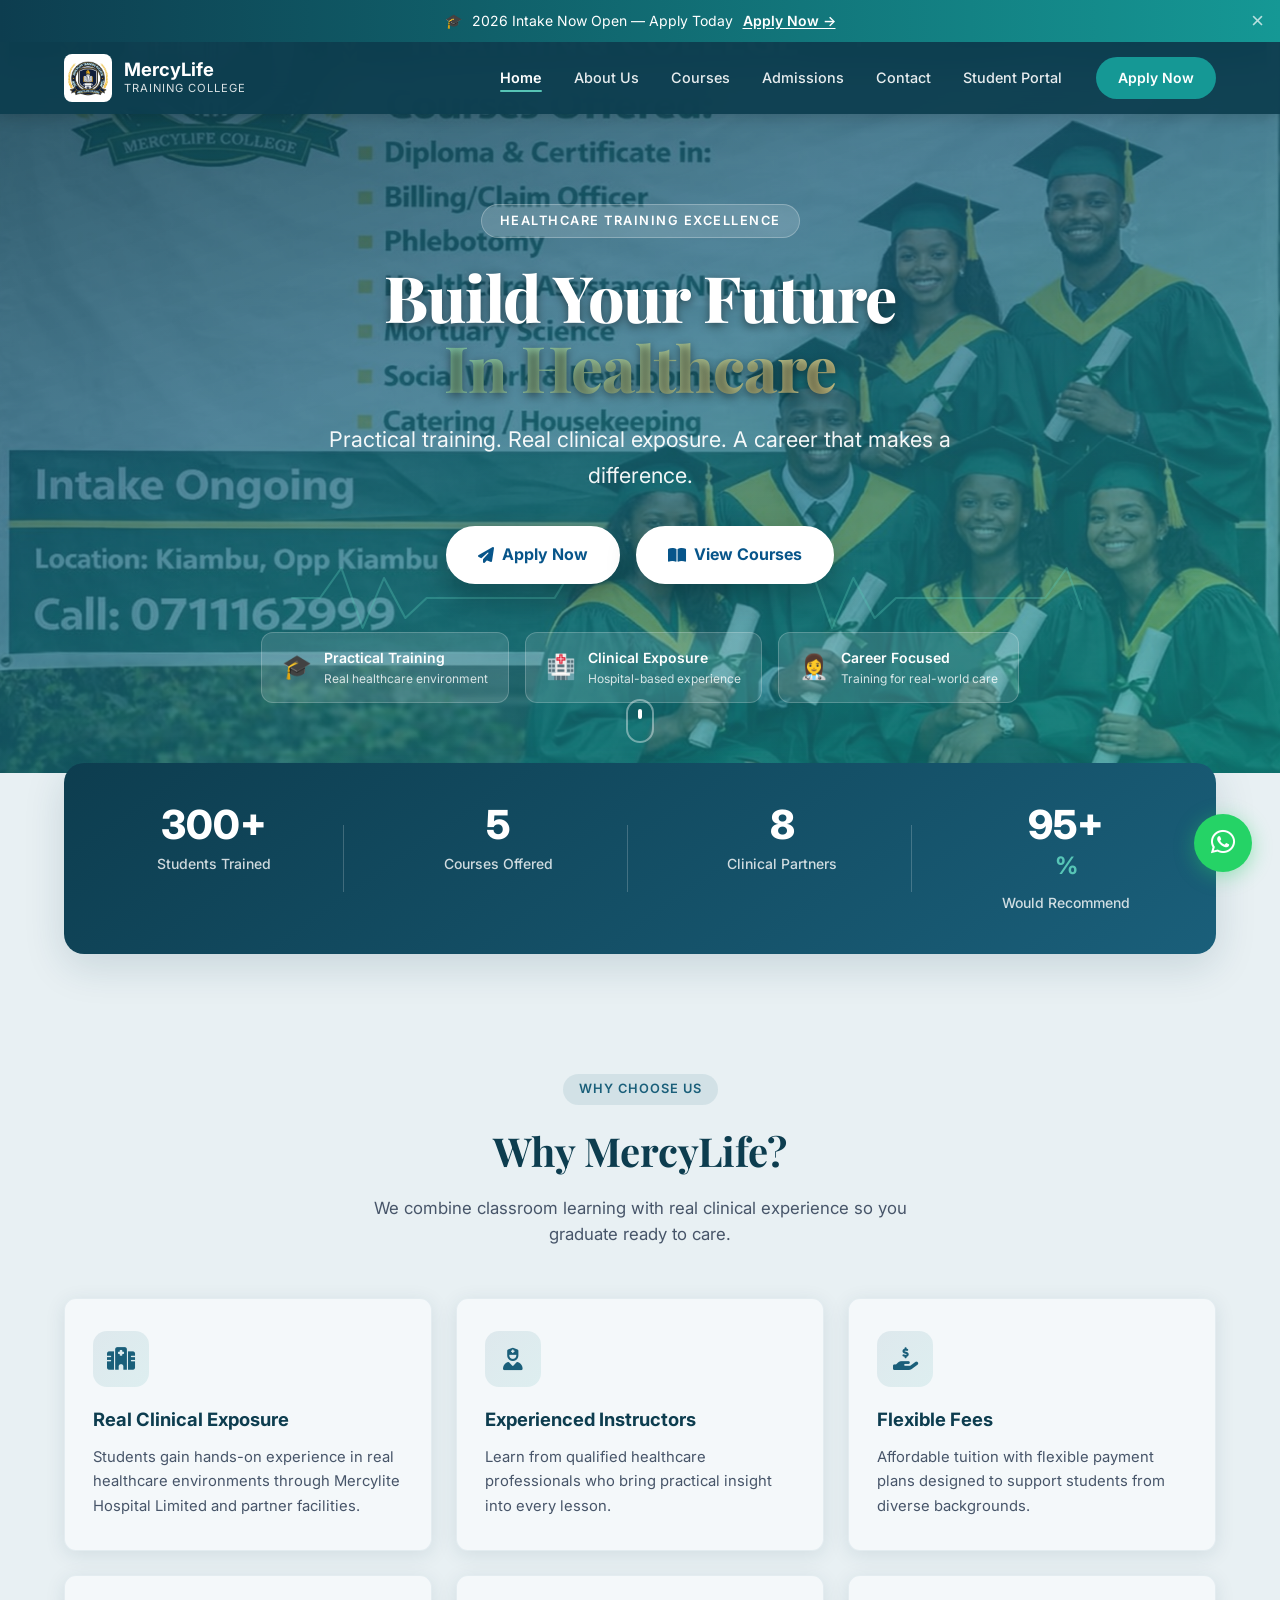
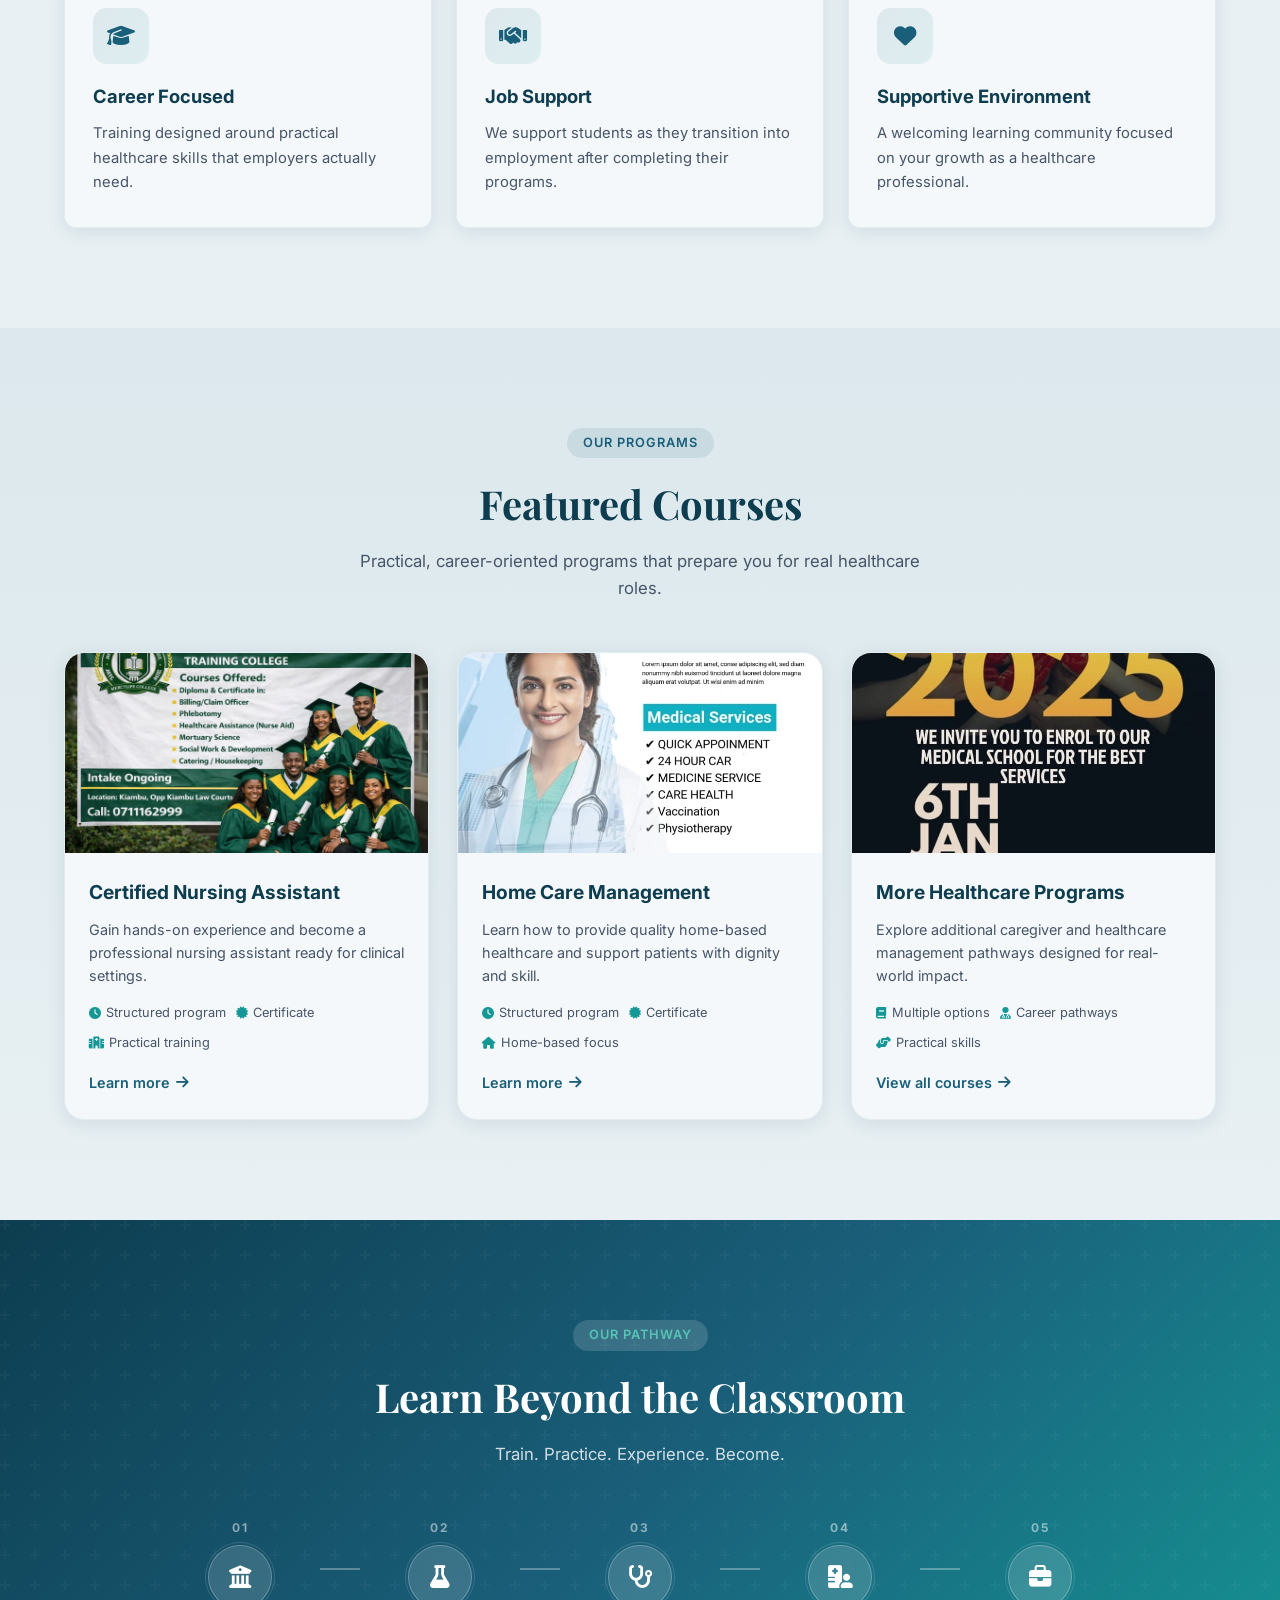
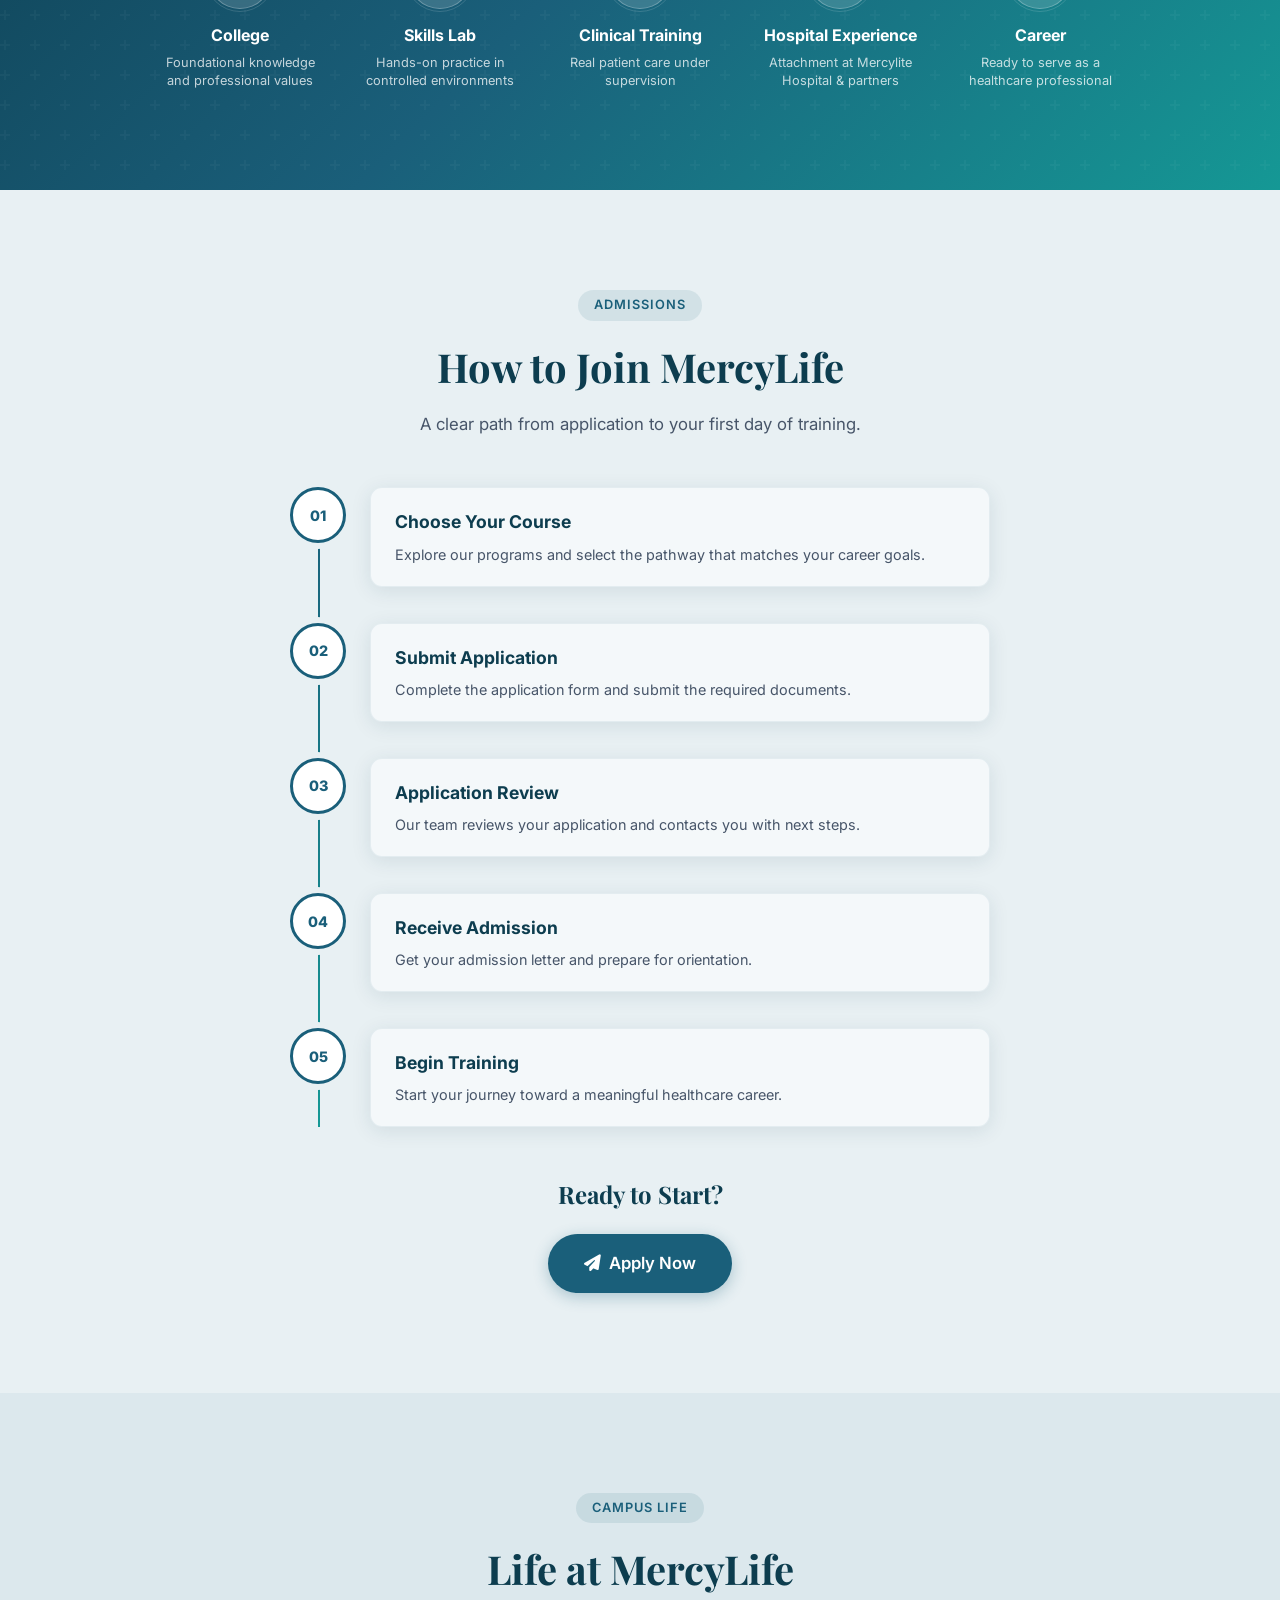
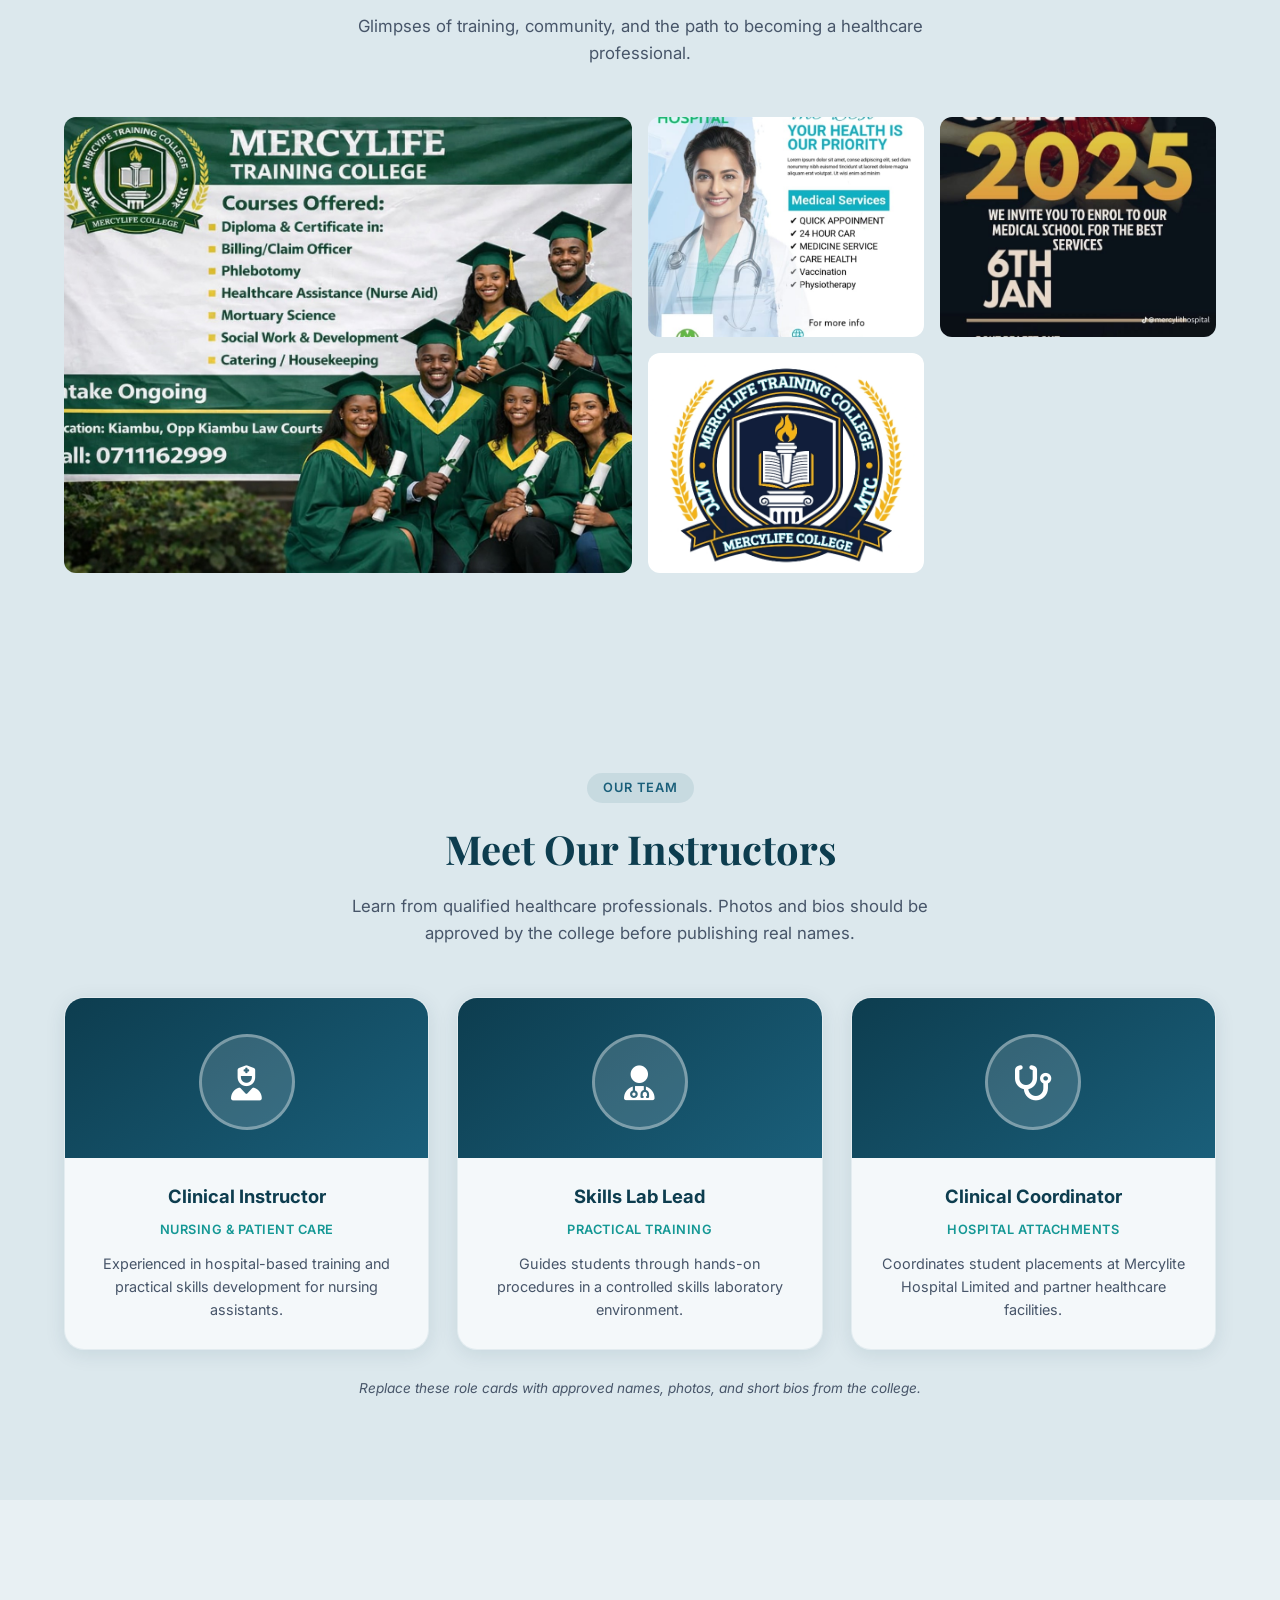
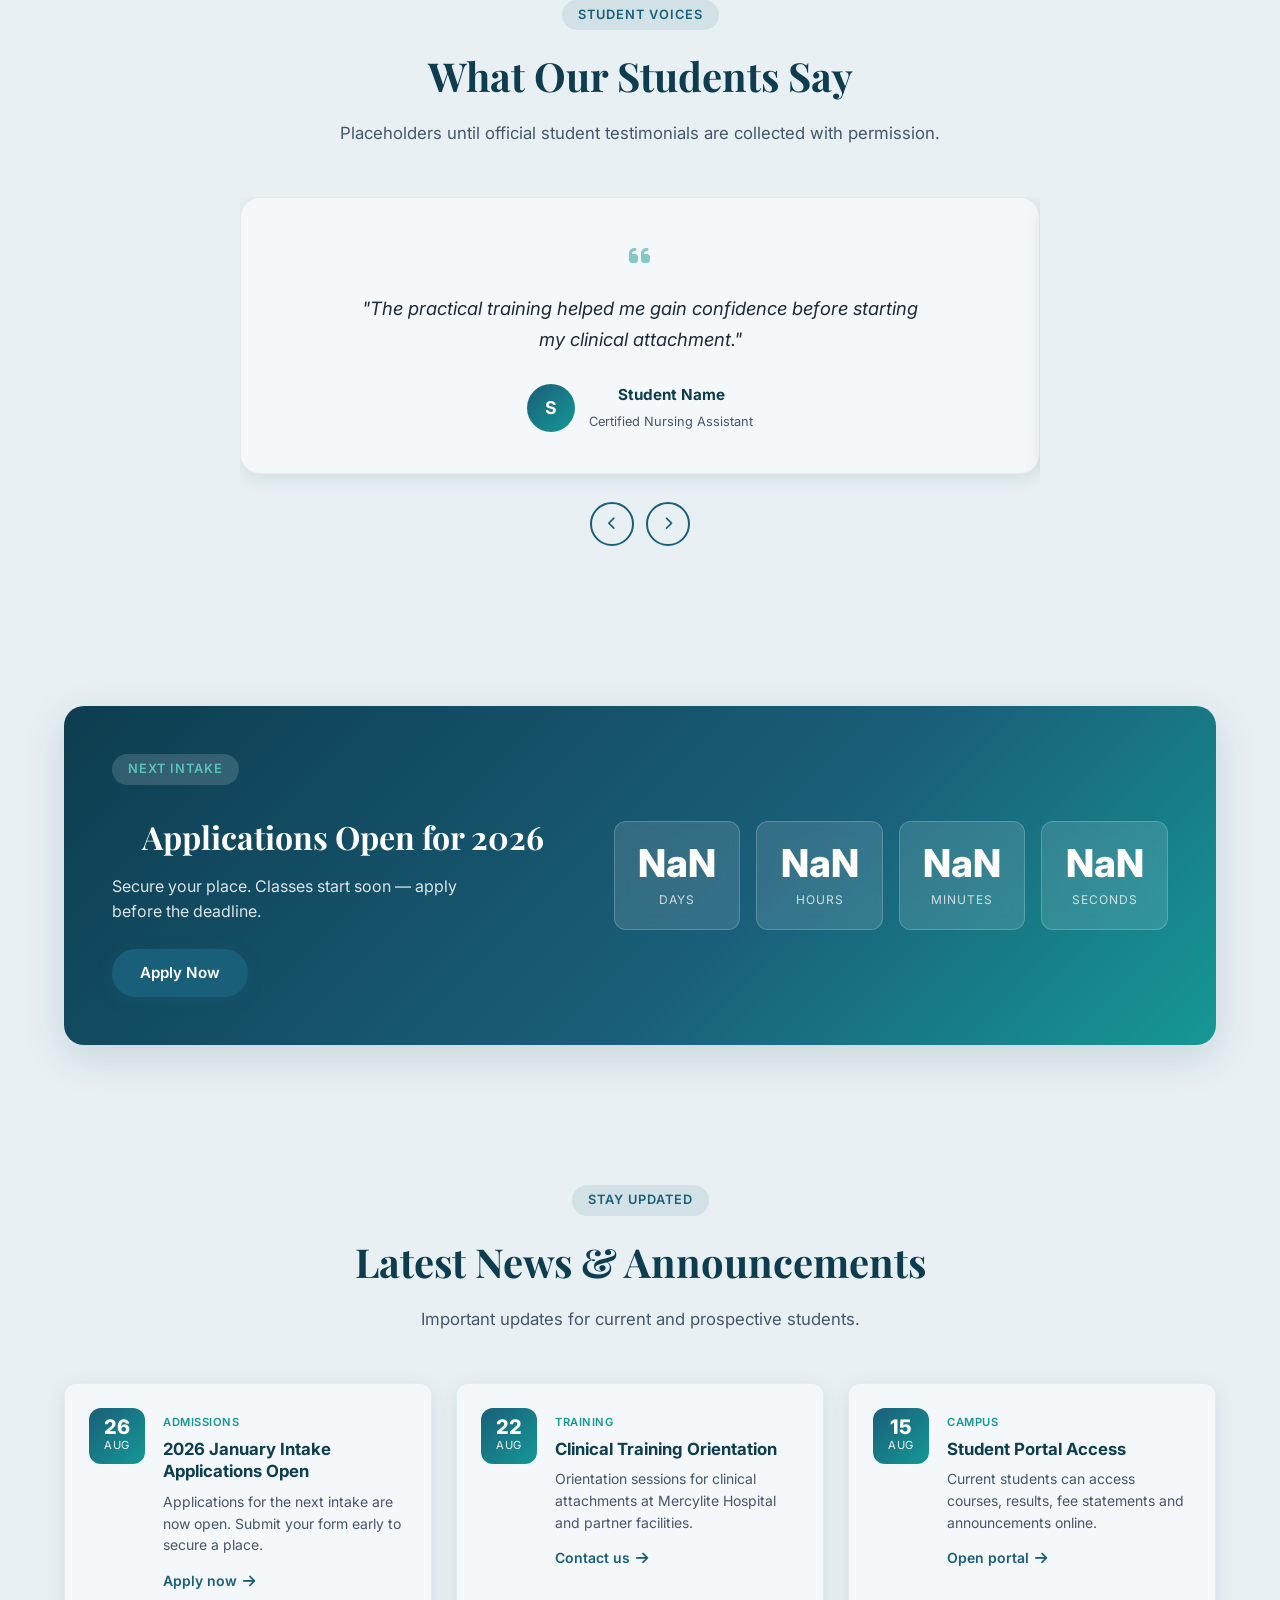
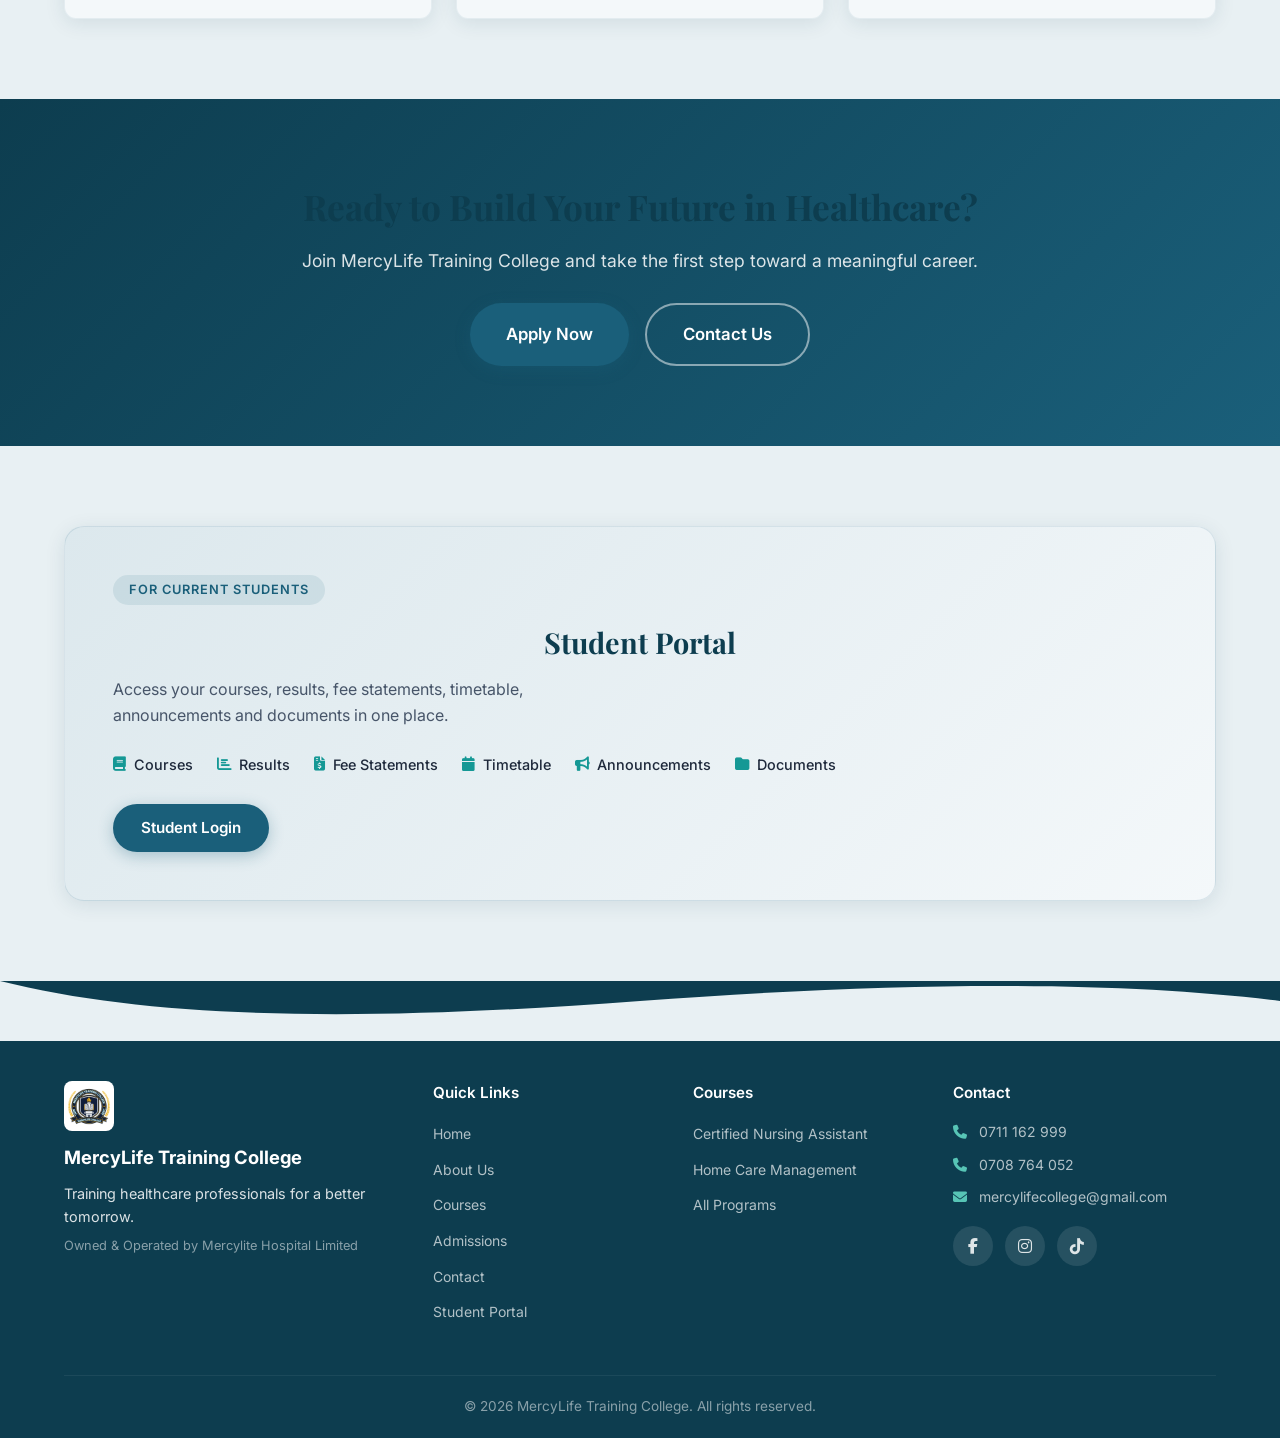
<file: index.html>
<!DOCTYPE html>
<html lang="en">
<head>
    <meta charset="UTF-8">
    <meta name="viewport" content="width=device-width, initial-scale=1.0">
    <meta http-equiv="X-UA-Compatible" content="ie=edge">
    <title>MercyLife Training College | Nurse Aide & Caregiver Courses in Kiambu</title>
    <meta name="description" content="Enroll at MercyLife Training College in Kiambu Town. Accredited Nurse Aide programs, Caregiver training, and practical hospital attachment opportunities.">
    <meta name="keywords" content="MercyLife Training College, Nurse Aide course Kiambu, Caregiver training Kenya, healthcare college in Kiambu, CNA training Kenya">
    <meta name="robots" content="index, follow">
    <meta property="og:title" content="MercyLife Training College | Healthcare Training">
    <meta property="og:description" content="Professional Nurse Aide and Caregiver courses in Kiambu Town. Start your healthcare career today.">
    <meta property="og:url" content="https://yobra-jpg.github.io/mercylife-training-college/">
    <meta property="og:type" content="website">
    <meta property="og:image" content="https://yobra-jpg.github.io/mercylife-training-college/images/logo.png">
    <link rel="icon" type="image/png" href="images/favicon.png">
    <link rel="canonical" href="https://yobra-jpg.github.io/mercylife-training-college/">
    <meta name="google-site-verification" content="VRq06b2JXeUuogwHdh3XiEXkJgESSH0hAy9GYMTLxCk" />
    <link rel="preconnect" href="https://fonts.googleapis.com">
    <link rel="preconnect" href="https://fonts.gstatic.com" crossorigin>
    <link href="https://fonts.googleapis.com/css2?family=Inter:wght@400;500;600;700;800&family=Playfair+Display:wght@600;700&display=swap" rel="stylesheet">
    <link rel="stylesheet" href="https://cdnjs.cloudflare.com/ajax/libs/font-awesome/6.5.1/css/all.min.css">
    <link href="https://unpkg.com/aos@2.3.4/dist/aos.css" rel="stylesheet">
    <link rel="stylesheet" href="styles.css">
    <link rel="manifest" href="manifest.json">
    <meta name="theme-color" content="#0d3d4f">
    <meta name="apple-mobile-web-app-capable" content="yes">
    <meta name="apple-mobile-web-app-status-bar-style" content="black-translucent">
</head>
<body>
    <div class="page-transition" id="pageTransition" aria-hidden="true"></div>

    <!-- Loading Screen -->
    <div id="loader">
        <div class="loader-content">
            <div class="loader-cross">✚</div>
            <h2>MercyLife</h2>
            <p>Training College</p>
            <div class="loader-bar"><span></span></div>
        </div>
    </div>

    <!-- Announcement Bar -->
    <div class="announcement-bar" id="announcement">
        <div class="announcement-inner">
            <span class="announcement-icon">🎓</span>
            <span class="announcement-text">2026 Intake Now Open — Apply Today</span>
            <a href="admissions.html" class="announcement-link">Apply Now →</a>
        </div>
        <button class="announcement-close" aria-label="Close announcement">&times;</button>
    </div>

    <!-- Navigation -->
    <nav class="navbar" id="navbar">
        <div class="nav-container">
            <a href="index.html" class="nav-brand">
                <img src="images/logo.png" alt="MercyLife Training College" class="nav-logo">
                <div class="nav-brand-text">
                    <span class="brand-name">MercyLife</span>
                    <span class="brand-sub">Training College</span>
                </div>
            </a>
            <button class="nav-toggle" id="navToggle" aria-label="Toggle menu">
                <span></span><span></span><span></span>
            </button>
            <div class="nav-menu" id="navMenu">
                <ul class="nav-links">
                    <li><a href="index.html" class="nav-link active">Home</a></li>
                    <li><a href="about.html" class="nav-link">About Us</a></li>
                    <li><a href="courses.html" class="nav-link">Courses</a></li>
                    <li><a href="admissions.html" class="nav-link">Admissions</a></li>
                    <li><a href="contact.html" class="nav-link">Contact</a></li>
                    <li><a href="student.html" class="nav-link">Student Portal</a></li>
                </ul>
                <a href="admissions.html" class="nav-cta">Apply Now</a>
            </div>
        </div>
    </nav>

    <!-- Hero Section -->
    <section class="hero" id="hero">
        <div class="hero-bg" id="heroBg">
            <img src="images/banner.jpg" alt="Healthcare students at MercyLife Training College" class="hero-image" id="heroImage">
            <div class="hero-overlay"></div>
            <div class="hero-particles" id="particles"></div>
            <div class="ecg-line" aria-hidden="true">
                <svg viewBox="0 0 1200 80" preserveAspectRatio="none">
                    <path class="ecg-path" d="M0,40 L80,40 L100,40 L120,10 L140,70 L160,20 L180,60 L200,40 L280,40 L300,40 L320,10 L340,70 L360,20 L380,60 L400,40 L500,40 L520,40 L540,5 L560,75 L580,15 L600,65 L620,40 L720,40 L740,40 L760,10 L780,70 L800,20 L820,60 L840,40 L960,40 L980,40 L1000,10 L1020,70 L1040,20 L1060,60 L1080,40 L1200,40" fill="none"/>
                </svg>
            </div>
        </div>
        <div class="hero-content">
            <div class="hero-badge" data-aos="fade-down">Healthcare Training Excellence</div>
            <h1 class="hero-title">
                <span class="line" data-aos="fade-up" data-aos-delay="100">Build Your Future</span>
                <span class="line accent" data-aos="fade-up" data-aos-delay="250">In Healthcare</span>
            </h1>
            <p class="hero-desc" data-aos="fade-up" data-aos-delay="400">
                Practical training. Real clinical exposure. A career that makes a difference.
            </p>
            <div class="hero-actions" data-aos="fade-up" data-aos-delay="550">
                <a href="admissions.html" class="btn btn-primary"><i class="fas fa-paper-plane"></i> Apply Now</a>
                <a href="courses.html" class="btn btn-outline"><i class="fas fa-book-open"></i> View Courses</a>
            </div>
            <div class="hero-cards">
                <div class="hero-card" data-aos="fade-up" data-aos-delay="700">
                    <div class="hero-card-icon">🎓</div>
                    <div class="hero-card-text"><strong>Practical Training</strong><span>Real healthcare environment</span></div>
                </div>
                <div class="hero-card" data-aos="fade-up" data-aos-delay="800">
                    <div class="hero-card-icon">🏥</div>
                    <div class="hero-card-text"><strong>Clinical Exposure</strong><span>Hospital-based experience</span></div>
                </div>
                <div class="hero-card" data-aos="fade-up" data-aos-delay="900">
                    <div class="hero-card-icon">👩‍⚕️</div>
                    <div class="hero-card-text"><strong>Career Focused</strong><span>Training for real-world care</span></div>
                </div>
            </div>
        </div>
        <div class="hero-scroll"><a href="#why-us" aria-label="Scroll down"><span></span></a></div>
    </section>

    <!-- Stats -->
    <section class="stats" id="stats">
        <div class="container">
            <div class="stats-grid">
                <div class="stat-item" data-aos="fade-up">
                    <div class="stat-number" data-target="300">0</div>
                    <div class="stat-label">Students Trained</div>
                </div>
                <div class="stat-item" data-aos="fade-up" data-aos-delay="100">
                    <div class="stat-number" data-target="5">0</div>
                    <div class="stat-label">Courses Offered</div>
                </div>
                <div class="stat-item" data-aos="fade-up" data-aos-delay="200">
                    <div class="stat-number" data-target="8">0</div>
                    <div class="stat-label">Clinical Partners</div>
                </div>
                <div class="stat-item" data-aos="fade-up" data-aos-delay="300">
                    <div class="stat-number" data-target="95">0</div>
                    <div class="stat-suffix">%</div>
                    <div class="stat-label">Would Recommend</div>
                </div>
            </div>
        </div>
    </section>

    <!-- Why MercyLife -->
    <section class="why-us" id="why-us">
        <div class="container">
            <div class="section-header" data-aos="fade-up">
                <span class="section-tag">Why Choose Us</span>
                <h2>Why MercyLife?</h2>
                <p>We combine classroom learning with real clinical experience so you graduate ready to care.</p>
            </div>
            <div class="why-grid">
                <div class="why-card" data-aos="fade-up">
                    <div class="why-icon"><i class="fas fa-hospital"></i></div>
                    <h3>Real Clinical Exposure</h3>
                    <p>Students gain hands-on experience in real healthcare environments through Mercylite Hospital Limited and partner facilities.</p>
                </div>
                <div class="why-card" data-aos="fade-up" data-aos-delay="100">
                    <div class="why-icon"><i class="fas fa-user-nurse"></i></div>
                    <h3>Experienced Instructors</h3>
                    <p>Learn from qualified healthcare professionals who bring practical insight into every lesson.</p>
                </div>
                <div class="why-card" data-aos="fade-up" data-aos-delay="200">
                    <div class="why-icon"><i class="fas fa-hand-holding-dollar"></i></div>
                    <h3>Flexible Fees</h3>
                    <p>Affordable tuition with flexible payment plans designed to support students from diverse backgrounds.</p>
                </div>
                <div class="why-card" data-aos="fade-up" data-aos-delay="300">
                    <div class="why-icon"><i class="fas fa-graduation-cap"></i></div>
                    <h3>Career Focused</h3>
                    <p>Training designed around practical healthcare skills that employers actually need.</p>
                </div>
                <div class="why-card" data-aos="fade-up" data-aos-delay="400">
                    <div class="why-icon"><i class="fas fa-handshake"></i></div>
                    <h3>Job Support</h3>
                    <p>We support students as they transition into employment after completing their programs.</p>
                </div>
                <div class="why-card" data-aos="fade-up" data-aos-delay="500">
                    <div class="why-icon"><i class="fas fa-heart"></i></div>
                    <h3>Supportive Environment</h3>
                    <p>A welcoming learning community focused on your growth as a healthcare professional.</p>
                </div>
            </div>
        </div>
    </section>

    <!-- Courses -->
    <section class="courses-section" id="courses">
        <div class="container">
            <div class="section-header" data-aos="fade-up">
                <span class="section-tag">Our Programs</span>
                <h2>Featured Courses</h2>
                <p>Practical, career-oriented programs that prepare you for real healthcare roles.</p>
            </div>
            <div class="courses-grid">
                <article class="course-card" data-aos="fade-up">
                    <div class="course-image">
                        <img src="images/banner.jpg" alt="Certified Nursing Assistant">
                        <div class="course-overlay"><a href="courses.html" class="btn btn-sm">View Course</a></div>
                    </div>
                    <div class="course-body">
                        <h3>Certified Nursing Assistant</h3>
                        <p>Gain hands-on experience and become a professional nursing assistant ready for clinical settings.</p>
                        <ul class="course-meta">
                            <li><i class="fas fa-clock"></i> Structured program</li>
                            <li><i class="fas fa-certificate"></i> Certificate</li>
                            <li><i class="fas fa-hospital"></i> Practical training</li>
                        </ul>
                        <a href="courses.html" class="course-link">Learn more <i class="fas fa-arrow-right"></i></a>
                    </div>
                </article>
                <article class="course-card" data-aos="fade-up" data-aos-delay="100">
                    <div class="course-image">
                        <img src="images/bnn2.jpg" alt="Home Care Management">
                        <div class="course-overlay"><a href="courses.html" class="btn btn-sm">View Course</a></div>
                    </div>
                    <div class="course-body">
                        <h3>Home Care Management</h3>
                        <p>Learn how to provide quality home-based healthcare and support patients with dignity and skill.</p>
                        <ul class="course-meta">
                            <li><i class="fas fa-clock"></i> Structured program</li>
                            <li><i class="fas fa-certificate"></i> Certificate</li>
                            <li><i class="fas fa-home"></i> Home-based focus</li>
                        </ul>
                        <a href="courses.html" class="course-link">Learn more <i class="fas fa-arrow-right"></i></a>
                    </div>
                </article>
                <article class="course-card" data-aos="fade-up" data-aos-delay="200">
                    <div class="course-image">
                        <img src="images/image1.jpg" alt="Healthcare Programs">
                        <div class="course-overlay"><a href="courses.html" class="btn btn-sm">View Courses</a></div>
                    </div>
                    <div class="course-body">
                        <h3>More Healthcare Programs</h3>
                        <p>Explore additional caregiver and healthcare management pathways designed for real-world impact.</p>
                        <ul class="course-meta">
                            <li><i class="fas fa-book"></i> Multiple options</li>
                            <li><i class="fas fa-user-md"></i> Career pathways</li>
                            <li><i class="fas fa-hands-helping"></i> Practical skills</li>
                        </ul>
                        <a href="courses.html" class="course-link">View all courses <i class="fas fa-arrow-right"></i></a>
                    </div>
                </article>
            </div>
        </div>
    </section>

    <!-- Clinical Journey -->
    <section class="journey" id="journey">
        <div class="container">
            <div class="section-header light" data-aos="fade-up">
                <span class="section-tag">Our Pathway</span>
                <h2>Learn Beyond the Classroom</h2>
                <p>Train. Practice. Experience. Become.</p>
            </div>
            <div class="journey-steps">
                <div class="journey-step" data-aos="fade-up">
                    <div class="step-number">01</div>
                    <div class="step-icon"><i class="fas fa-university"></i></div>
                    <h3>College</h3>
                    <p>Foundational knowledge and professional values</p>
                </div>
                <div class="journey-connector" data-aos="fade" data-aos-delay="100"></div>
                <div class="journey-step" data-aos="fade-up" data-aos-delay="150">
                    <div class="step-number">02</div>
                    <div class="step-icon"><i class="fas fa-flask"></i></div>
                    <h3>Skills Lab</h3>
                    <p>Hands-on practice in controlled environments</p>
                </div>
                <div class="journey-connector" data-aos="fade" data-aos-delay="250"></div>
                <div class="journey-step" data-aos="fade-up" data-aos-delay="300">
                    <div class="step-number">03</div>
                    <div class="step-icon"><i class="fas fa-stethoscope"></i></div>
                    <h3>Clinical Training</h3>
                    <p>Real patient care under supervision</p>
                </div>
                <div class="journey-connector" data-aos="fade" data-aos-delay="400"></div>
                <div class="journey-step" data-aos="fade-up" data-aos-delay="450">
                    <div class="step-number">04</div>
                    <div class="step-icon"><i class="fas fa-hospital-user"></i></div>
                    <h3>Hospital Experience</h3>
                    <p>Attachment at Mercylite Hospital & partners</p>
                </div>
                <div class="journey-connector" data-aos="fade" data-aos-delay="550"></div>
                <div class="journey-step" data-aos="fade-up" data-aos-delay="600">
                    <div class="step-number">05</div>
                    <div class="step-icon"><i class="fas fa-briefcase"></i></div>
                    <h3>Career</h3>
                    <p>Ready to serve as a healthcare professional</p>
                </div>
            </div>
        </div>
    </section>

    <!-- How to Join -->
    <section class="admissions-timeline" id="how-to-join">
        <div class="container">
            <div class="section-header" data-aos="fade-up">
                <span class="section-tag">Admissions</span>
                <h2>How to Join MercyLife</h2>
                <p>A clear path from application to your first day of training.</p>
            </div>
            <div class="timeline">
                <div class="timeline-item" data-aos="fade-right">
                    <div class="timeline-marker">01</div>
                    <div class="timeline-content">
                        <h3>Choose Your Course</h3>
                        <p>Explore our programs and select the pathway that matches your career goals.</p>
                    </div>
                </div>
                <div class="timeline-item" data-aos="fade-left">
                    <div class="timeline-marker">02</div>
                    <div class="timeline-content">
                        <h3>Submit Application</h3>
                        <p>Complete the application form and submit the required documents.</p>
                    </div>
                </div>
                <div class="timeline-item" data-aos="fade-right">
                    <div class="timeline-marker">03</div>
                    <div class="timeline-content">
                        <h3>Application Review</h3>
                        <p>Our team reviews your application and contacts you with next steps.</p>
                    </div>
                </div>
                <div class="timeline-item" data-aos="fade-left">
                    <div class="timeline-marker">04</div>
                    <div class="timeline-content">
                        <h3>Receive Admission</h3>
                        <p>Get your admission letter and prepare for orientation.</p>
                    </div>
                </div>
                <div class="timeline-item" data-aos="fade-right">
                    <div class="timeline-marker">05</div>
                    <div class="timeline-content">
                        <h3>Begin Training</h3>
                        <p>Start your journey toward a meaningful healthcare career.</p>
                    </div>
                </div>
            </div>
            <div class="timeline-cta" data-aos="fade-up">
                <h3>Ready to Start?</h3>
                <a href="admissions.html" class="btn btn-primary btn-lg"><i class="fas fa-paper-plane"></i> Apply Now</a>
            </div>
        </div>
    </section>

    <!-- Gallery -->
    <section class="gallery" id="gallery">
        <div class="container">
            <div class="section-header" data-aos="fade-up">
                <span class="section-tag">Campus Life</span>
                <h2>Life at MercyLife</h2>
                <p>Glimpses of training, community, and the path to becoming a healthcare professional.</p>
            </div>
            <div class="gallery-grid">
                <div class="gallery-item large" data-aos="zoom-in">
                    <img src="images/banner.jpg" alt="Campus life">
                    <div class="gallery-overlay"><span>Campus & Training</span></div>
                </div>
                <div class="gallery-item" data-aos="zoom-in" data-aos-delay="100">
                    <img src="images/bnn2.jpg" alt="Students">
                    <div class="gallery-overlay"><span>Students</span></div>
                </div>
                <div class="gallery-item" data-aos="zoom-in" data-aos-delay="150">
                    <img src="images/image1.jpg" alt="Practical sessions">
                    <div class="gallery-overlay"><span>Practical Sessions</span></div>
                </div>
                <div class="gallery-item" data-aos="zoom-in" data-aos-delay="200">
                    <img src="images/logo.png" alt="MercyLife">
                    <div class="gallery-overlay"><span>Our Community</span></div>
                </div>
            </div>
        </div>
    </section>


    <!-- Meet Our Instructors -->
    <section class="instructors" id="instructors">
        <div class="container">
            <div class="section-header" data-aos="fade-up">
                <span class="section-tag">Our Team</span>
                <h2>Meet Our Instructors</h2>
                <p>Learn from qualified healthcare professionals. Photos and bios should be approved by the college before publishing real names.</p>
            </div>
            <div class="instructors-grid">
                <article class="instructor-card" data-aos="fade-up">
                    <div class="instructor-photo">
                        <div class="instructor-avatar"><i class="fas fa-user-nurse"></i></div>
                    </div>
                    <div class="instructor-body">
                        <h3>Clinical Instructor</h3>
                        <span class="instructor-role">Nursing & Patient Care</span>
                        <p>Experienced in hospital-based training and practical skills development for nursing assistants.</p>
                    </div>
                </article>
                <article class="instructor-card" data-aos="fade-up" data-aos-delay="100">
                    <div class="instructor-photo">
                        <div class="instructor-avatar"><i class="fas fa-user-md"></i></div>
                    </div>
                    <div class="instructor-body">
                        <h3>Skills Lab Lead</h3>
                        <span class="instructor-role">Practical Training</span>
                        <p>Guides students through hands-on procedures in a controlled skills laboratory environment.</p>
                    </div>
                </article>
                <article class="instructor-card" data-aos="fade-up" data-aos-delay="200">
                    <div class="instructor-photo">
                        <div class="instructor-avatar"><i class="fas fa-stethoscope"></i></div>
                    </div>
                    <div class="instructor-body">
                        <h3>Clinical Coordinator</h3>
                        <span class="instructor-role">Hospital Attachments</span>
                        <p>Coordinates student placements at Mercylite Hospital Limited and partner healthcare facilities.</p>
                    </div>
                </article>
            </div>
            <p class="instructors-note" data-aos="fade-up">Replace these role cards with approved names, photos, and short bios from the college.</p>
        </div>
    </section>

    <!-- Testimonials -->
    <section class="testimonials" id="testimonials">
        <div class="container">
            <div class="section-header" data-aos="fade-up">
                <span class="section-tag">Student Voices</span>
                <h2>What Our Students Say</h2>
                <p>Placeholders until official student testimonials are collected with permission.</p>
            </div>
            <div class="testimonial-slider" data-aos="fade-up">
                <div class="testimonial-track" id="testimonialTrack">
                    <div class="testimonial-card">
                        <div class="quote-icon"><i class="fas fa-quote-left"></i></div>
                        <p class="testimonial-text">"The practical training helped me gain confidence before starting my clinical attachment."</p>
                        <div class="testimonial-author">
                            <div class="author-avatar">S</div>
                            <div><strong>Student Name</strong><span>Certified Nursing Assistant</span></div>
                        </div>
                    </div>
                    <div class="testimonial-card">
                        <div class="quote-icon"><i class="fas fa-quote-left"></i></div>
                        <p class="testimonial-text">"Instructors were supportive and the hospital exposure made everything feel real."</p>
                        <div class="testimonial-author">
                            <div class="author-avatar">A</div>
                            <div><strong>Student Name</strong><span>Home Care Management</span></div>
                        </div>
                    </div>
                    <div class="testimonial-card">
                        <div class="quote-icon"><i class="fas fa-quote-left"></i></div>
                        <p class="testimonial-text">"Flexible fees and a clear path into healthcare made it possible for me to enroll."</p>
                        <div class="testimonial-author">
                            <div class="author-avatar">J</div>
                            <div><strong>Student Name</strong><span>Healthcare Trainee</span></div>
                        </div>
                    </div>
                </div>
                <div class="testimonial-controls">
                    <button class="testimonial-btn prev" id="prevTestimonial" aria-label="Previous"><i class="fas fa-chevron-left"></i></button>
                    <button class="testimonial-btn next" id="nextTestimonial" aria-label="Next"><i class="fas fa-chevron-right"></i></button>
                </div>
            </div>
        </div>
    </section>


    <!-- Intake Countdown -->
    <section class="countdown-section" id="intake">
        <div class="container">
            <div class="countdown-card" data-aos="fade-up">
                <div class="countdown-info">
                    <span class="section-tag">Next Intake</span>
                    <h2>Applications Open for 2026</h2>
                    <p>Secure your place. Classes start soon — apply before the deadline.</p>
                    <a href="admissions.html" class="btn btn-primary">Apply Now</a>
                </div>
                <div class="countdown-timer" id="countdown">
                    <div class="countdown-unit">
                        <span class="countdown-value" id="cd-days">--</span>
                        <span class="countdown-label">Days</span>
                    </div>
                    <div class="countdown-unit">
                        <span class="countdown-value" id="cd-hours">--</span>
                        <span class="countdown-label">Hours</span>
                    </div>
                    <div class="countdown-unit">
                        <span class="countdown-value" id="cd-mins">--</span>
                        <span class="countdown-label">Minutes</span>
                    </div>
                    <div class="countdown-unit">
                        <span class="countdown-value" id="cd-secs">--</span>
                        <span class="countdown-label">Seconds</span>
                    </div>
                </div>
            </div>
        </div>
    </section>

    <!-- Latest News / Announcements -->
    <section class="news-section" id="news">
        <div class="container">
            <div class="section-header" data-aos="fade-up">
                <span class="section-tag">Stay Updated</span>
                <h2>Latest News & Announcements</h2>
                <p>Important updates for current and prospective students.</p>
            </div>
            <div class="news-grid">
                <article class="news-card" data-aos="fade-up">
                    <div class="news-date">
                        <span class="news-day">26</span>
                        <span class="news-month">Aug</span>
                    </div>
                    <div class="news-body">
                        <span class="news-badge">Admissions</span>
                        <h3>2026 January Intake Applications Open</h3>
                        <p>Applications for the next intake are now open. Submit your form early to secure a place.</p>
                        <a href="admissions.html" class="news-link">Apply now <i class="fas fa-arrow-right"></i></a>
                    </div>
                </article>
                <article class="news-card" data-aos="fade-up" data-aos-delay="100">
                    <div class="news-date">
                        <span class="news-day">22</span>
                        <span class="news-month">Aug</span>
                    </div>
                    <div class="news-body">
                        <span class="news-badge">Training</span>
                        <h3>Clinical Training Orientation</h3>
                        <p>Orientation sessions for clinical attachments at Mercylite Hospital and partner facilities.</p>
                        <a href="contact.html" class="news-link">Contact us <i class="fas fa-arrow-right"></i></a>
                    </div>
                </article>
                <article class="news-card" data-aos="fade-up" data-aos-delay="200">
                    <div class="news-date">
                        <span class="news-day">15</span>
                        <span class="news-month">Aug</span>
                    </div>
                    <div class="news-body">
                        <span class="news-badge">Campus</span>
                        <h3>Student Portal Access</h3>
                        <p>Current students can access courses, results, fee statements and announcements online.</p>
                        <a href="student.html" class="news-link">Open portal <i class="fas fa-arrow-right"></i></a>
                    </div>
                </article>
            </div>
        </div>
    </section>

    <!-- CTA -->
    <section class="cta-banner">
        <div class="container" data-aos="fade-up">
            <div class="cta-content">
                <h2>Ready to Build Your Future in Healthcare?</h2>
                <p>Join MercyLife Training College and take the first step toward a meaningful career.</p>
                <div class="cta-actions">
                    <a href="admissions.html" class="btn btn-primary btn-lg">Apply Now</a>
                    <a href="contact.html" class="btn btn-outline-light btn-lg">Contact Us</a>
                </div>
            </div>
        </div>
    </section>

    <!-- Student Portal Teaser -->
    <section class="portal-teaser" id="portal">
        <div class="container">
            <div class="portal-card" data-aos="fade-up">
                <div class="portal-info">
                    <span class="section-tag">For Current Students</span>
                    <h2>Student Portal</h2>
                    <p>Access your courses, results, fee statements, timetable, announcements and documents in one place.</p>
                    <ul class="portal-features">
                        <li><i class="fas fa-book"></i> Courses</li>
                        <li><i class="fas fa-chart-bar"></i> Results</li>
                        <li><i class="fas fa-file-invoice-dollar"></i> Fee Statements</li>
                        <li><i class="fas fa-calendar"></i> Timetable</li>
                        <li><i class="fas fa-bullhorn"></i> Announcements</li>
                        <li><i class="fas fa-folder"></i> Documents</li>
                    </ul>
                    <a href="student.html" class="btn btn-primary">Student Login</a>
                </div>
            </div>
        </div>
    </section>

    <!-- Footer -->
    <footer class="footer">
        <div class="footer-wave">
            <svg viewBox="0 0 1200 120" preserveAspectRatio="none"><path d="M0,0 C150,80 350,80 600,40 C850,0 1050,0 1200,40 L1200,120 L0,120 Z" fill="currentColor"></path></svg>
        </div>
        <div class="container">
            <div class="footer-grid">
                <div class="footer-brand">
                    <img src="images/logo.png" alt="MercyLife" class="footer-logo">
                    <h3>MercyLife Training College</h3>
                    <p>Training healthcare professionals for a better tomorrow.</p>
                    <p class="footer-note">Owned & Operated by Mercylite Hospital Limited</p>
                </div>
                <div class="footer-col">
                    <h4>Quick Links</h4>
                    <ul>
                        <li><a href="index.html">Home</a></li>
                        <li><a href="about.html">About Us</a></li>
                        <li><a href="courses.html">Courses</a></li>
                        <li><a href="admissions.html">Admissions</a></li>
                        <li><a href="contact.html">Contact</a></li>
                        <li><a href="student.html">Student Portal</a></li>
                    </ul>
                </div>
                <div class="footer-col">
                    <h4>Courses</h4>
                    <ul>
                        <li><a href="courses.html">Certified Nursing Assistant</a></li>
                        <li><a href="courses.html">Home Care Management</a></li>
                        <li><a href="courses.html">All Programs</a></li>
                    </ul>
                </div>
                <div class="footer-col">
                    <h4>Contact</h4>
                    <ul class="contact-list">
                        <li><i class="fas fa-phone"></i> <a href="tel:+254711162999">0711 162 999</a></li>
                        <li><i class="fas fa-phone"></i> <a href="tel:+254708764052">0708 764 052</a></li>
                        <li><i class="fas fa-envelope"></i> <a href="mailto:mercylifecollege@gmail.com">mercylifecollege@gmail.com</a></li>
                    </ul>
                    <div class="social-links">
                        <a href="https://facebook.com/mercylifehospital" target="_blank" rel="noopener" aria-label="Facebook"><i class="fab fa-facebook-f"></i></a>
                        <a href="https://instagram.com/mercylifehospital" target="_blank" rel="noopener" aria-label="Instagram"><i class="fab fa-instagram"></i></a>
                        <a href="https://tiktok.com/@mercylifehospital" target="_blank" rel="noopener" aria-label="TikTok"><i class="fab fa-tiktok"></i></a>
                    </div>
                </div>
            </div>
            <div class="footer-bottom">
                <p>&copy; 2026 MercyLife Training College. All rights reserved.</p>
            </div>
        </div>
    </footer>

    <!-- Floating WhatsApp -->
    <a href="https://wa.me/254711162999" class="whatsapp-float" target="_blank" rel="noopener" aria-label="Chat on WhatsApp">
        <i class="fab fa-whatsapp"></i>
        <span class="whatsapp-tooltip">Chat with MercyLife</span>
    </a>

    <!-- Back to Top -->
    <button class="back-to-top" id="backToTop" aria-label="Back to top"><i class="fas fa-chevron-up"></i></button>

    <script src="https://unpkg.com/aos@2.3.4/dist/aos.js"></script>
    <script src="script.js"></script>
    <script>
    if ('serviceWorker' in navigator) {
        window.addEventListener('load', () => {
            navigator.serviceWorker.register('sw.js').catch(() => {});
        });
    }
    </script>
</body>
</html>
</file>
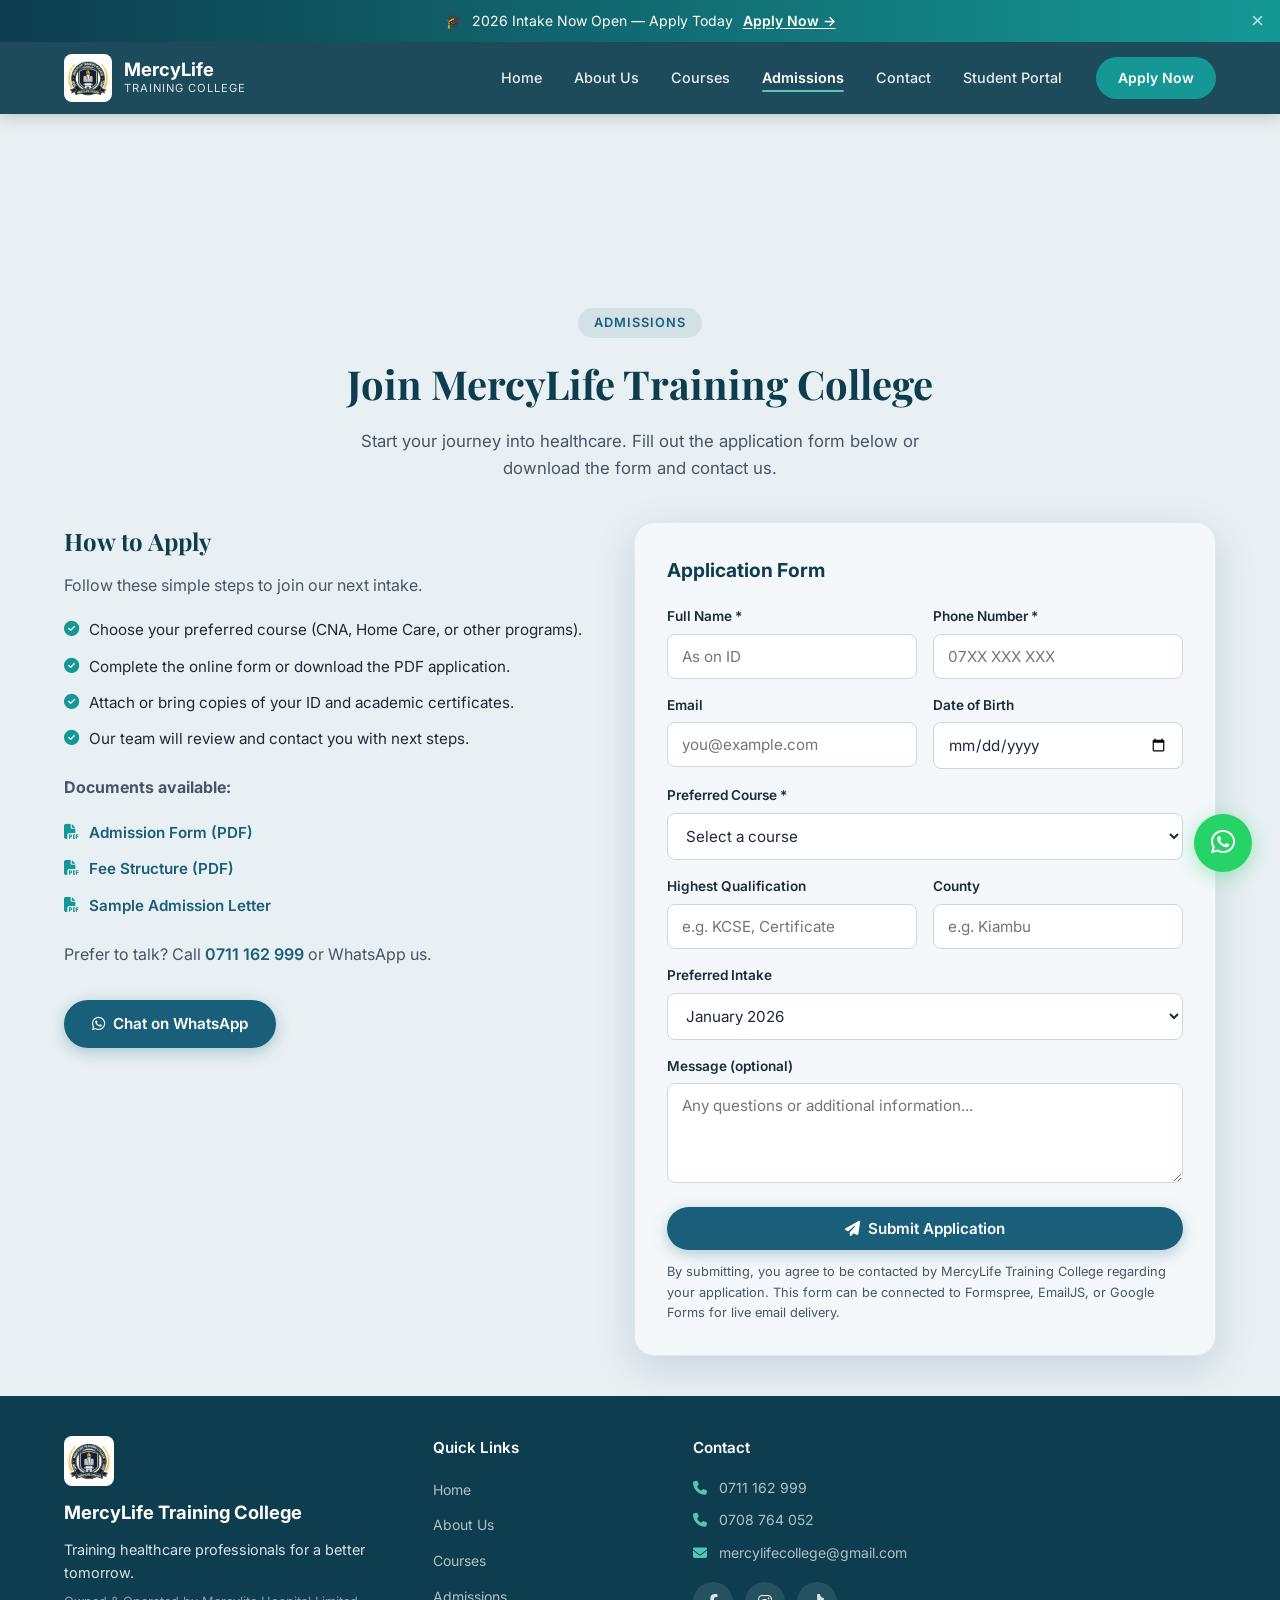
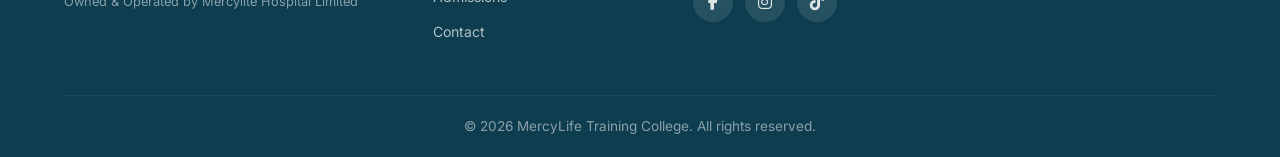
<file: admissions.html>
<!DOCTYPE html>
<html lang="en">
<head>
    <meta charset="UTF-8">
    <meta name="viewport" content="width=device-width, initial-scale=1.0">
    <meta http-equiv="X-UA-Compatible" content="ie=edge">
    <title>Admissions | MercyLife Training College</title>
    <meta name="description" content="Apply to MercyLife Training College. Nurse Aide, Caregiver and healthcare training programs in Kiambu with practical hospital attachment.">
    <link rel="icon" type="image/png" href="images/favicon.png">
    <link rel="canonical" href="https://yobra-jpg.github.io/mercylife-training-college/admissions.html">
    <link rel="preconnect" href="https://fonts.googleapis.com">
    <link rel="preconnect" href="https://fonts.gstatic.com" crossorigin>
    <link href="https://fonts.googleapis.com/css2?family=Inter:wght@400;500;600;700;800&family=Playfair+Display:wght@600;700&display=swap" rel="stylesheet">
    <link rel="stylesheet" href="https://cdnjs.cloudflare.com/ajax/libs/font-awesome/6.5.1/css/all.min.css">
    <link href="https://unpkg.com/aos@2.3.4/dist/aos.css" rel="stylesheet">
    <link rel="stylesheet" href="styles.css">
    <link rel="manifest" href="manifest.json">
    <meta name="theme-color" content="#0d3d4f">
</head>
<body>
    <div class="page-transition" id="pageTransition" aria-hidden="true"></div>

    <div class="announcement-bar" id="announcement">
        <div class="announcement-inner">
            <span class="announcement-icon">🎓</span>
            <span class="announcement-text">2026 Intake Now Open — Apply Today</span>
            <a href="admissions.html" class="announcement-link">Apply Now →</a>
        </div>
        <button class="announcement-close" aria-label="Close announcement">&times;</button>
    </div>

    <nav class="navbar scrolled" id="navbar">
        <div class="nav-container">
            <a href="index.html" class="nav-brand">
                <img src="images/logo.png" alt="MercyLife Training College" class="nav-logo">
                <div class="nav-brand-text">
                    <span class="brand-name">MercyLife</span>
                    <span class="brand-sub">Training College</span>
                </div>
            </a>
            <button class="nav-toggle" id="navToggle" aria-label="Toggle menu">
                <span></span><span></span><span></span>
            </button>
            <div class="nav-menu" id="navMenu">
                <ul class="nav-links">
                    <li><a href="index.html" class="nav-link">Home</a></li>
                    <li><a href="about.html" class="nav-link">About Us</a></li>
                    <li><a href="courses.html" class="nav-link">Courses</a></li>
                    <li><a href="admissions.html" class="nav-link active">Admissions</a></li>
                    <li><a href="contact.html" class="nav-link">Contact</a></li>
                    <li><a href="student.html" class="nav-link">Student Portal</a></li>
                </ul>
                <a href="admissions.html" class="nav-cta">Apply Now</a>
            </div>
        </div>
    </nav>

    <main style="padding-top: calc(var(--nav-height) + var(--announcement-height) + 40px); padding-bottom: 40px;">
        <div class="container">
            <div class="section-header" data-aos="fade-up" style="margin-bottom: 40px;">
                <span class="section-tag">Admissions</span>
                <h2>Join MercyLife Training College</h2>
                <p>Start your journey into healthcare. Fill out the application form below or download the form and contact us.</p>
            </div>

            <div class="apply-layout">
                <div class="apply-info" data-aos="fade-right">
                    <h2>How to Apply</h2>
                    <p>Follow these simple steps to join our next intake.</p>
                    <ul class="apply-list">
                        <li><i class="fas fa-check-circle"></i> Choose your preferred course (CNA, Home Care, or other programs).</li>
                        <li><i class="fas fa-check-circle"></i> Complete the online form or download the PDF application.</li>
                        <li><i class="fas fa-check-circle"></i> Attach or bring copies of your ID and academic certificates.</li>
                        <li><i class="fas fa-check-circle"></i> Our team will review and contact you with next steps.</li>
                    </ul>
                    <p><strong>Documents available:</strong></p>
                    <ul class="apply-list">
                        <li><i class="fas fa-file-pdf"></i> <a href="documents/admission-form.pdf" target="_blank" style="color:var(--primary);font-weight:600;">Admission Form (PDF)</a></li>
                        <li><i class="fas fa-file-pdf"></i> <a href="documents/fee-structure.pdf" target="_blank" style="color:var(--primary);font-weight:600;">Fee Structure (PDF)</a></li>
                        <li><i class="fas fa-file-pdf"></i> <a href="documents/admission-letter.pdf" target="_blank" style="color:var(--primary);font-weight:600;">Sample Admission Letter</a></li>
                    </ul>
                    <p style="margin-top:20px;">Prefer to talk? Call <a href="tel:+254711162999" style="color:var(--primary);font-weight:600;">0711 162 999</a> or WhatsApp us.</p>
                    <a href="https://wa.me/254711162999" class="btn btn-primary" style="margin-top:12px;" target="_blank" rel="noopener">
                        <i class="fab fa-whatsapp"></i> Chat on WhatsApp
                    </a>
                </div>

                <div class="apply-form-card" data-aos="fade-left">
                    <h3>Application Form</h3>
                    <div class="form-success" id="formSuccess">Thank you! Your application has been received. We will contact you shortly.</div>
                    <!-- 
                        For production: replace action with your Formspree endpoint, e.g.
                        https://formspree.io/f/xxxxxxxx
                        Or use EmailJS / Google Forms embed.
                    -->
                    <form id="applicationForm" action="https://formspree.io/f/xpwzgqjk" method="POST">
                        <input type="hidden" name="_subject" value="New MercyLife Application">
                        <div class="form-row">
                            <div class="form-group">
                                <label for="fullName">Full Name *</label>
                                <input type="text" id="fullName" name="fullName" required placeholder="As on ID">
                            </div>
                            <div class="form-group">
                                <label for="phone">Phone Number *</label>
                                <input type="tel" id="phone" name="phone" required placeholder="07XX XXX XXX">
                            </div>
                        </div>
                        <div class="form-row">
                            <div class="form-group">
                                <label for="email">Email</label>
                                <input type="email" id="email" name="email" placeholder="you@example.com">
                            </div>
                            <div class="form-group">
                                <label for="dob">Date of Birth</label>
                                <input type="date" id="dob" name="dob">
                            </div>
                        </div>
                        <div class="form-group">
                            <label for="course">Preferred Course *</label>
                            <select id="course" name="course" required>
                                <option value="">Select a course</option>
                                <option value="Certified Nursing Assistant">Certified Nursing Assistant</option>
                                <option value="Home Care Management">Home Care Management</option>
                                <option value="Other Healthcare Program">Other Healthcare Program</option>
                            </select>
                        </div>
                        <div class="form-row">
                            <div class="form-group">
                                <label for="qualification">Highest Qualification</label>
                                <input type="text" id="qualification" name="qualification" placeholder="e.g. KCSE, Certificate">
                            </div>
                            <div class="form-group">
                                <label for="county">County</label>
                                <input type="text" id="county" name="county" placeholder="e.g. Kiambu">
                            </div>
                        </div>
                        <div class="form-group">
                            <label for="intake">Preferred Intake</label>
                            <select id="intake" name="intake">
                                <option value="January 2026">January 2026</option>
                                <option value="May 2026">May 2026</option>
                                <option value="September 2026">September 2026</option>
                                <option value="Flexible">Flexible / Next available</option>
                            </select>
                        </div>
                        <div class="form-group">
                            <label for="message">Message (optional)</label>
                            <textarea id="message" name="message" placeholder="Any questions or additional information..."></textarea>
                        </div>
                        <button type="submit" class="btn btn-primary" style="width:100%;justify-content:center;">
                            <i class="fas fa-paper-plane"></i> Submit Application
                        </button>
                        <p class="form-note">By submitting, you agree to be contacted by MercyLife Training College regarding your application. This form can be connected to Formspree, EmailJS, or Google Forms for live email delivery.</p>
                    </form>
                </div>
            </div>
        </div>
    </main>

    <footer class="footer">
        <div class="container">
            <div class="footer-grid">
                <div class="footer-brand">
                    <img src="images/logo.png" alt="MercyLife" class="footer-logo">
                    <h3>MercyLife Training College</h3>
                    <p>Training healthcare professionals for a better tomorrow.</p>
                    <p class="footer-note">Owned & Operated by Mercylite Hospital Limited</p>
                </div>
                <div class="footer-col">
                    <h4>Quick Links</h4>
                    <ul>
                        <li><a href="index.html">Home</a></li>
                        <li><a href="about.html">About Us</a></li>
                        <li><a href="courses.html">Courses</a></li>
                        <li><a href="admissions.html">Admissions</a></li>
                        <li><a href="contact.html">Contact</a></li>
                    </ul>
                </div>
                <div class="footer-col">
                    <h4>Contact</h4>
                    <ul class="contact-list">
                        <li><i class="fas fa-phone"></i> <a href="tel:+254711162999">0711 162 999</a></li>
                        <li><i class="fas fa-phone"></i> <a href="tel:+254708764052">0708 764 052</a></li>
                        <li><i class="fas fa-envelope"></i> <a href="mailto:mercylifecollege@gmail.com">mercylifecollege@gmail.com</a></li>
                    </ul>
                    <div class="social-links">
                        <a href="https://facebook.com/mercylifehospital" target="_blank" rel="noopener" aria-label="Facebook"><i class="fab fa-facebook-f"></i></a>
                        <a href="https://instagram.com/mercylifehospital" target="_blank" rel="noopener" aria-label="Instagram"><i class="fab fa-instagram"></i></a>
                        <a href="https://tiktok.com/@mercylifehospital" target="_blank" rel="noopener" aria-label="TikTok"><i class="fab fa-tiktok"></i></a>
                    </div>
                </div>
            </div>
            <div class="footer-bottom">
                <p>&copy; 2026 MercyLife Training College. All rights reserved.</p>
            </div>
        </div>
    </footer>

    <a href="https://wa.me/254711162999" class="whatsapp-float" target="_blank" rel="noopener" aria-label="Chat on WhatsApp">
        <i class="fab fa-whatsapp"></i>
        <span class="whatsapp-tooltip">Chat with MercyLife</span>
    </a>
    <button class="back-to-top" id="backToTop" aria-label="Back to top"><i class="fas fa-chevron-up"></i></button>

    <script src="https://unpkg.com/aos@2.3.4/dist/aos.js"></script>
    <script src="script.js"></script>
    <script>
    document.getElementById('applicationForm')?.addEventListener('submit', async function(e) {
        e.preventDefault();
        const form = this;
        const success = document.getElementById('formSuccess');
        const btn = form.querySelector('button[type="submit"]');
        btn.disabled = true;
        btn.innerHTML = '<i class="fas fa-spinner fa-spin"></i> Sending...';
        try {
            const res = await fetch(form.action, {
                method: 'POST',
                body: new FormData(form),
                headers: { 'Accept': 'application/json' }
            });
            if (res.ok) {
                success.classList.add('show');
                form.reset();
            } else {
                // Fallback: open mailto if Formspree not configured
                const data = new FormData(form);
                const body = Array.from(data.entries()).map(([k,v]) => k + ': ' + v).join('%0A');
                window.location.href = 'mailto:mercylifecollege@gmail.com?subject=New%20MercyLife%20Application&body=' + body;
                success.classList.add('show');
                success.textContent = 'Opening your email app to send the application. You can also call or WhatsApp us.';
            }
        } catch (err) {
            const data = new FormData(form);
            const body = Array.from(data.entries()).map(([k,v]) => k + ': ' + v).join('%0A');
            window.location.href = 'mailto:mercylifecollege@gmail.com?subject=New%20MercyLife%20Application&body=' + body;
            success.classList.add('show');
            success.textContent = 'Opening your email app to send the application. You can also call or WhatsApp us.';
        }
        btn.disabled = false;
        btn.innerHTML = '<i class="fas fa-paper-plane"></i> Submit Application';
    });
    </script>
<script>
    if ('serviceWorker' in navigator) {
        window.addEventListener('load', () => {
            navigator.serviceWorker.register('sw.js').catch(() => {});
        });
    }
    </script>
</body>
</html>
</file>
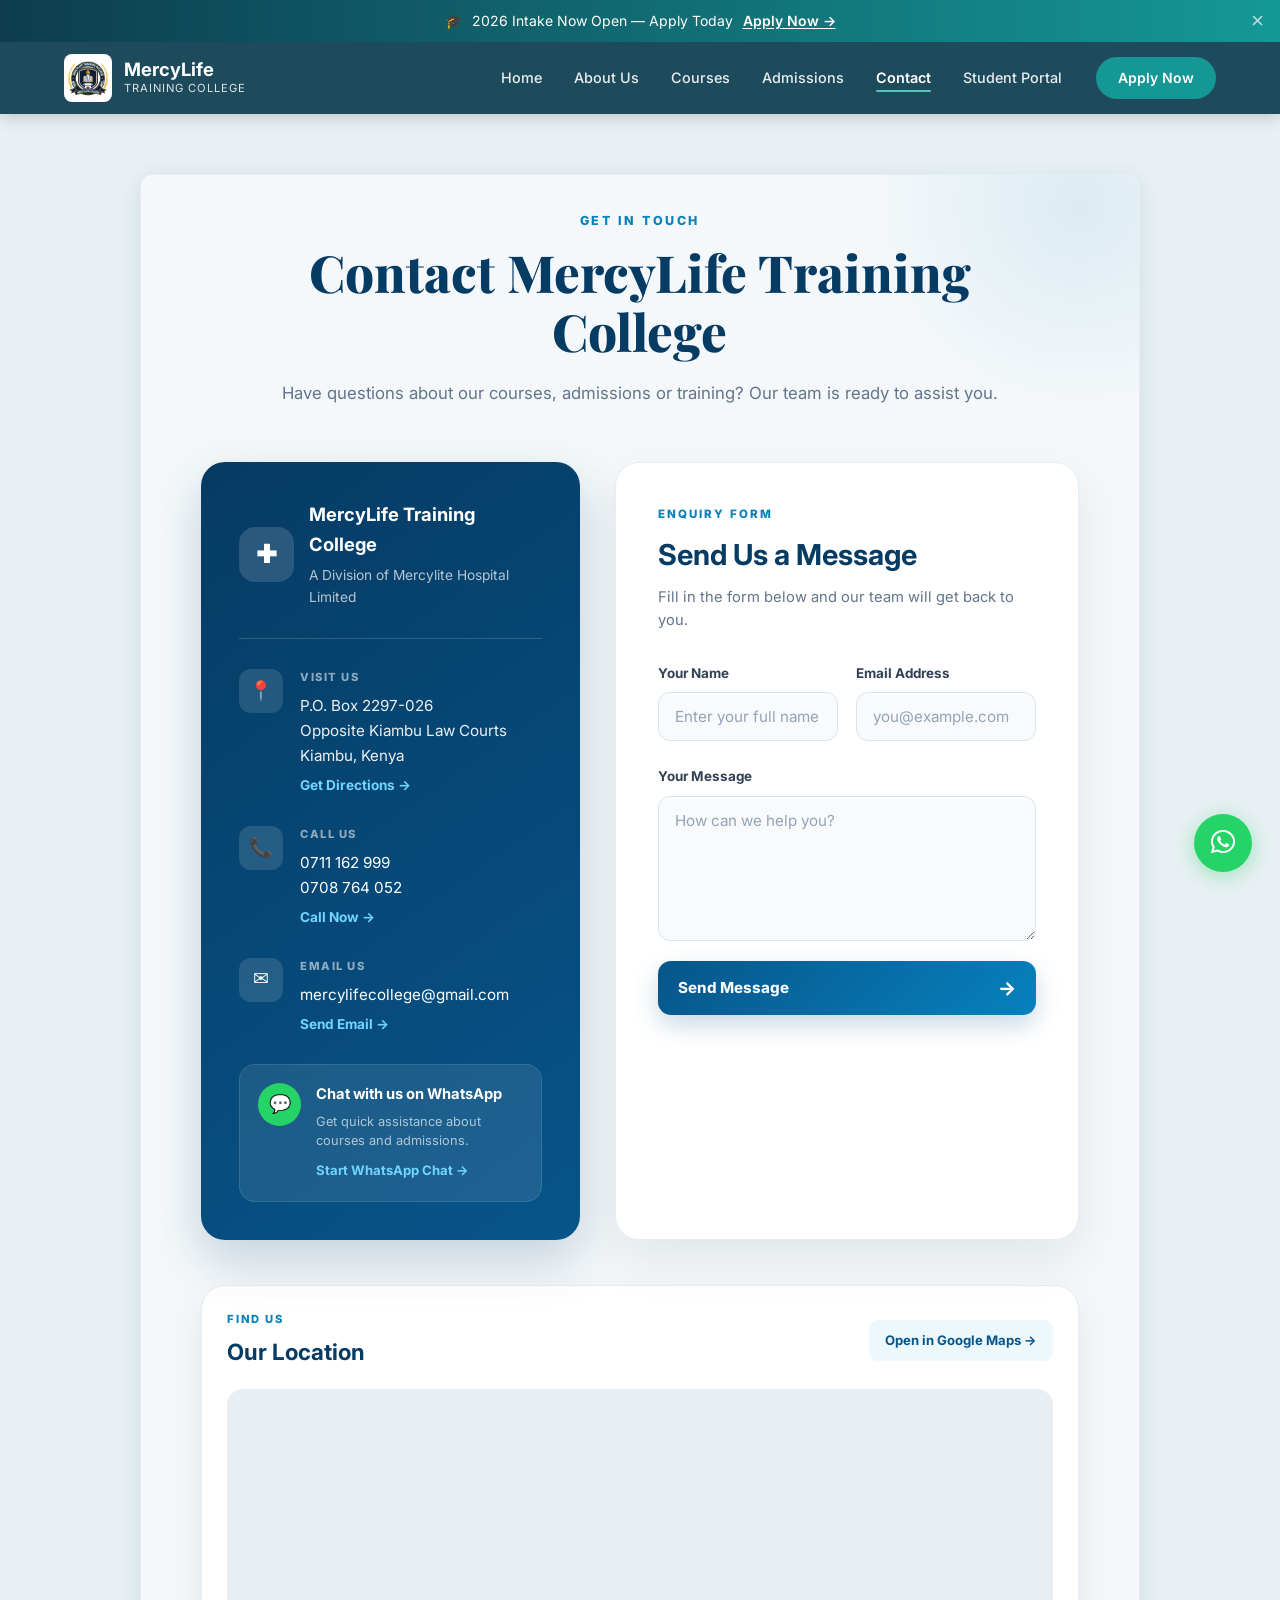
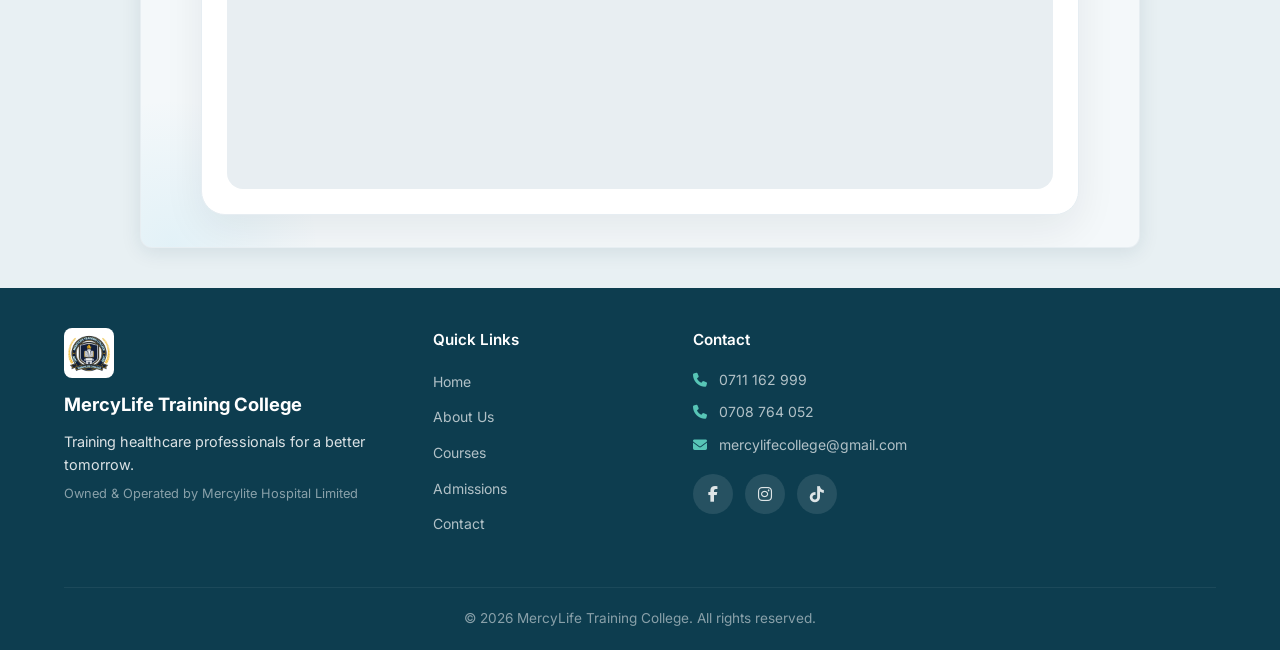
<file: contact.html>
<!DOCTYPE html>
<html lang="en">
<head>
   <meta charset="UTF-8">
<meta name="viewport" content="width=device-width, initial-scale=1.0">
<meta http-equiv="X-UA-Compatible" content="ie=edge">

<!-- SEO Title -->
<title>Contact MercyLife Training College | Kiambu Kenya Admissions & Enquiries</title>

<!-- SEO Meta Tags -->
<meta name="description" content="Contact MercyLife Training College in Kiambu, Kenya. Get admissions help, course information, and support for Nurse Aide and Caregiver training programs.">
<meta name="keywords" content="MercyLife Training College, Nurse Aide course Kiambu, Caregiver training Kenya, healthcare college in Kiambu, CNA training Kenya">

<meta name="robots" content="index, follow">

<!-- Open Graph / Social Media -->
<meta property="og:title" content="MercyLife Training College | Healthcare Training">

<meta property="og:description" content="Professional Nurse Aide and Caregiver courses in Kiambu Town. Start your healthcare career today.">

<meta property="og:url" content="https://yobra-jpg.github.io/mercylife-training-college/contact.html">

<meta property="og:type" content="website">

<meta property="og:image" content="https://yobra-jpg.github.io/mercylife-training-college/images/logo.png">

<!-- Favicon -->
<link rel="icon" type="image/png" href="images/logo.png">

<!-- Stylesheet -->
<link rel="stylesheet" href="styles.css">
    <link rel="manifest" href="manifest.json">
    <meta name="theme-color" content="#0d3d4f">
 <link rel="canonical" href="https://yobra-jpg.github.io/mercylife-training-college/contact.html">

    <link rel="preconnect" href="https://fonts.googleapis.com">
    <link rel="preconnect" href="https://fonts.gstatic.com" crossorigin>
    <link href="https://fonts.googleapis.com/css2?family=Inter:wght@400;500;600;700;800&family=Playfair+Display:wght@600;700&display=swap" rel="stylesheet">
    <link rel="stylesheet" href="https://cdnjs.cloudflare.com/ajax/libs/font-awesome/6.5.1/css/all.min.css">
    <link href="https://unpkg.com/aos@2.3.4/dist/aos.css" rel="stylesheet">

</head>
<body>
    <div class="page-transition" id="pageTransition" aria-hidden="true"></div>


    <!-- Announcement Bar -->
    <div class="announcement-bar" id="announcement">
        <div class="announcement-inner">
            <span class="announcement-icon">🎓</span>
            <span class="announcement-text">2026 Intake Now Open — Apply Today</span>
            <a href="admissions.html" class="announcement-link">Apply Now →</a>
        </div>
        <button class="announcement-close" aria-label="Close announcement">&times;</button>
    </div>

    <!-- Navigation -->
    <nav class="navbar scrolled" id="navbar">
        <div class="nav-container">
            <a href="index.html" class="nav-brand">
                <img src="images/logo.png" alt="MercyLife Training College" class="nav-logo">
                <div class="nav-brand-text">
                    <span class="brand-name">MercyLife</span>
                    <span class="brand-sub">Training College</span>
                </div>
            </a>
            <button class="nav-toggle" id="navToggle" aria-label="Toggle menu">
                <span></span><span></span><span></span>
            </button>
            <div class="nav-menu" id="navMenu">
                <ul class="nav-links">
                    <li><a href="index.html" class="nav-link">Home</a></li>
                    <li><a href="about.html" class="nav-link ">About Us</a></li>
                    <li><a href="courses.html" class="nav-link ">Courses</a></li>
                    <li><a href="admissions.html" class="nav-link ">Admissions</a></li>
                    <li><a href="contact.html" class="nav-link active">Contact</a></li>
                    <li><a href="student.html" class="nav-link ">Student Portal</a></li>
                </ul>
                <a href="admissions.html" class="nav-cta">Apply Now</a>
            </div>
        </div>
    </nav>

    <!-- Header Section -->
    <header>
    <div class="logo">
        <!-- Logo Image -->
        <img src="images/logo.png" alt="MercyLife Training College Logo" class="logo-image">
    </div>
    <div class="school-name">
        <h1>MercyLife Training College</h1>
    </div>
    <nav>
        <ul>
            <li><a href="index.html">Home</a></li>
            <li><a href="about.html">About Us</a></li>
            <li><a href="courses.html">Courses</a></li>
            <li><a href="admissions.html">Admissions</a></li>
            <li><a href="contact.html">Contact</a></li>
        </ul>
    </nav>
</header>

 <!-- =========================================================
     MERCYLIFE CONTACT SECTION
     ========================================================= -->

<section class="ml-contact-section" id="contact">

    <div class="ml-contact-container">

        <!-- Section Header -->
        <div class="ml-contact-header">
            <span class="ml-contact-eyebrow">GET IN TOUCH</span>

            <h2>Contact MercyLife Training College</h2>

            <p>
                Have questions about our courses, admissions or training?
                Our team is ready to assist you.
            </p>
        </div>


        <!-- Main Contact Grid -->
        <div class="ml-contact-grid">


            <!-- =================================================
                 CONTACT INFORMATION
                 ================================================= -->

            <div class="ml-contact-info">

                <div class="ml-contact-brand">
                    <div class="ml-contact-brand-icon">
                        ✚
                    </div>

                    <div>
                        <h3>MercyLife Training College</h3>
                        <p>A Division of Mercylite Hospital Limited</p>
                    </div>
                </div>


                <!-- Location -->
                <div class="ml-contact-item">

                    <div class="ml-contact-icon">
                        📍
                    </div>

                    <div>
                        <span class="ml-contact-label">VISIT US</span>

                        <p>
                            P.O. Box 2297-026<br>
                            Opposite Kiambu Law Courts<br>
                            Kiambu, Kenya
                        </p>

                        <a
                            href="https://www.google.com/maps/search/?api=1&query=Mercylite+Hospital+Kiambu"
                            target="_blank"
                            rel="noopener noreferrer"
                            class="ml-contact-link">
                            Get Directions →
                        </a>
                    </div>

                </div>


                <!-- Phone -->
                <div class="ml-contact-item">

                    <div class="ml-contact-icon">
                        📞
                    </div>

                    <div>
                        <span class="ml-contact-label">CALL US</span>

                        <p>
                            <a href="tel:+254711162999">
                                0711 162 999
                            </a>
                            <br>

                            <a href="tel:+254708764052">
                                0708 764 052
                            </a>
                        </p>

                        <a
                            href="tel:+254711162999"
                            class="ml-contact-link">
                            Call Now →
                        </a>
                    </div>

                </div>


                <!-- Email -->
                <div class="ml-contact-item">

                    <div class="ml-contact-icon">
                        ✉
                    </div>

                    <div>
                        <span class="ml-contact-label">EMAIL US</span>

                        <p>
                            <a href="mailto:mercylifecollege@gmail.com">
                                mercylifecollege@gmail.com
                            </a>
                        </p>

                        <a
                            href="mailto:mercylifecollege@gmail.com"
                            class="ml-contact-link">
                            Send Email →
                        </a>
                    </div>

                </div>


                <!-- WhatsApp -->
                <div class="ml-contact-whatsapp">

                    <div class="ml-whatsapp-icon">
                        💬
                    </div>

                    <div>
                        <strong>Chat with us on WhatsApp</strong>

                        <p>
                            Get quick assistance about courses
                            and admissions.
                        </p>

                        <a
                            href="https://wa.me/254711162999?text=Hello%20MercyLife%20Training%20College%2C%20I%20would%20like%20to%20make%20an%20inquiry."
                            target="_blank"
                            rel="noopener noreferrer">
                            Start WhatsApp Chat →
                        </a>
                    </div>

                </div>

            </div>


            <!-- =================================================
                 CONTACT FORM
                 ================================================= -->

            <div class="ml-contact-form-card">

                <div class="ml-form-heading">

                    <span>ENQUIRY FORM</span>

                    <h3>Send Us a Message</h3>

                    <p>
                        Fill in the form below and our team will
                        get back to you.
                    </p>

                </div>


                <form
                    id="contactForm"
                    action="https://formspree.io/f/xkggkayn"
                    method="POST"
                    novalidate>


                    <div class="ml-form-row">

                        <div class="ml-form-group">

                            <label for="name">
                                Your Name
                            </label>

                            <input
                                type="text"
                                id="name"
                                name="name"
                                placeholder="Enter your full name"
                                autocomplete="name"
                                required>

                            <small
                                id="nameError"
                                class="error-message">
                            </small>

                        </div>


                        <div class="ml-form-group">

                            <label for="email">
                                Email Address
                            </label>

                            <input
                                type="email"
                                id="email"
                                name="email"
                                placeholder="you@example.com"
                                autocomplete="email"
                                required>

                            <small
                                id="emailError"
                                class="error-message">
                            </small>

                        </div>

                    </div>


                    <div class="ml-form-group">

                        <label for="message">
                            Your Message
                        </label>

                        <textarea
                            id="message"
                            name="message"
                            rows="6"
                            placeholder="How can we help you?"
                            required></textarea>

                        <small
                            id="messageError"
                            class="error-message">
                        </small>

                    </div>


                    <!-- Formspree subject -->
                    <input
                        type="hidden"
                        name="_subject"
                        value="New MercyLife Training College Website Enquiry">


                    <button
                        type="submit"
                        class="ml-contact-submit">

                        <span>Send Message</span>

                        <span class="ml-submit-arrow">
                            →
                        </span>

                    </button>


                    <div
                        id="formMessage"
                        class="ml-form-message"
                        style="display:none;">
                    </div>

                </form>

            </div>

        </div>


        <!-- =================================================
             MAP
             ================================================= -->

        <div class="ml-map-wrapper">

            <div class="ml-map-header">

                <div>
                    <span>FIND US</span>
                    <h3>Our Location</h3>
                </div>

                <a
                    href="https://www.google.com/maps/search/?api=1&query=Mercylite+Hospital+Kiambu"
                    target="_blank"
                    rel="noopener noreferrer"
                    class="ml-map-button">

                    Open in Google Maps →

                </a>

            </div>


            <div class="ml-map">

                <iframe
                    src="https://www.google.com/maps/embed?pb=!1m18!1m12!1m3!1d3988.9825392039343!2d36.82803461031571!3d-1.172775635507178!2m3!1f0!2f0!3f0!3m2!1i1024!2i768!4f13.1!3m3!1m2!1s0x182f3c5dd4805157%3A0x711bb01d6268ef29!2sMercylite%20Hospital!5e0!3m2!1sen!2ske!4v1739654090054!5m2!1sen!2ske"
                    title="Mercylite Hospital location"
                    loading="lazy"
                    allowfullscreen
                    referrerpolicy="no-referrer-when-downgrade">
                </iframe>

            </div>

        </div>

    </div>

</section>

<!-- JavaScript at the bottom -->

</html>

    <footer class="footer">
        <div class="container">
            <div class="footer-grid">
                <div class="footer-brand">
                    <img src="images/logo.png" alt="MercyLife" class="footer-logo">
                    <h3>MercyLife Training College</h3>
                    <p>Training healthcare professionals for a better tomorrow.</p>
                    <p class="footer-note">Owned & Operated by Mercylite Hospital Limited</p>
                </div>
                <div class="footer-col">
                    <h4>Quick Links</h4>
                    <ul>
                        <li><a href="index.html">Home</a></li>
                        <li><a href="about.html">About Us</a></li>
                        <li><a href="courses.html">Courses</a></li>
                        <li><a href="admissions.html">Admissions</a></li>
                        <li><a href="contact.html">Contact</a></li>
                    </ul>
                </div>
                <div class="footer-col">
                    <h4>Contact</h4>
                    <ul class="contact-list">
                        <li><i class="fas fa-phone"></i> <a href="tel:+254711162999">0711 162 999</a></li>
                        <li><i class="fas fa-phone"></i> <a href="tel:+254708764052">0708 764 052</a></li>
                        <li><i class="fas fa-envelope"></i> <a href="mailto:mercylifecollege@gmail.com">mercylifecollege@gmail.com</a></li>
                    </ul>
                    <div class="social-links">
                        <a href="https://facebook.com/mercylifehospital" target="_blank" rel="noopener" aria-label="Facebook"><i class="fab fa-facebook-f"></i></a>
                        <a href="https://instagram.com/mercylifehospital" target="_blank" rel="noopener" aria-label="Instagram"><i class="fab fa-instagram"></i></a>
                        <a href="https://tiktok.com/@mercylifehospital" target="_blank" rel="noopener" aria-label="TikTok"><i class="fab fa-tiktok"></i></a>
                    </div>
                </div>
            </div>
            <div class="footer-bottom">
                <p>&copy; 2026 MercyLife Training College. All rights reserved.</p>
            </div>
        </div>
    </footer>
    <a href="https://wa.me/254711162999" class="whatsapp-float" target="_blank" rel="noopener" aria-label="Chat on WhatsApp">
        <i class="fab fa-whatsapp"></i>
        <span class="whatsapp-tooltip">Chat with MercyLife</span>
    </a>
    <button class="back-to-top" id="backToTop" aria-label="Back to top"><i class="fas fa-chevron-up"></i></button>
    <script src="https://unpkg.com/aos@2.3.4/dist/aos.js"></script>
    <script src="script.js"></script>
</file>
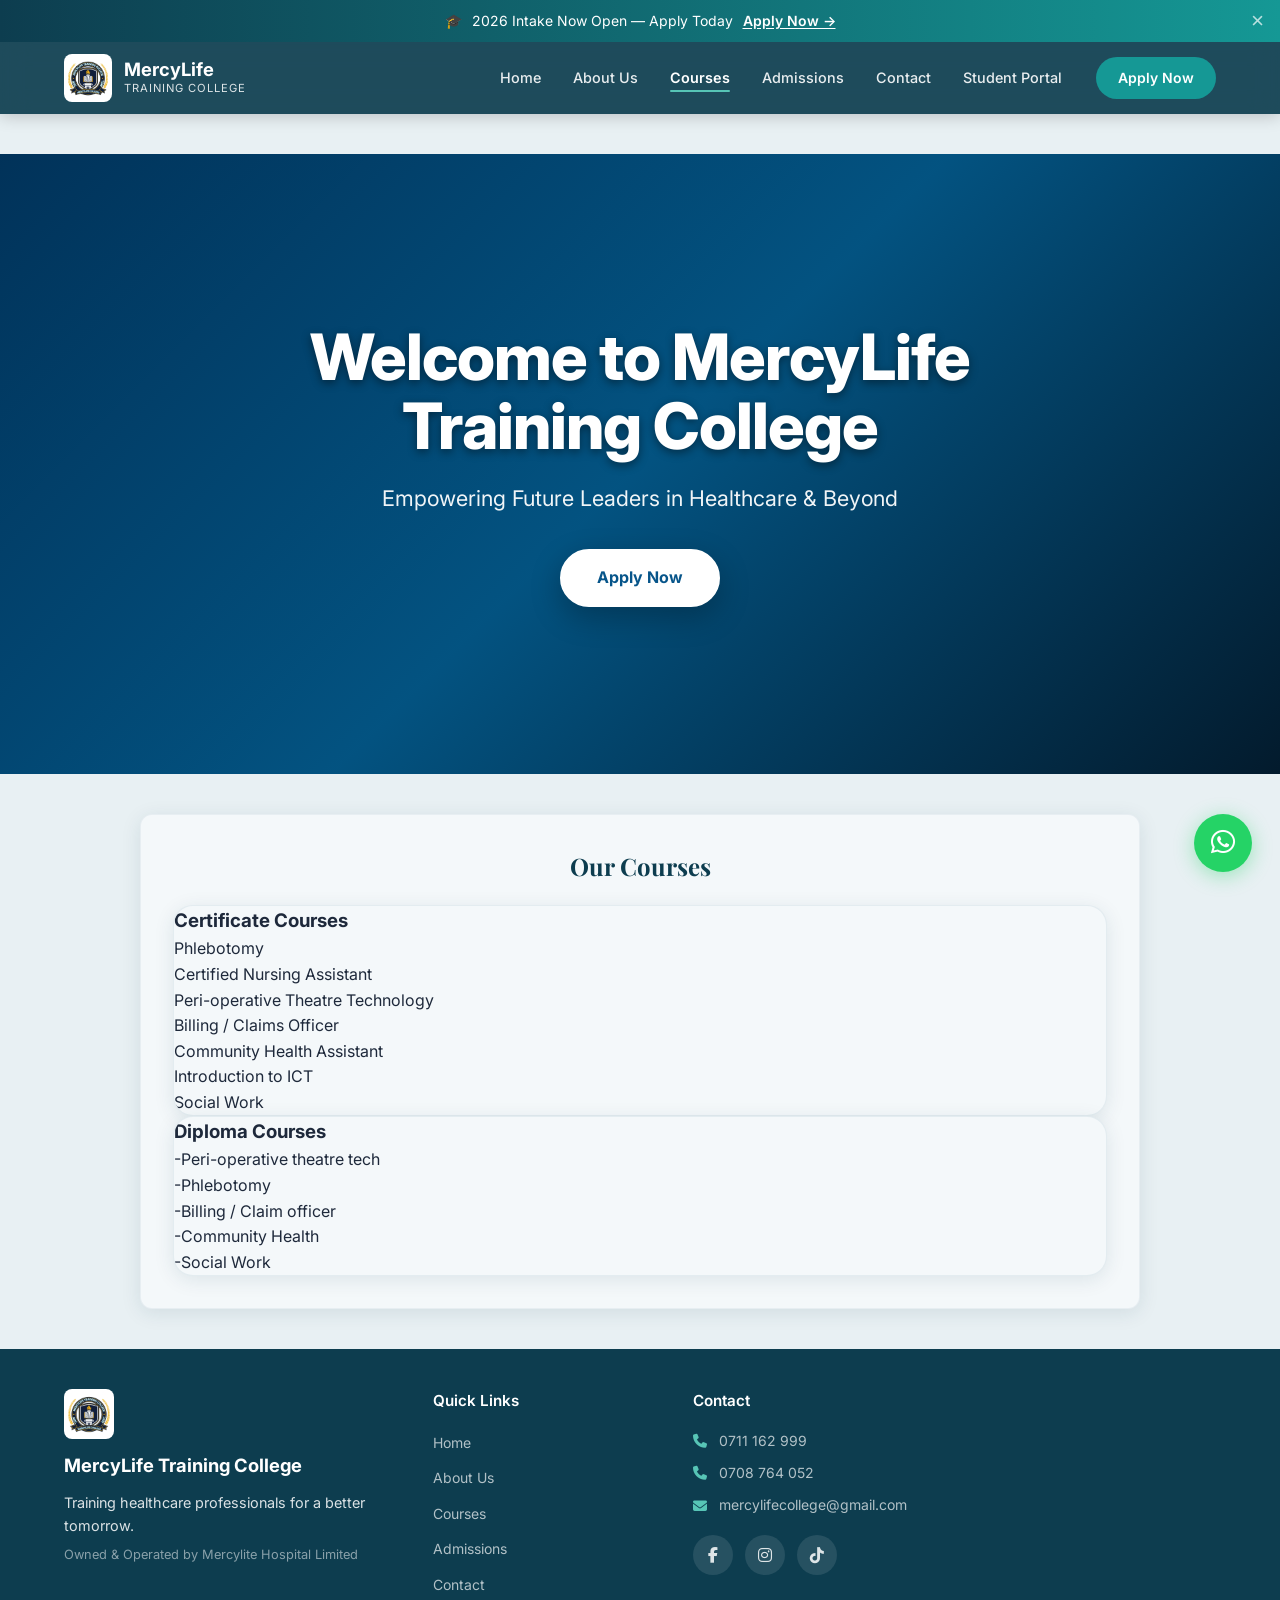
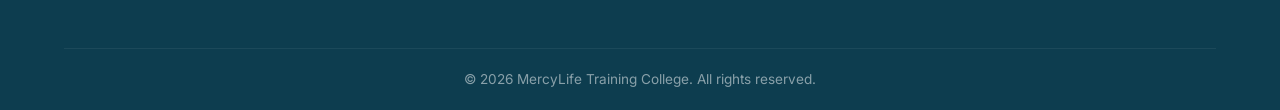
<file: courses.html>
<!DOCTYPE html>
<html lang="en">
<head>
 <meta charset="UTF-8">
<meta name="viewport" content="width=device-width, initial-scale=1.0">
<meta http-equiv="X-UA-Compatible" content="ie=edge">

<!-- SEO Title -->
<title>Courses Offered | MercyLife Training College Kenya</title>

<!-- SEO Meta Tags -->
<meta name="description" content="Explore certificate and diploma courses at MercyLife Training College including Nursing Assistant, Phlebotomy, Social Work, and Healthcare programs in Kiambu, Kenya.">
<meta name="keywords" content="MercyLife Training College, Nurse Aide course Kiambu, Caregiver training Kenya, healthcare college in Kiambu, CNA training Kenya">

<meta name="robots" content="index, follow">

<!-- Open Graph / Social Media -->
<meta property="og:title" content="MercyLife Training College | Healthcare Training">

<meta property="og:description" content="Professional Nurse Aide and Caregiver courses in Kiambu Town. Start your healthcare career today.">

<meta property="og:url" content="https://yobra-jpg.github.io/mercylife-training-college/courses.html">

<meta property="og:type" content="website">

<meta property="og:image" content="https://yobra-jpg.github.io/mercylife-training-college/images/logo.png">

<!-- Favicon -->
<link rel="icon" type="image/png" href="images/logo.png">

<!-- Stylesheet -->
<link rel="stylesheet" href="styles.css">
    <link rel="manifest" href="manifest.json">
    <meta name="theme-color" content="#0d3d4f">
 <link rel="canonical" href="https://yobra-jpg.github.io/mercylife-training-college/courses.html">

    <link rel="preconnect" href="https://fonts.googleapis.com">
    <link rel="preconnect" href="https://fonts.gstatic.com" crossorigin>
    <link href="https://fonts.googleapis.com/css2?family=Inter:wght@400;500;600;700;800&family=Playfair+Display:wght@600;700&display=swap" rel="stylesheet">
    <link rel="stylesheet" href="https://cdnjs.cloudflare.com/ajax/libs/font-awesome/6.5.1/css/all.min.css">
    <link href="https://unpkg.com/aos@2.3.4/dist/aos.css" rel="stylesheet">

</head>
<body>
    <div class="page-transition" id="pageTransition" aria-hidden="true"></div>


    <!-- Announcement Bar -->
    <div class="announcement-bar" id="announcement">
        <div class="announcement-inner">
            <span class="announcement-icon">🎓</span>
            <span class="announcement-text">2026 Intake Now Open — Apply Today</span>
            <a href="admissions.html" class="announcement-link">Apply Now →</a>
        </div>
        <button class="announcement-close" aria-label="Close announcement">&times;</button>
    </div>

    <!-- Navigation -->
    <nav class="navbar scrolled" id="navbar">
        <div class="nav-container">
            <a href="index.html" class="nav-brand">
                <img src="images/logo.png" alt="MercyLife Training College" class="nav-logo">
                <div class="nav-brand-text">
                    <span class="brand-name">MercyLife</span>
                    <span class="brand-sub">Training College</span>
                </div>
            </a>
            <button class="nav-toggle" id="navToggle" aria-label="Toggle menu">
                <span></span><span></span><span></span>
            </button>
            <div class="nav-menu" id="navMenu">
                <ul class="nav-links">
                    <li><a href="index.html" class="nav-link">Home</a></li>
                    <li><a href="about.html" class="nav-link ">About Us</a></li>
                    <li><a href="courses.html" class="nav-link active">Courses</a></li>
                    <li><a href="admissions.html" class="nav-link ">Admissions</a></li>
                    <li><a href="contact.html" class="nav-link ">Contact</a></li>
                    <li><a href="student.html" class="nav-link ">Student Portal</a></li>
                </ul>
                <a href="admissions.html" class="nav-cta">Apply Now</a>
            </div>
        </div>
    </nav>

    <!-- Header Section -->
    <header>
    <div class="logo">
        <!-- Logo Image -->
        <img src="images/logo.png" alt="MercyLife Training College Logo" class="logo-image">
    </div>
    <div class="school-name">
        <h1>MercyLife Training College</h1>
    </div>
    <nav>
        <ul>
            <li><a href="index.html">Home</a></li>
            <li><a href="about.html">About Us</a></li>
            <li><a href="courses.html">Courses</a></li>
            <li><a href="admissions.html">Admissions</a></li>
            <li><a href="contact.html">Contact</a></li>
        </ul>
    </nav>
</header>


    <!-- Hero Section -->
    <header id="hero">
        <div class="hero-content">
            <img src="images/banner.jpg" alt="Banner Image" class="banner-image">
            <h1>Welcome to MercyLife Training College</h1>
            <p>Empowering Future Leaders in Healthcare & Beyond</p>
            <a href="admissions.html" class="btn">Apply Now</a>
        </div>
    </header>

    <section id="courses">
        <h2>Our Courses</h2>
        <div class="course-card">
            <h3>Certificate Courses</h3>
 <ul>
  <li>Phlebotomy</li>
  <li>Certified Nursing Assistant</li>
  <li>Peri-operative Theatre Technology</li>
  <li>Billing / Claims Officer</li>
  <li>Community Health Assistant</li>
  <li>Introduction to ICT</li>
  <li>Social Work</li>
</ul>
            
        </div>
        <div class="course-card">
            <h3>Diploma Courses</h3>
           <p>-Peri-operative theatre tech</p>
           <p>-Phlebotomy </p>
           <p>-Billing / Claim officer</p>
           <p>-Community Health</p>
           <p>-Social Work</p>
        </div>
    </section>

  
    
</html>

    <footer class="footer">
        <div class="container">
            <div class="footer-grid">
                <div class="footer-brand">
                    <img src="images/logo.png" alt="MercyLife" class="footer-logo">
                    <h3>MercyLife Training College</h3>
                    <p>Training healthcare professionals for a better tomorrow.</p>
                    <p class="footer-note">Owned & Operated by Mercylite Hospital Limited</p>
                </div>
                <div class="footer-col">
                    <h4>Quick Links</h4>
                    <ul>
                        <li><a href="index.html">Home</a></li>
                        <li><a href="about.html">About Us</a></li>
                        <li><a href="courses.html">Courses</a></li>
                        <li><a href="admissions.html">Admissions</a></li>
                        <li><a href="contact.html">Contact</a></li>
                    </ul>
                </div>
                <div class="footer-col">
                    <h4>Contact</h4>
                    <ul class="contact-list">
                        <li><i class="fas fa-phone"></i> <a href="tel:+254711162999">0711 162 999</a></li>
                        <li><i class="fas fa-phone"></i> <a href="tel:+254708764052">0708 764 052</a></li>
                        <li><i class="fas fa-envelope"></i> <a href="mailto:mercylifecollege@gmail.com">mercylifecollege@gmail.com</a></li>
                    </ul>
                    <div class="social-links">
                        <a href="https://facebook.com/mercylifehospital" target="_blank" rel="noopener" aria-label="Facebook"><i class="fab fa-facebook-f"></i></a>
                        <a href="https://instagram.com/mercylifehospital" target="_blank" rel="noopener" aria-label="Instagram"><i class="fab fa-instagram"></i></a>
                        <a href="https://tiktok.com/@mercylifehospital" target="_blank" rel="noopener" aria-label="TikTok"><i class="fab fa-tiktok"></i></a>
                    </div>
                </div>
            </div>
            <div class="footer-bottom">
                <p>&copy; 2026 MercyLife Training College. All rights reserved.</p>
            </div>
        </div>
    </footer>
    <a href="https://wa.me/254711162999" class="whatsapp-float" target="_blank" rel="noopener" aria-label="Chat on WhatsApp">
        <i class="fab fa-whatsapp"></i>
        <span class="whatsapp-tooltip">Chat with MercyLife</span>
    </a>
    <button class="back-to-top" id="backToTop" aria-label="Back to top"><i class="fas fa-chevron-up"></i></button>
    <script src="https://unpkg.com/aos@2.3.4/dist/aos.js"></script>
    <script src="script.js"></script>
</file>
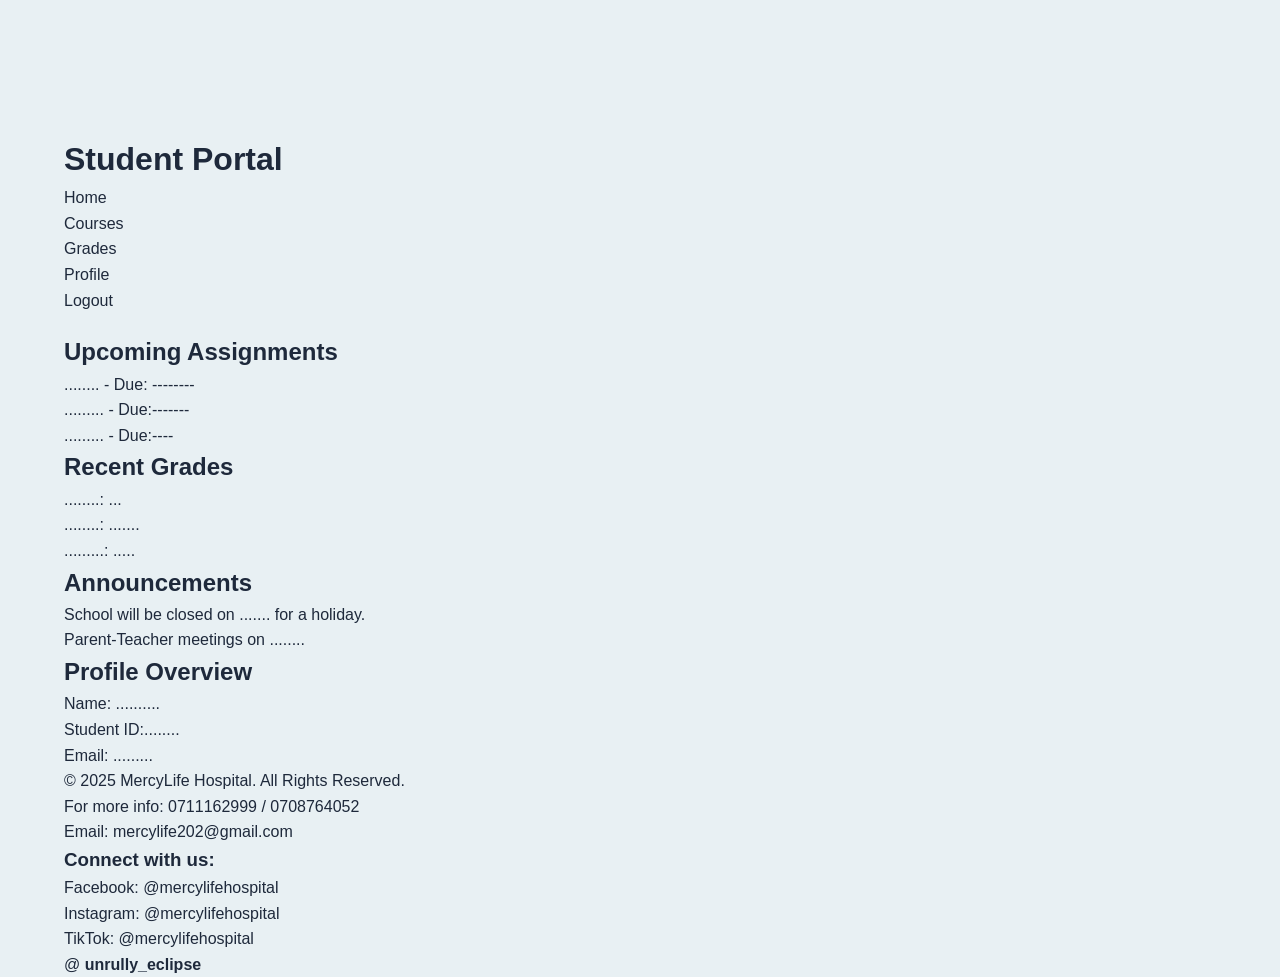
<file: dashboard.html>
<!DOCTYPE html>
<html lang="en">
<head>


    <meta charset="UTF-8">
    <meta name="viewport" content="width=device-width, initial-scale=1.0">
    <meta http-equiv="X-UA-Compatible" content="ie=edge">
    <title>Student Portal Dashboard</title>
    <link rel="stylesheet" href="styles.css">
    <link rel="stylesheet" href="https://cdnjs.cloudflare.com/ajax/libs/font-awesome/6.0.0-beta3/css/all.min.css">
</head>
<body>
    <div class="container">
        <header>
            <h1>Student Portal</h1>
            <nav>
                <ul>
                    <li><a href="#">Home</a></li>
                    <li><a href="#">Courses</a></li>
                    <li><a href="#">Grades</a></li>
                    <li><a href="#">Profile</a></li>
                    <li><a href="#" id="logout">Logout</a></li>
                </ul>
            </nav>
        </header>

        <main>
            <div class="dashboard">
                <div class="card">
                    <h2>Upcoming Assignments</h2>
                    <ul>
                        <li>........ - Due: --------</li>
                        <li>......... - Due:-------</li>
                        <li>......... - Due:----</li>
                    </ul>
                </div>
                <div class="card">
                    <h2>Recent Grades</h2>
                    <ul>
                        <li>........: ...</li>
                        <li>........: .......</li>
                        <li>.........: .....</li>
                    </ul>
                </div>
                <div class="card">
                    <h2>Announcements</h2>
                    <ul>
                        <li>School will be closed on ....... for a holiday.</li>
                        <li>Parent-Teacher meetings on ........</li>
                    </ul>
                </div>
                <div class="card">
                    <h2>Profile Overview</h2>
                    <p>Name: ..........</p>
                    <p>Student ID:........</p>
                    <p>Email: .........</p>
                </div>
            </div>
        </main>

        <footer>
    <div class="footer-content">
        <!-- Contact Information -->
        <div class="contact-info">
            <p>&copy; 2025 MercyLife Hospital. All Rights Reserved.</p>
            <p>For more info: 0711162999 / 0708764052</p>
            <p>Email: mercylife202@gmail.com</p>
        </div>

        <!-- Social Media Handles as Text (Moved to the Right) -->
        <div class="social-handles">
            <h3>Connect with us:</h3>
            <p>Facebook: @mercylifehospital</p>
            <p>Instagram: @mercylifehospital</p>
            <p>TikTok: @mercylifehospital</p>
        </div>

        <!-- Creator Credit -->
        <div class="creator">
            <p>  @ <strong>unrully_eclipse</strong></p>
        </div>
    </div>
</footer>

    <script src="script.js"></script>
</body>
</html>
</file>
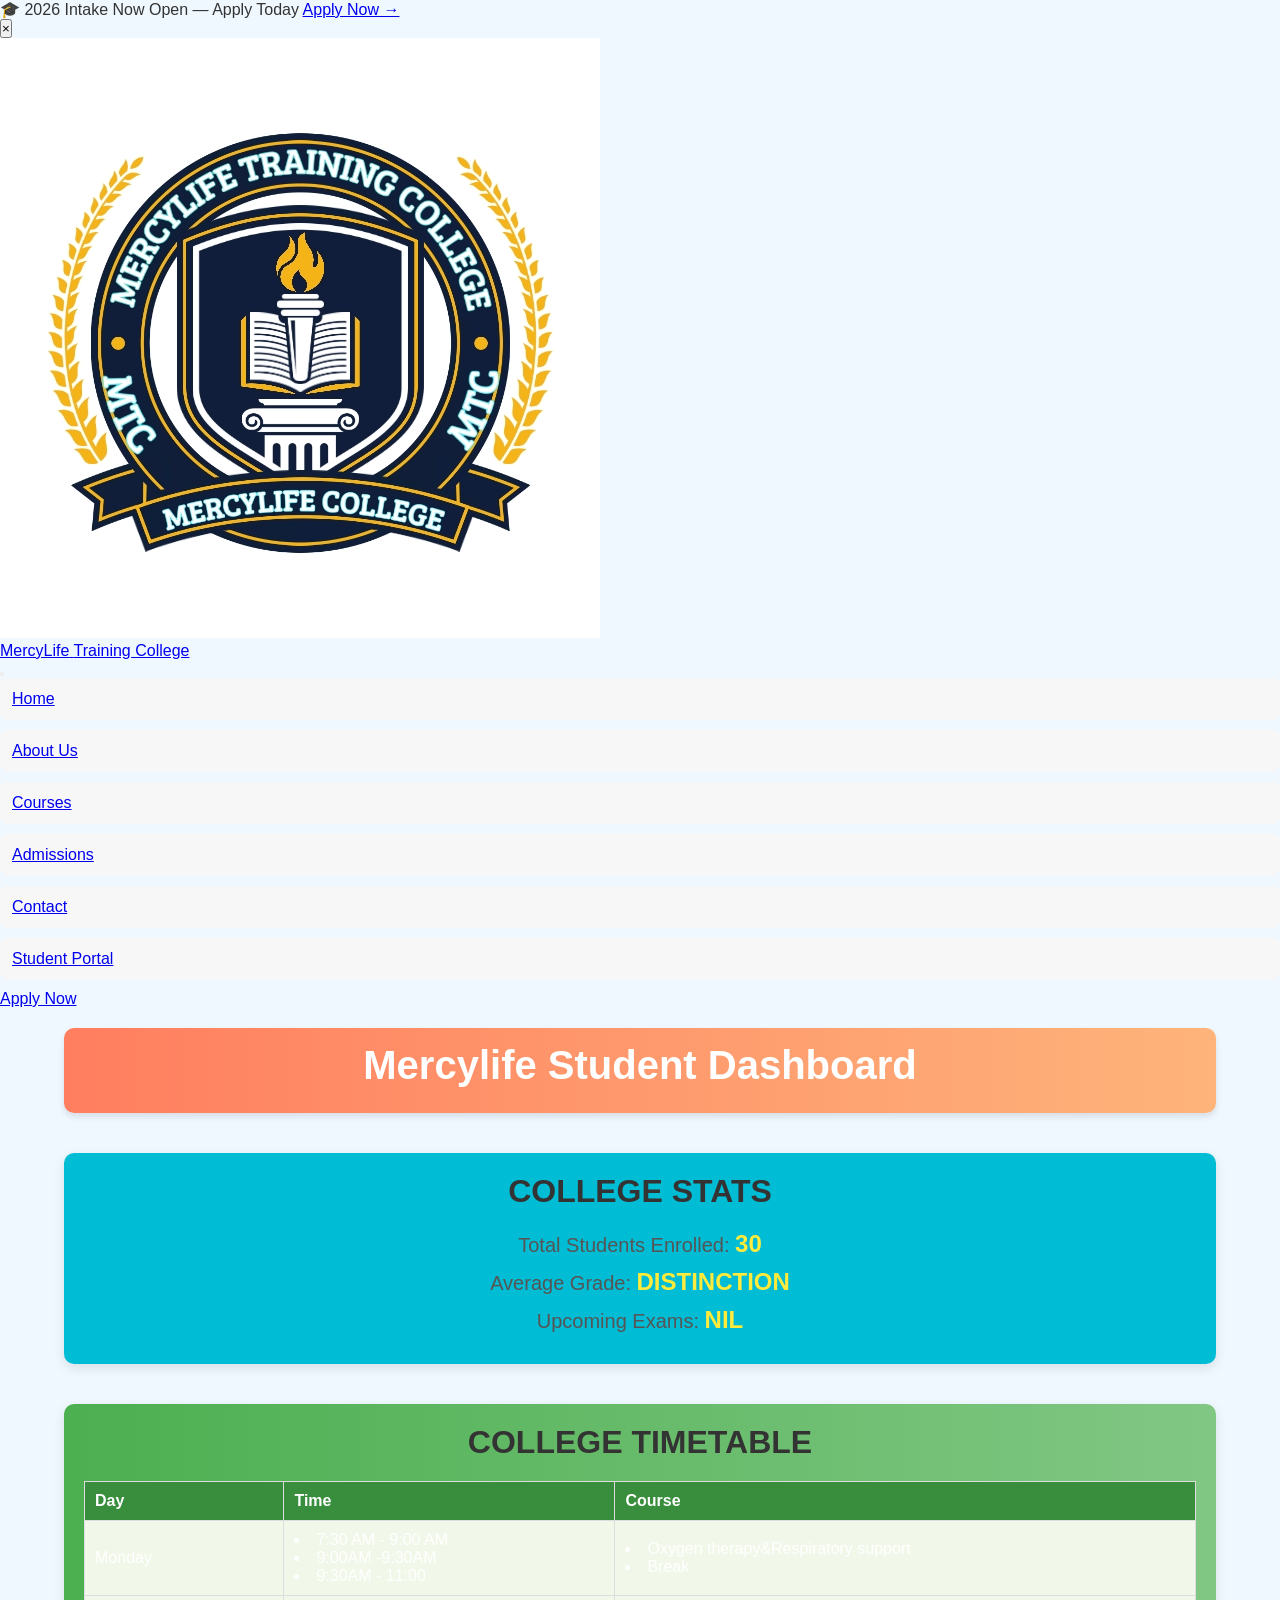
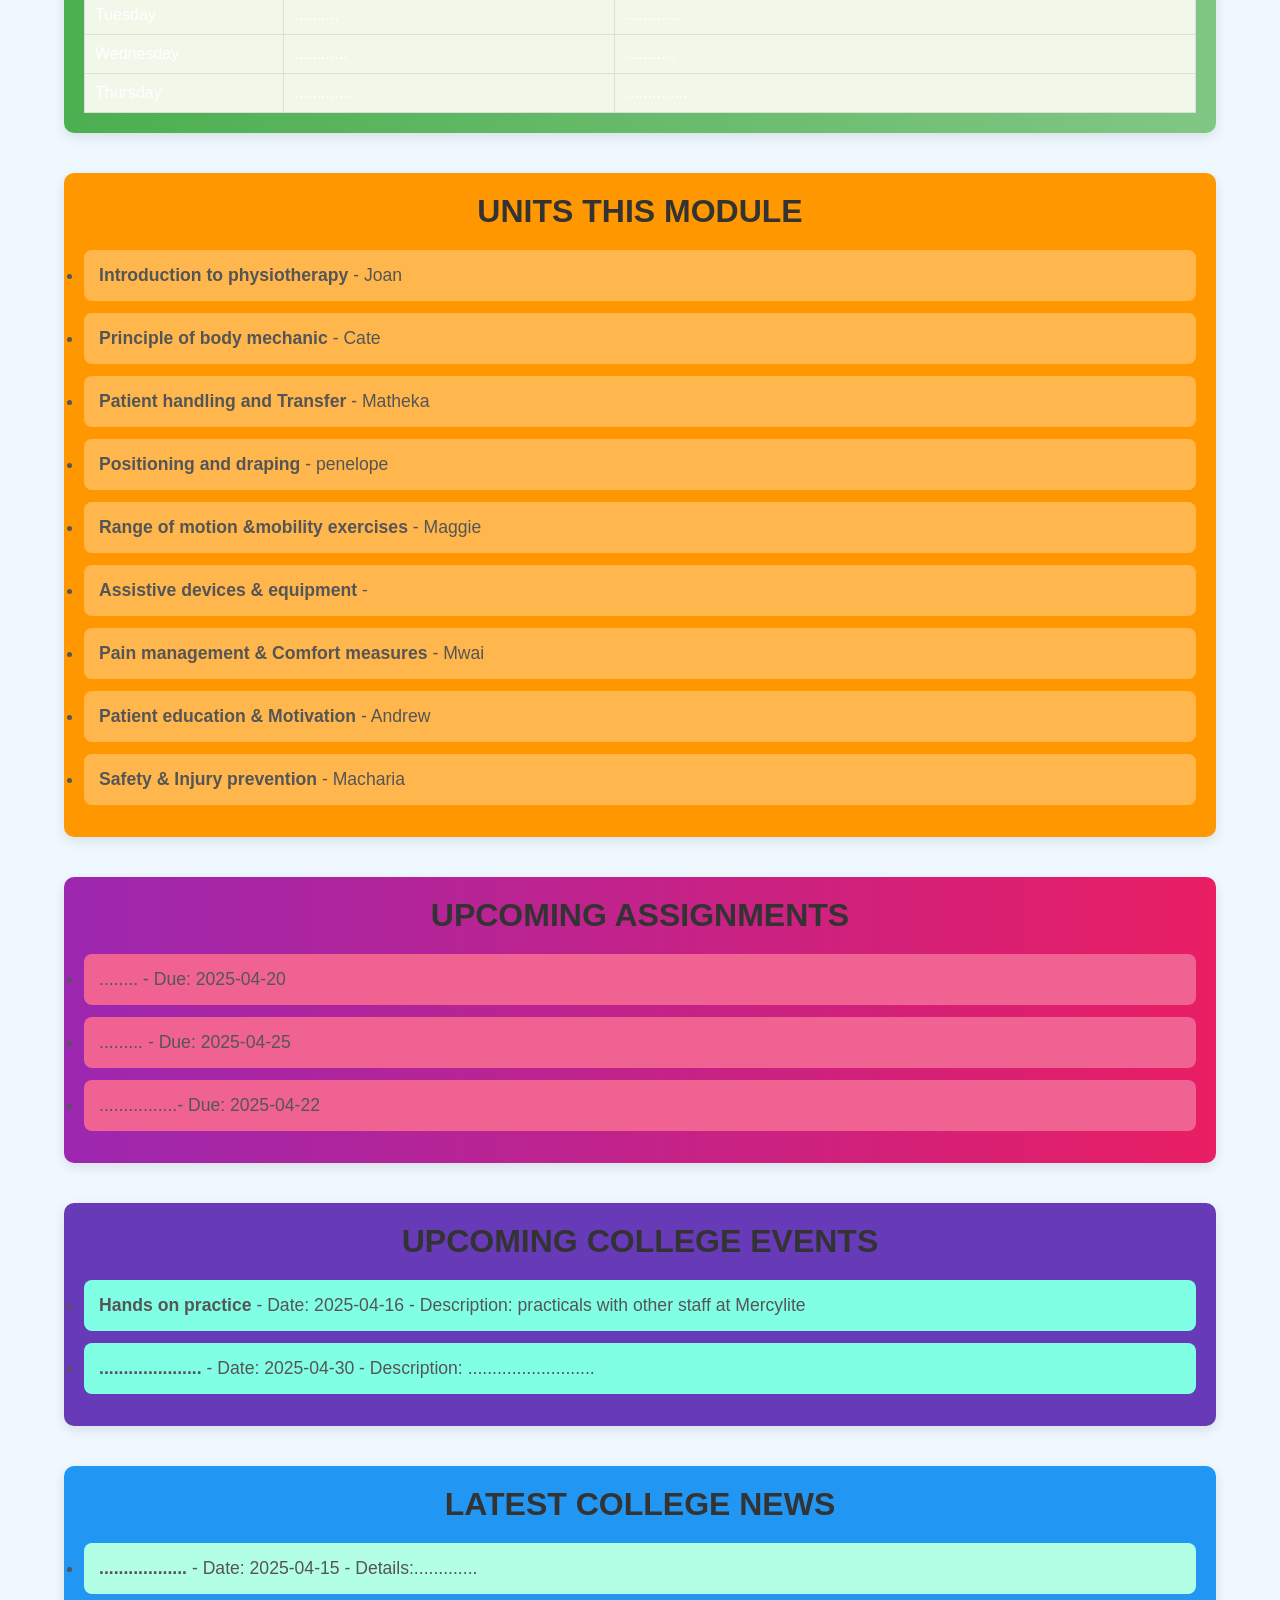
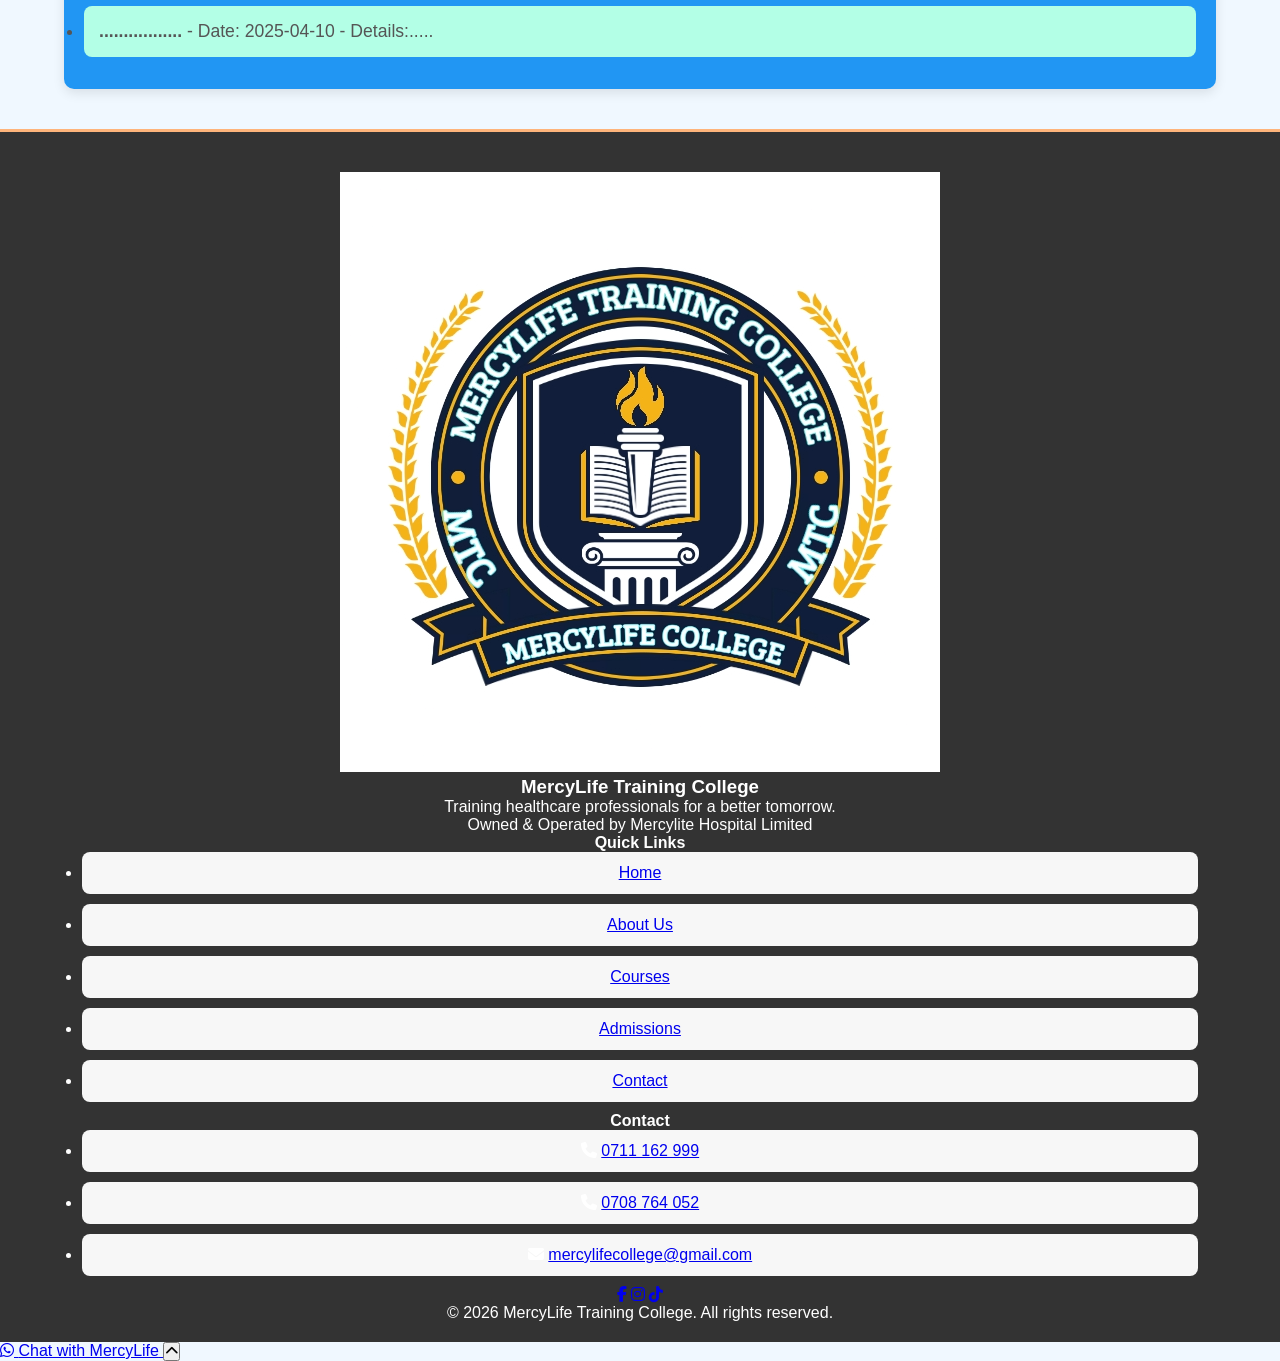
<file: student.html>
<!DOCTYPE html>
<html lang="en">
<head>
  <meta charset="UTF-8" />
  <meta name="viewport" content="width=device-width, initial-scale=1.0"/>
  <meta http-equiv="X-UA-Compatible" content="ie=edge"/>
  <title>Mercylife Student Dashboard</title>

  <!-- 💡 Your CSS goes here -->
  <style>
    * {
        margin: 0;
        padding: 0;
        box-sizing: border-box;
    }

    body {
        font-family: 'Segoe UI', Tahoma, Geneva, Verdana, sans-serif;
        background-color: #f0f8ff;
        color: #333;
    }

    .container {
        width: 90%;
        margin: auto;
        padding-top: 20px;
    }

    header {
        background: linear-gradient(to right, #ff7e5f, #feb47b);
        color: white;
        padding: 15px 0;
        text-align: center;
        border-radius: 10px;
        box-shadow: 0 4px 6px rgba(0, 0, 0, 0.1);
    }

    header h1 {
        font-size: 2.5rem;
        margin-bottom: 10px;
    }

    main {
        margin-top: 40px;
    }

    section {
        margin-bottom: 40px;
        padding: 20px;
        border-radius: 10px;
        box-shadow: 0 4px 12px rgba(0, 0, 0, 0.1);
        background-color: #ffffff;
    }

    section h2 {
        font-size: 2rem;
        margin-bottom: 20px;
        text-transform: uppercase;
        color: #333;
        text-align: center;
    }

    section p,
    section ul {
        font-size: 1rem;
        color: #555;
    }

    ul li {
        background-color: #f7f7f7;
        border-radius: 8px;
        padding: 12px;
        margin-bottom: 10px;
        transition: transform 0.3s ease, background-color 0.3s ease;
    }

    ul li:hover {
        transform: translateX(5px);
        background-color: #ffefd5;
    }

    ul li strong {
        font-weight: bold;
    }

    .general-stats {
        background-color: #00bcd4;
        color: white;
        text-align: center;
        padding: 20px;
        border-radius: 10px;
    }

    .general-stats p {
        font-size: 1.25rem;
        margin: 10px 0;
    }

    .general-stats span {
        font-weight: bold;
        font-size: 1.5rem;
        color: #ffeb3b;
    }

    .timetable {
        background: linear-gradient(to right, #4caf50, #81c784);
        color: white;
        padding: 20px;
        border-radius: 10px;
    }

    #college-timetable {
        width: 100%;
        border-collapse: collapse;
        margin-top: 15px;
    }

    th,
    td {
        padding: 10px;
        border: 1px solid #ddd;
        text-align: left;
    }

    th {
        background-color: #388e3c;
        color: white;
    }

    td {
        background-color: #f1f8e9;
    }

    td:hover {
        background-color: #c8e6c9;
    }

    .courses {
        background-color: #ff9800;
        color: white;
        padding: 20px;
        border-radius: 10px;
    }

    .courses ul li {
        font-size: 1.1rem;
        background-color: #ffb74d;
        border-radius: 8px;
        padding: 15px;
        margin-bottom: 12px;
        transition: background-color 0.3s ease;
    }

    .courses ul li:hover {
        background-color: #ff6f00;
    }

    .assignments {
        background: linear-gradient(to right, #9c27b0, #e91e63);
        color: white;
        padding: 20px;
        border-radius: 10px;
    }

    .assignments ul li {
        font-size: 1.1rem;
        background-color: #f06292;
        border-radius: 8px;
        padding: 15px;
        margin-bottom: 12px;
        transition: background-color 0.3s ease;
    }

    .assignments ul li:hover {
        background-color: #f44336;
    }

    .events {
        background-color: #673ab7;
        color: white;
        padding: 20px;
        border-radius: 10px;
    }

    .events ul li {
        font-size: 1.1rem;
        background-color: #80ffe5;
        border-radius: 8px;
        padding: 15px;
        margin-bottom: 12px;
        transition: background-color 0.3s ease;
    }

    .events ul li:hover {
        background-color: #00b38f;
    }

    .news {
        background-color: #2196f3;
        color: white;
        padding: 20px;
        border-radius: 10px;
    }

    .news ul li {
        font-size: 1.1rem;
        background-color: #b3ffe6;
        border-radius: 8px;
        padding: 15px;
        margin-bottom: 12px;
        transition: background-color 0.3s ease;
    }

    .news ul li:hover {
        background-color: #aaff80;
    }

    footer {
        background-color: #333;
        color: white;
        padding: 20px;
        text-align: center;
        border-top: 3px solid #feb47b;
    }

    .footer-content {
        display: flex;
        flex-wrap: wrap;
        justify-content: space-around;
    }

    .footer-content div {
        margin: 10px;
    }

    .footer-content h3 {
        margin-bottom: 5px;
        color: #ffeb3b;
    }

    .creator strong {
        color: #ffb74d;
    }
  </style>

    <link rel="preconnect" href="https://fonts.googleapis.com">
    <link rel="preconnect" href="https://fonts.gstatic.com" crossorigin>
    <link href="https://fonts.googleapis.com/css2?family=Inter:wght@400;500;600;700;800&family=Playfair+Display:wght@600;700&display=swap" rel="stylesheet">
    <link rel="stylesheet" href="https://cdnjs.cloudflare.com/ajax/libs/font-awesome/6.5.1/css/all.min.css">
    <link href="https://unpkg.com/aos@2.3.4/dist/aos.css" rel="stylesheet">

</head>

<body>
    <div class="page-transition" id="pageTransition" aria-hidden="true"></div>


    <!-- Announcement Bar -->
    <div class="announcement-bar" id="announcement">
        <div class="announcement-inner">
            <span class="announcement-icon">🎓</span>
            <span class="announcement-text">2026 Intake Now Open — Apply Today</span>
            <a href="admissions.html" class="announcement-link">Apply Now →</a>
        </div>
        <button class="announcement-close" aria-label="Close announcement">&times;</button>
    </div>

    <!-- Navigation -->
    <nav class="navbar scrolled" id="navbar">
        <div class="nav-container">
            <a href="index.html" class="nav-brand">
                <img src="images/logo.png" alt="MercyLife Training College" class="nav-logo">
                <div class="nav-brand-text">
                    <span class="brand-name">MercyLife</span>
                    <span class="brand-sub">Training College</span>
                </div>
            </a>
            <button class="nav-toggle" id="navToggle" aria-label="Toggle menu">
                <span></span><span></span><span></span>
            </button>
            <div class="nav-menu" id="navMenu">
                <ul class="nav-links">
                    <li><a href="index.html" class="nav-link">Home</a></li>
                    <li><a href="about.html" class="nav-link ">About Us</a></li>
                    <li><a href="courses.html" class="nav-link ">Courses</a></li>
                    <li><a href="admissions.html" class="nav-link ">Admissions</a></li>
                    <li><a href="contact.html" class="nav-link ">Contact</a></li>
                    <li><a href="student.html" class="nav-link active">Student Portal</a></li>
                </ul>
                <a href="admissions.html" class="nav-cta">Apply Now</a>
            </div>
        </div>
    </nav>

    <div class="container">
        <header>
            <h1>Mercylife Student Dashboard</h1>
            
        </header>

        <main>
            <!-- General Stats Section -->
            <section class="general-stats">
                <h2>College Stats</h2>
                <p>Total Students Enrolled: <span id="total-students">30</span></p>
                <p>Average Grade: <span id="average-grade">DISTINCTION</span></p>
                <p>Upcoming Exams: <span id="upcoming-exams">NIL</span></p>
            </section>

            <!-- Timetable Section -->
            <section class="timetable">
                <h2>College Timetable</h2>
                <table id="college-timetable">
                    <thead>
                        <tr>
                            <th>Day</th>
                            <th>Time</th>
                            <th>Course</th>
                         
                        </tr>
                    </thead>
                    <tbody>
                        <tr>
                            <td>Monday</td>
                          <td><li>7:30 AM - 9:00 AM </li>
                            <li> 9:00AM -9:30AM</Li>
                          <li>9:30AM - 11:00</li>
                  </td>
                           
                          <td><li>Oxygen therapy&Respiratory support </li>
                            <li>Break</li>
                          </td>
                        </tr>
                        <tr>
                            <td>Tuesday</td>
                            <td>..........</td>
                            <td>............</td>
                        </tr>
                        <tr>
                            <td>Wednesday</td>
                            <td>............</td>
                            <td>...........</td>
                        </tr>
                        <tr>
                            <td>Thursday</td>
                            <td>.............</td>
                            <td>..............</td>
                        </tr>
                    </tbody>
                </table>
            </section>

            <!-- Course Information Section -->
            <section class="courses">
                <h2>UNITS THIS MODULE</h2>
                <ul id="courses-list">
                    <li><strong>Introduction to physiotherapy</strong> - Joan</li>
                    <li><strong>Principle of body mechanic</strong> - Cate</li>
                    <li><strong>Patient handling and Transfer</strong> - Matheka</li>
                    <li><strong>Positioning and draping</strong> - penelope</li>
                    <li><strong>Range of motion &mobility exercises</strong> - Maggie </li>
                    <li><strong>Assistive devices & equipment</strong> - </li>
                    <li><strong>Pain management & Comfort measures</strong> - Mwai </li>
                    <li><strong>Patient education & Motivation</strong> - Andrew </li>
                    <li><strong>Safety & Injury prevention</strong> - Macharia </li>
                </ul>
            </section>

            <!-- Assignments Section -->
            <section class="assignments">
                <h2>Upcoming Assignments</h2>
                <ul id="assignments-list">
                    <li>........ - Due: 2025-04-20</li>
                    <li>......... - Due: 2025-04-25</li>
                    <li>................- Due: 2025-04-22</li>
                </ul>
            </section>

            <!-- Events Section -->
            <section class="events">
                <h2>Upcoming College Events</h2>
                <ul id="events-list">
                    <li><strong>Hands on practice </strong> - Date: 2025-04-16 - Description: practicals with other staff at Mercylite </li>
                    <li><strong>.....................</strong> - Date: 2025-04-30 - Description: ..........................</li>
                </ul>
            </section>

            <!-- News Section -->
            <section class="news">
                <h2>Latest College News</h2>
                <ul id="news-feed">
                    <li><strong>..................</strong> - Date: 2025-04-15 - Details:.............</li>
                    <li><strong>.................</strong> - Date: 2025-04-10 - Details:.....</li>
                </ul>
            </section>
        </main>
    </div>


    
</html>

    
</html>

    <footer class="footer">
        <div class="container">
            <div class="footer-grid">
                <div class="footer-brand">
                    <img src="images/logo.png" alt="MercyLife" class="footer-logo">
                    <h3>MercyLife Training College</h3>
                    <p>Training healthcare professionals for a better tomorrow.</p>
                    <p class="footer-note">Owned & Operated by Mercylite Hospital Limited</p>
                </div>
                <div class="footer-col">
                    <h4>Quick Links</h4>
                    <ul>
                        <li><a href="index.html">Home</a></li>
                        <li><a href="about.html">About Us</a></li>
                        <li><a href="courses.html">Courses</a></li>
                        <li><a href="admissions.html">Admissions</a></li>
                        <li><a href="contact.html">Contact</a></li>
                    </ul>
                </div>
                <div class="footer-col">
                    <h4>Contact</h4>
                    <ul class="contact-list">
                        <li><i class="fas fa-phone"></i> <a href="tel:+254711162999">0711 162 999</a></li>
                        <li><i class="fas fa-phone"></i> <a href="tel:+254708764052">0708 764 052</a></li>
                        <li><i class="fas fa-envelope"></i> <a href="mailto:mercylifecollege@gmail.com">mercylifecollege@gmail.com</a></li>
                    </ul>
                    <div class="social-links">
                        <a href="https://facebook.com/mercylifehospital" target="_blank" rel="noopener" aria-label="Facebook"><i class="fab fa-facebook-f"></i></a>
                        <a href="https://instagram.com/mercylifehospital" target="_blank" rel="noopener" aria-label="Instagram"><i class="fab fa-instagram"></i></a>
                        <a href="https://tiktok.com/@mercylifehospital" target="_blank" rel="noopener" aria-label="TikTok"><i class="fab fa-tiktok"></i></a>
                    </div>
                </div>
            </div>
            <div class="footer-bottom">
                <p>&copy; 2026 MercyLife Training College. All rights reserved.</p>
            </div>
        </div>
    </footer>
    <a href="https://wa.me/254711162999" class="whatsapp-float" target="_blank" rel="noopener" aria-label="Chat on WhatsApp">
        <i class="fab fa-whatsapp"></i>
        <span class="whatsapp-tooltip">Chat with MercyLife</span>
    </a>
    <button class="back-to-top" id="backToTop" aria-label="Back to top"><i class="fas fa-chevron-up"></i></button>
    <script src="https://unpkg.com/aos@2.3.4/dist/aos.js"></script>
    <script src="script.js"></script>
</file>
<file: styles.css>
/* ============================================
   MercyLife Training College — Modern Styles
   ============================================ */

:root {
    --primary: #1a5f7a;
    --primary-dark: #0d3d4f;
    --primary-light: #2a8aad;
    --accent: #159895;
    --accent-light: #57c5b6;
    --gold: #e8b86d;
    --text: #1e293b;
    --text-muted: #475569;
    --bg: #e8f0f3;
    --bg-soft: #dce8ed;
    --card: #f4f8fa;
    --white: #ffffff;
    --shadow: 0 4px 20px rgba(13, 61, 79, 0.1);
    --shadow-lg: 0 12px 40px rgba(13, 61, 79, 0.15);
    --radius: 12px;
    --radius-lg: 20px;
    --transition: 0.3s cubic-bezier(0.4, 0, 0.2, 1);
    --nav-height: 72px;
    --announcement-height: 42px;
}

*, *::before, *::after {
    margin: 0;
    padding: 0;
    box-sizing: border-box;
}

html {
    scroll-behavior: smooth;
    scroll-padding-top: calc(var(--nav-height) + 20px);
}

body {
    font-family: 'Inter', -apple-system, BlinkMacSystemFont, sans-serif;
    color: var(--text);
    background: var(--bg);
    line-height: 1.6;
    overflow-x: hidden;
}

img { max-width: 100%; display: block; }
a { text-decoration: none; color: inherit; }
ul { list-style: none; }

.container {
    width: 100%;
    max-width: 1200px;
    margin: 0 auto;
    padding: 0 24px;
}

/* ========== LOADER ========== */
#loader {
    position: fixed;
    inset: 0;
    background: linear-gradient(135deg, var(--primary-dark), var(--primary));
    display: flex;
    align-items: center;
    justify-content: center;
    z-index: 9999;
    transition: opacity 0.5s, visibility 0.5s;
}
#loader.hidden {
    opacity: 0;
    visibility: hidden;
}
.loader-content {
    text-align: center;
    color: white;
}
.loader-cross {
    font-size: 3rem;
    animation: pulse-cross 1.2s ease-in-out infinite;
    color: var(--accent-light);
}
.loader-content h2 {
    font-family: 'Playfair Display', serif;
    font-size: 2rem;
    margin-top: 12px;
    letter-spacing: 2px;
}
.loader-content p {
    font-size: 0.9rem;
    opacity: 0.8;
    letter-spacing: 3px;
    text-transform: uppercase;
}
.loader-bar {
    width: 120px;
    height: 3px;
    background: rgba(255,255,255,0.2);
    border-radius: 3px;
    margin: 20px auto 0;
    overflow: hidden;
}
.loader-bar span {
    display: block;
    height: 100%;
    width: 40%;
    background: var(--accent-light);
    border-radius: 3px;
    animation: loader-slide 1s ease-in-out infinite;
}
@keyframes pulse-cross {
    0%, 100% { transform: scale(1); opacity: 1; }
    50% { transform: scale(1.15); opacity: 0.7; }
}
@keyframes loader-slide {
    0% { transform: translateX(-100%); }
    100% { transform: translateX(350%); }
}

/* ========== ANNOUNCEMENT BAR ========== */
.announcement-bar {
    position: fixed;
    top: 0;
    left: 0;
    right: 0;
    height: var(--announcement-height);
    background: linear-gradient(90deg, var(--primary-dark), var(--accent));
    color: white;
    display: flex;
    align-items: center;
    justify-content: center;
    z-index: 1001;
    font-size: 0.875rem;
    transition: transform 0.3s;
}
.announcement-bar.hidden {
    transform: translateY(-100%);
}
.announcement-inner {
    display: flex;
    align-items: center;
    gap: 10px;
}
.announcement-link {
    font-weight: 600;
    text-decoration: underline;
    text-underline-offset: 2px;
    transition: opacity 0.2s;
}
.announcement-link:hover { opacity: 0.85; }
.announcement-close {
    position: absolute;
    right: 16px;
    background: none;
    border: none;
    color: white;
    font-size: 1.4rem;
    cursor: pointer;
    opacity: 0.7;
    transition: opacity 0.2s;
}
.announcement-close:hover { opacity: 1; }

/* ========== NAVBAR ========== */
.navbar {
    position: fixed;
    top: var(--announcement-height);
    left: 0;
    right: 0;
    height: var(--nav-height);
    z-index: 1000;
    transition: background 0.4s, box-shadow 0.4s, top 0.3s;
    background: rgba(13, 61, 79, 0.92);
    backdrop-filter: blur(14px);
    -webkit-backdrop-filter: blur(14px);
    box-shadow: 0 2px 16px rgba(0,0,0,0.2);
}
.navbar.scrolled {
    background: rgba(13, 61, 79, 0.97);
    box-shadow: 0 4px 24px rgba(0,0,0,0.25);
}
.navbar.announcement-hidden {
    top: 0;
}
.nav-container {
    max-width: 1200px;
    margin: 0 auto;
    padding: 0 24px;
    height: 100%;
    display: flex;
    align-items: center;
    justify-content: space-between;
}
.nav-brand {
    display: flex;
    align-items: center;
    gap: 12px;
}
.nav-logo {
    height: 48px;
    width: auto;
    border-radius: 8px;
}
.nav-brand-text {
    display: flex;
    flex-direction: column;
}
.brand-name {
    font-weight: 700;
    font-size: 1.15rem;
    color: #ffffff;
    transition: color 0.3s;
    line-height: 1.2;
}
.brand-sub {
    font-size: 0.7rem;
    color: rgba(255,255,255,0.85);
    letter-spacing: 1px;
    text-transform: uppercase;
    transition: color 0.3s;
}
/* Keep brand light on dark navbar always */
.navbar.scrolled .brand-name { color: #ffffff; }
.navbar.scrolled .brand-sub { color: rgba(255,255,255,0.85); }

.nav-menu {
    display: flex;
    align-items: center;
    gap: 8px;
}
.nav-links {
    display: flex;
    align-items: center;
    gap: 4px;
}
.nav-link {
    padding: 8px 14px;
    font-size: 0.9rem;
    font-weight: 500;
    color: rgba(255,255,255,0.9);
    position: relative;
    transition: color 0.3s;
}
.navbar.scrolled .nav-link { color: rgba(255,255,255,0.9); }
.nav-link::after {
    content: '';
    position: absolute;
    bottom: 2px;
    left: 14px;
    right: 14px;
    height: 2px;
    background: var(--accent-light);
    transform: scaleX(0);
    transition: transform 0.3s;
    border-radius: 1px;
}
.navbar.scrolled .nav-link::after { background: var(--accent-light); }
.nav-link:hover::after,
.nav-link.active::after { transform: scaleX(1); }
.nav-link:hover { color: #ffffff; }
.navbar.scrolled .nav-link:hover { color: #ffffff; }
.nav-link.active { font-weight: 600; color: #ffffff; }

.nav-cta {
    margin-left: 12px;
    padding: 10px 22px;
    background: var(--accent);
    color: white !important;
    font-weight: 600;
    font-size: 0.875rem;
    border-radius: 50px;
    transition: background 0.3s, transform 0.2s, box-shadow 0.3s;
}
.nav-cta:hover {
    background: var(--accent-light);
    transform: translateY(-1px);
    box-shadow: 0 4px 15px rgba(21, 152, 149, 0.35);
}
.navbar.scrolled .nav-cta {
    background: var(--accent);
}
.navbar.scrolled .nav-cta:hover {
    background: var(--accent-light);
}

/* Mobile toggle */
.nav-toggle {
    display: none;
    flex-direction: column;
    gap: 5px;
    background: none;
    border: none;
    cursor: pointer;
    padding: 8px;
    z-index: 10;
}
.nav-toggle span {
    display: block;
    width: 24px;
    height: 2px;
    background: #ffffff;
    border-radius: 2px;
    transition: 0.3s;
}
.navbar.scrolled .nav-toggle span { background: #ffffff; }
.nav-toggle.active span:nth-child(1) { transform: rotate(45deg) translate(5px, 5px); }
.nav-toggle.active span:nth-child(2) { opacity: 0; }
.nav-toggle.active span:nth-child(3) { transform: rotate(-45deg) translate(5px, -5px); }

/* ========== BUTTONS ========== */
.btn {
    display: inline-flex;
    align-items: center;
    gap: 8px;
    padding: 12px 28px;
    font-weight: 600;
    font-size: 0.95rem;
    border-radius: 50px;
    border: none;
    cursor: pointer;
    transition: all var(--transition);
    font-family: inherit;
}
.btn-primary {
    background: var(--primary);
    color: white;
    box-shadow: 0 4px 15px rgba(26, 95, 122, 0.3);
}
.btn-primary:hover {
    background: var(--primary-light);
    transform: translateY(-2px);
    box-shadow: 0 6px 25px rgba(26, 95, 122, 0.4);
}
.btn-outline {
    background: transparent;
    color: white;
    border: 2px solid rgba(255,255,255,0.6);
}
.btn-outline:hover {
    background: rgba(255,255,255,0.15);
    border-color: white;
}
.btn-outline-light {
    background: transparent;
    color: white;
    border: 2px solid rgba(255,255,255,0.5);
}
.btn-outline-light:hover {
    background: rgba(255,255,255,0.15);
    border-color: white;
}
.btn-sm {
    padding: 8px 18px;
    font-size: 0.85rem;
}
.btn-lg {
    padding: 16px 36px;
    font-size: 1.05rem;
}

/* ========== HERO ========== */
.hero {
    position: relative;
    min-height: 100vh;
    display: flex;
    align-items: center;
    justify-content: center;
    overflow: hidden;
    padding-top: calc(var(--nav-height) + var(--announcement-height));
}
.hero-bg {
    position: absolute;
    inset: 0;
}
.hero-image {
    width: 100%;
    height: 100%;
    object-fit: cover;
    animation: hero-zoom 20s ease-in-out infinite alternate;
}
@keyframes hero-zoom {
    0% { transform: scale(1); }
    100% { transform: scale(1.08); }
}
.hero-overlay {
    position: absolute;
    inset: 0;
    background: linear-gradient(
        160deg,
        rgba(13, 61, 79, 0.85) 0%,
        rgba(26, 95, 122, 0.75) 40%,
        rgba(21, 152, 149, 0.65) 100%
    );
}
.hero-particles {
    position: absolute;
    inset: 0;
    overflow: hidden;
    pointer-events: none;
}
.particle {
    position: absolute;
    opacity: 0.15;
    color: white;
    font-size: 1.2rem;
    animation: float-particle 15s linear infinite;
}
@keyframes float-particle {
    0% { transform: translateY(100vh) rotate(0deg); opacity: 0; }
    10% { opacity: 0.15; }
    90% { opacity: 0.15; }
    100% { transform: translateY(-10vh) rotate(360deg); opacity: 0; }
}

.hero-content {
    position: relative;
    z-index: 2;
    text-align: center;
    max-width: 900px;
    padding: 40px 24px 80px;
    color: white;
}
.hero-badge {
    display: inline-block;
    padding: 6px 18px;
    background: rgba(255,255,255,0.15);
    backdrop-filter: blur(8px);
    border: 1px solid rgba(255,255,255,0.25);
    border-radius: 50px;
    font-size: 0.8rem;
    font-weight: 600;
    letter-spacing: 1.5px;
    text-transform: uppercase;
    margin-bottom: 24px;
}
.hero-title {
    font-family: 'Playfair Display', serif;
    font-size: clamp(2.5rem, 6vw, 4rem);
    font-weight: 700;
    line-height: 1.15;
    margin-bottom: 20px;
}
.hero-title .line { display: block; }
.hero-title .accent {
    background: linear-gradient(135deg, var(--accent-light), var(--gold));
    -webkit-background-clip: text;
    -webkit-text-fill-color: transparent;
    background-clip: text;
}
.hero-desc {
    font-size: 1.2rem;
    opacity: 0.9;
    max-width: 560px;
    margin: 0 auto 32px;
    line-height: 1.7;
}
.hero-actions {
    display: flex;
    gap: 16px;
    justify-content: center;
    flex-wrap: wrap;
    margin-bottom: 48px;
}

/* Floating hero cards */
.hero-cards {
    display: flex;
    gap: 16px;
    justify-content: center;
    flex-wrap: wrap;
}
.hero-card {
    display: flex;
    align-items: center;
    gap: 12px;
    padding: 14px 20px;
    background: rgba(255,255,255,0.12);
    backdrop-filter: blur(12px);
    border: 1px solid rgba(255,255,255,0.2);
    border-radius: var(--radius);
    transition: transform 0.3s, background 0.3s;
    animation: card-float 4s ease-in-out infinite;
}
.hero-card:nth-child(2) { animation-delay: 0.5s; }
.hero-card:nth-child(3) { animation-delay: 1s; }
.hero-card:hover {
    transform: translateY(-4px);
    background: rgba(255,255,255,0.2);
}
@keyframes card-float {
    0%, 100% { transform: translateY(0); }
    50% { transform: translateY(-6px); }
}
.hero-card-icon { font-size: 1.5rem; }
.hero-card-text {
    display: flex;
    flex-direction: column;
    text-align: left;
}
.hero-card-text strong {
    font-size: 0.875rem;
    font-weight: 600;
}
.hero-card-text span {
    font-size: 0.75rem;
    opacity: 0.8;
}

.hero-scroll {
    position: absolute;
    bottom: 30px;
    left: 50%;
    transform: translateX(-50%);
    z-index: 2;
}
.hero-scroll a {
    display: flex;
    width: 28px;
    height: 44px;
    border: 2px solid rgba(255,255,255,0.4);
    border-radius: 20px;
    justify-content: center;
    padding-top: 8px;
}
.hero-scroll span {
    width: 4px;
    height: 10px;
    background: white;
    border-radius: 2px;
    animation: scroll-bounce 1.5s ease-in-out infinite;
}
@keyframes scroll-bounce {
    0%, 100% { transform: translateY(0); opacity: 1; }
    50% { transform: translateY(10px); opacity: 0.4; }
}

/* ========== STATS ========== */
.stats {
    background: transparent;
    padding: 40px 0 20px;
    margin-top: -50px;
    position: relative;
    z-index: 3;
}
.stats-grid {
    display: grid;
    grid-template-columns: repeat(4, 1fr);
    gap: 24px;
    background: linear-gradient(145deg, #0d3d4f 0%, #1a5f7a 100%);
    border-radius: var(--radius-lg);
    box-shadow: var(--shadow-lg);
    padding: 40px 20px;
    color: white;
}
.stat-item {
    text-align: center;
    position: relative;
}
.stat-item:not(:last-child)::after {
    content: '';
    position: absolute;
    right: 0;
    top: 20%;
    height: 60%;
    width: 1px;
    background: #e2e8f0;
}
.stat-number {
    font-size: 2.5rem;
    font-weight: 800;
    color: #ffffff;
    line-height: 1.1;
    display: inline;
}
.stat-suffix {
    font-size: 1.5rem;
    font-weight: 700;
    color: var(--accent-light);
}
.stat-label {
    font-size: 0.875rem;
    color: rgba(255,255,255,0.8);
    margin-top: 6px;
    font-weight: 500;
}
.stat-item:not(:last-child)::after {
    background: rgba(255,255,255,0.2) !important;
}

/* ========== SECTION COMMON ========== */
.section-header {
    text-align: center;
    max-width: 600px;
    margin: 0 auto 50px;
}
.section-header.light { color: white; }
.section-header.light .section-tag {
    background: rgba(255,255,255,0.15);
    color: var(--accent-light);
}
.section-header.light p { color: rgba(255,255,255,0.8); }
.section-tag {
    display: inline-block;
    padding: 5px 16px;
    background: rgba(26, 95, 122, 0.1);
    color: var(--primary);
    font-size: 0.8rem;
    font-weight: 600;
    letter-spacing: 1px;
    text-transform: uppercase;
    border-radius: 50px;
    margin-bottom: 14px;
}
.section-header h2 {
    font-family: 'Playfair Display', serif;
    font-size: clamp(1.8rem, 4vw, 2.5rem);
    color: var(--primary-dark);
    margin-bottom: 12px;
}
.section-header.light h2 { color: white; }
.section-header p {
    color: var(--text-muted);
    font-size: 1.05rem;
}

/* ========== WHY US ========== */
.why-us {
    padding: 100px 0;
}
.why-grid {
    display: grid;
    grid-template-columns: repeat(3, 1fr);
    gap: 24px;
}
.why-card {
    background: var(--card);
    padding: 32px 28px;
    border-radius: var(--radius);
    box-shadow: var(--shadow);
    transition: transform 0.3s, box-shadow 0.3s;
    border: 1px solid rgba(26, 95, 122, 0.08);
}
.why-card:hover {
    transform: translateY(-6px);
    box-shadow: var(--shadow-lg);
    border-color: rgba(26, 95, 122, 0.1);
}
.why-icon {
    width: 56px;
    height: 56px;
    display: flex;
    align-items: center;
    justify-content: center;
    background: linear-gradient(135deg, rgba(26,95,122,0.1), rgba(21,152,149,0.1));
    border-radius: 14px;
    font-size: 1.4rem;
    color: var(--primary);
    margin-bottom: 18px;
}
.why-card h3 {
    font-size: 1.15rem;
    color: var(--primary-dark);
    margin-bottom: 10px;
}
.why-card p {
    font-size: 0.925rem;
    color: var(--text-muted);
    line-height: 1.65;
}

/* ========== COURSES ========== */
.courses-section {
    padding: 100px 0;
    background: linear-gradient(180deg, var(--bg-soft) 0%, var(--bg) 100%);
}
.courses-grid {
    display: grid;
    grid-template-columns: repeat(3, 1fr);
    gap: 28px;
}
.course-card {
    background: var(--card);
    border-radius: var(--radius-lg);
    overflow: hidden;
    box-shadow: var(--shadow);
    transition: transform 0.4s, box-shadow 0.4s;
    border: 1px solid rgba(26, 95, 122, 0.08);
}
.course-card:hover {
    transform: translateY(-8px);
    box-shadow: var(--shadow-lg);
}
.course-image {
    position: relative;
    height: 200px;
    overflow: hidden;
}
.course-image img {
    width: 100%;
    height: 100%;
    object-fit: cover;
    transition: transform 0.5s;
}
.course-card:hover .course-image img {
    transform: scale(1.08);
}
.course-overlay {
    position: absolute;
    inset: 0;
    background: rgba(13, 61, 79, 0.6);
    display: flex;
    align-items: center;
    justify-content: center;
    opacity: 0;
    transition: opacity 0.3s;
}
.course-card:hover .course-overlay { opacity: 1; }
.course-body {
    padding: 24px;
}
.course-body h3 {
    font-size: 1.2rem;
    color: var(--primary-dark);
    margin-bottom: 10px;
}
.course-body > p {
    font-size: 0.9rem;
    color: var(--text-muted);
    margin-bottom: 16px;
    line-height: 1.6;
}
.course-meta {
    display: flex;
    flex-wrap: wrap;
    gap: 10px;
    margin-bottom: 16px;
}
.course-meta li {
    font-size: 0.8rem;
    color: var(--text-muted);
    display: flex;
    align-items: center;
    gap: 5px;
}
.course-meta i { color: var(--accent); font-size: 0.75rem; }
.course-link {
    font-size: 0.9rem;
    font-weight: 600;
    color: var(--primary);
    display: inline-flex;
    align-items: center;
    gap: 6px;
    transition: gap 0.3s;
}
.course-link:hover { gap: 10px; }

/* ========== JOURNEY ========== */
.journey {
    padding: 100px 0;
    background: linear-gradient(135deg, var(--primary-dark) 0%, var(--primary) 50%, var(--accent) 100%);
    position: relative;
    overflow: hidden;
}
.journey::before {
    content: '';
    position: absolute;
    inset: 0;
    background: url("data:image/svg+xml,%3Csvg width='60' height='60' viewBox='0 0 60 60' xmlns='http://www.w3.org/2000/svg'%3E%3Cg fill='none' fill-rule='evenodd'%3E%3Cg fill='%23ffffff' fill-opacity='0.03'%3E%3Cpath d='M36 34v-4h-2v4h-4v2h4v4h2v-4h4v-2h-4zm0-30V0h-2v4h-4v2h4v4h2V6h4V4h-4zM6 34v-4H4v4H0v2h4v4h2v-4h4v-2H6zM6 4V0H4v4H0v2h4v4h2V6h4V4H6z'/%3E%3C/g%3E%3C/g%3E%3C/svg%3E");
}
.journey-steps {
    display: flex;
    align-items: flex-start;
    justify-content: center;
    gap: 0;
    position: relative;
    flex-wrap: wrap;
}
.journey-step {
    text-align: center;
    color: white;
    max-width: 160px;
    position: relative;
    z-index: 1;
}
.step-number {
    font-size: 0.75rem;
    font-weight: 700;
    opacity: 0.5;
    letter-spacing: 2px;
    margin-bottom: 8px;
}
.step-icon {
    width: 64px;
    height: 64px;
    margin: 0 auto 14px;
    background: rgba(255,255,255,0.15);
    backdrop-filter: blur(8px);
    border: 1px solid rgba(255,255,255,0.25);
    border-radius: 50%;
    display: flex;
    align-items: center;
    justify-content: center;
    font-size: 1.4rem;
    transition: transform 0.3s, background 0.3s;
}
.journey-step:hover .step-icon {
    transform: scale(1.1);
    background: rgba(255,255,255,0.25);
}
.journey-step h3 {
    font-size: 1rem;
    margin-bottom: 6px;
}
.journey-step p {
    font-size: 0.8rem;
    opacity: 0.75;
    line-height: 1.4;
}
.journey-connector {
    width: 40px;
    height: 2px;
    background: rgba(255,255,255,0.3);
    margin-top: 50px;
    flex-shrink: 0;
}

/* ========== TIMELINE ========== */
.admissions-timeline {
    padding: 100px 0;
}
.timeline {
    max-width: 700px;
    margin: 0 auto;
    position: relative;
}
.timeline::before {
    content: '';
    position: absolute;
    left: 28px;
    top: 0;
    bottom: 0;
    width: 2px;
    background: linear-gradient(to bottom, var(--primary), var(--accent));
}
.timeline-item {
    display: flex;
    gap: 24px;
    margin-bottom: 36px;
    position: relative;
}
.timeline-marker {
    width: 56px;
    height: 56px;
    background: var(--white);
    border: 3px solid var(--primary);
    border-radius: 50%;
    display: flex;
    align-items: center;
    justify-content: center;
    font-weight: 800;
    font-size: 0.9rem;
    color: var(--primary);
    flex-shrink: 0;
    z-index: 1;
    box-shadow: 0 0 0 6px var(--bg);
}
.timeline-content {
    background: var(--card);
    padding: 20px 24px;
    border-radius: var(--radius);
    box-shadow: var(--shadow);
    flex: 1;
    border: 1px solid rgba(26, 95, 122, 0.08);
}
.timeline-content h3 {
    font-size: 1.1rem;
    color: var(--primary-dark);
    margin-bottom: 6px;
}
.timeline-content p {
    font-size: 0.9rem;
    color: var(--text-muted);
}
.timeline-cta {
    text-align: center;
    margin-top: 48px;
}
.timeline-cta h3 {
    font-family: 'Playfair Display', serif;
    font-size: 1.5rem;
    color: var(--primary-dark);
    margin-bottom: 20px;
}

/* ========== GALLERY ========== */
.gallery {
    padding: 100px 0;
    background: var(--bg-soft);
}
.gallery-grid {
    display: grid;
    grid-template-columns: repeat(4, 1fr);
    grid-template-rows: 220px 220px;
    gap: 16px;
}
.gallery-item {
    position: relative;
    border-radius: var(--radius);
    overflow: hidden;
    cursor: pointer;
}
.gallery-item.large {
    grid-column: span 2;
    grid-row: span 2;
}
.gallery-item img {
    width: 100%;
    height: 100%;
    object-fit: cover;
    transition: transform 0.5s;
}
.gallery-item:hover img { transform: scale(1.08); }
.gallery-overlay {
    position: absolute;
    inset: 0;
    background: linear-gradient(to top, rgba(13,61,79,0.8) 0%, transparent 60%);
    display: flex;
    align-items: flex-end;
    padding: 20px;
    opacity: 0;
    transition: opacity 0.3s;
}
.gallery-item:hover .gallery-overlay { opacity: 1; }
.gallery-overlay span {
    color: white;
    font-weight: 600;
    font-size: 0.95rem;
}

/* ========== TESTIMONIALS ========== */
.testimonials {
    padding: 100px 0;
}
.testimonial-slider {
    position: relative;
    max-width: 800px;
    margin: 0 auto;
    overflow: hidden;
}
.testimonial-track {
    display: flex;
    transition: transform 0.5s ease;
}
.testimonial-card {
    min-width: 100%;
    background: var(--card);
    padding: 40px;
    border-radius: var(--radius-lg);
    box-shadow: var(--shadow);
    text-align: center;
    border: 1px solid rgba(26, 95, 122, 0.08);
}
.quote-icon {
    font-size: 1.5rem;
    color: var(--accent);
    margin-bottom: 16px;
    opacity: 0.5;
}
.testimonial-text {
    font-size: 1.15rem;
    font-style: italic;
    color: var(--text);
    line-height: 1.7;
    margin-bottom: 28px;
    max-width: 560px;
    margin-left: auto;
    margin-right: auto;
}
.testimonial-author {
    display: flex;
    align-items: center;
    justify-content: center;
    gap: 14px;
}
.author-avatar {
    width: 48px;
    height: 48px;
    background: linear-gradient(135deg, var(--primary), var(--accent));
    color: white;
    border-radius: 50%;
    display: flex;
    align-items: center;
    justify-content: center;
    font-weight: 700;
    font-size: 1.1rem;
}
.testimonial-author strong {
    display: block;
    font-size: 0.95rem;
    color: var(--primary-dark);
}
.testimonial-author span {
    font-size: 0.8rem;
    color: var(--text-muted);
}
.testimonial-controls {
    display: flex;
    justify-content: center;
    gap: 12px;
    margin-top: 28px;
}
.testimonial-btn {
    width: 44px;
    height: 44px;
    border-radius: 50%;
    border: 2px solid var(--primary);
    background: transparent;
    color: var(--primary);
    cursor: pointer;
    display: flex;
    align-items: center;
    justify-content: center;
    transition: all 0.3s;
}
.testimonial-btn:hover {
    background: var(--primary);
    color: white;
}

/* ========== CTA BANNER ========== */
.cta-banner {
    padding: 80px 0;
    background: linear-gradient(135deg, var(--primary-dark), var(--primary));
    text-align: center;
    color: white;
}
.cta-content h2 {
    font-family: 'Playfair Display', serif;
    font-size: clamp(1.6rem, 4vw, 2.2rem);
    margin-bottom: 12px;
}
.cta-content p {
    opacity: 0.85;
    font-size: 1.1rem;
    margin-bottom: 28px;
}
.cta-actions {
    display: flex;
    gap: 16px;
    justify-content: center;
    flex-wrap: wrap;
}

/* ========== PORTAL TEASER ========== */
.portal-teaser {
    padding: 80px 0;
}
.portal-card {
    background: linear-gradient(135deg, var(--bg-soft), var(--card));
    border-radius: var(--radius-lg);
    padding: 48px;
    box-shadow: var(--shadow);
    border: 1px solid rgba(26, 95, 122, 0.12);
}
.portal-info h2 {
    font-family: 'Playfair Display', serif;
    font-size: 1.8rem;
    color: var(--primary-dark);
    margin-bottom: 12px;
}
.portal-info > p {
    color: var(--text-muted);
    margin-bottom: 24px;
    max-width: 500px;
}
.portal-features {
    display: flex;
    flex-wrap: wrap;
    gap: 12px 24px;
    margin-bottom: 28px;
}
.portal-features li {
    display: flex;
    align-items: center;
    gap: 8px;
    font-size: 0.9rem;
    color: var(--text);
    font-weight: 500;
}
.portal-features i {
    color: var(--accent);
}

/* ========== FOOTER ========== */
.footer {
    background: var(--primary-dark);
    color: rgba(255,255,255,0.85);
    position: relative;
    padding-top: 0;
}
.footer-wave {
    color: var(--bg);
    line-height: 0;
}
.footer-wave svg {
    width: 100%;
    height: 60px;
}
.footer .container {
    padding-top: 40px;
    padding-bottom: 20px;
}
.footer-grid {
    display: grid;
    grid-template-columns: 1.5fr 1fr 1fr 1.2fr;
    gap: 40px;
    margin-bottom: 40px;
}
.footer-logo {
    height: 50px;
    width: auto;
    margin-bottom: 12px;
    border-radius: 8px;
}
.footer-brand h3 {
    font-size: 1.15rem;
    color: white;
    margin-bottom: 10px;
}
.footer-brand p {
    font-size: 0.9rem;
    line-height: 1.6;
    margin-bottom: 8px;
}
.footer-note {
    font-size: 0.8rem !important;
    opacity: 0.6;
}
.footer-col h4 {
    color: white;
    font-size: 0.95rem;
    margin-bottom: 16px;
    font-weight: 600;
}
.footer-col ul li {
    margin-bottom: 10px;
}
.footer-col ul a {
    font-size: 0.875rem;
    opacity: 0.8;
    transition: opacity 0.2s, color 0.2s;
}
.footer-col ul a:hover {
    opacity: 1;
    color: var(--accent-light);
}
.contact-list li {
    display: flex;
    align-items: center;
    gap: 10px;
    font-size: 0.875rem;
}
.contact-list i {
    color: var(--accent-light);
    width: 16px;
}
.social-links {
    display: flex;
    gap: 12px;
    margin-top: 18px;
}
.social-links a {
    width: 40px;
    height: 40px;
    border-radius: 50%;
    background: rgba(255,255,255,0.1);
    display: flex;
    align-items: center;
    justify-content: center;
    transition: background 0.3s, transform 0.2s;
}
.social-links a:hover {
    background: var(--accent);
    transform: translateY(-2px);
}
.footer-bottom {
    border-top: 1px solid rgba(255,255,255,0.1);
    padding-top: 20px;
    text-align: center;
    font-size: 0.85rem;
    opacity: 0.6;
}

/* ========== FLOATING ELEMENTS ========== */
.whatsapp-float {
    position: fixed;
    bottom: 28px;
    right: 28px;
    width: 58px;
    height: 58px;
    background: #25d366;
    color: white;
    border-radius: 50%;
    display: flex;
    align-items: center;
    justify-content: center;
    font-size: 1.7rem;
    box-shadow: 0 4px 20px rgba(37, 211, 102, 0.4);
    z-index: 999;
    transition: transform 0.3s, box-shadow 0.3s;
}
.whatsapp-float:hover {
    transform: scale(1.1);
    box-shadow: 0 6px 30px rgba(37, 211, 102, 0.5);
}
.whatsapp-tooltip {
    position: absolute;
    right: 70px;
    background: #1e293b;
    color: white;
    padding: 8px 14px;
    border-radius: 8px;
    font-size: 0.8rem;
    font-weight: 500;
    white-space: nowrap;
    opacity: 0;
    pointer-events: none;
    transition: opacity 0.3s;
}
.whatsapp-float:hover .whatsapp-tooltip { opacity: 1; }

.back-to-top {
    position: fixed;
    bottom: 28px;
    right: 100px;
    width: 46px;
    height: 46px;
    background: var(--primary);
    color: white;
    border: none;
    border-radius: 50%;
    cursor: pointer;
    display: flex;
    align-items: center;
    justify-content: center;
    font-size: 1rem;
    box-shadow: 0 4px 15px rgba(26, 95, 122, 0.3);
    z-index: 998;
    opacity: 0;
    visibility: hidden;
    transform: translateY(20px);
    transition: all 0.3s;
}
.back-to-top.visible {
    opacity: 1;
    visibility: visible;
    transform: translateY(0);
}
.back-to-top:hover {
    background: var(--primary-light);
    transform: translateY(-3px);
}

/* ========== RESPONSIVE ========== */
@media (max-width: 1024px) {
    .why-grid { grid-template-columns: repeat(2, 1fr); }
    .courses-grid { grid-template-columns: repeat(2, 1fr); }
    .footer-grid { grid-template-columns: 1fr 1fr; gap: 32px; }
    .gallery-grid {
        grid-template-columns: repeat(2, 1fr);
        grid-template-rows: 200px 200px 200px;
    }
    .gallery-item.large { grid-column: span 2; grid-row: span 1; }
    .journey-connector { width: 24px; }
}

@media (max-width: 768px) {
    :root { --nav-height: 64px; }

    .nav-toggle { display: flex; }
    .nav-menu {
        position: fixed;
        top: 0;
        right: -100%;
        width: min(320px, 85vw);
        height: 100vh;
        background: white;
        flex-direction: column;
        align-items: stretch;
        padding: 80px 28px 40px;
        box-shadow: -10px 0 40px rgba(0,0,0,0.1);
        transition: right 0.4s cubic-bezier(0.4, 0, 0.2, 1);
        gap: 0;
    }
    .nav-menu.open { right: 0; }
    .nav-links {
        flex-direction: column;
        align-items: stretch;
        gap: 0;
    }
    .nav-link {
        color: var(--text) !important;
        padding: 14px 0;
        border-bottom: 1px solid #e2e8f0;
        font-size: 1rem;
    }
    .nav-link:hover { color: var(--primary) !important; }
    .nav-link.active { color: var(--primary) !important; }
    .nav-link::after { display: none; }
    .nav-cta {
        margin: 24px 0 0;
        text-align: center;
        display: block;
        background: var(--primary) !important;
    }

    .stats-grid { grid-template-columns: repeat(2, 1fr); gap: 20px; padding: 30px 16px; }
    .stat-item:nth-child(2)::after { display: none; }
    .stat-item:not(:last-child)::after { display: none; }

    .why-grid { grid-template-columns: 1fr; }
    .courses-grid { grid-template-columns: 1fr; }

    .journey-steps {
        flex-direction: column;
        align-items: center;
        gap: 8px;
    }
    .journey-connector {
        width: 2px;
        height: 24px;
        margin-top: 0;
    }
    .journey-step { max-width: 240px; }

    .timeline::before { left: 22px; }
    .timeline-marker { width: 44px; height: 44px; font-size: 0.8rem; }

    .footer-grid { grid-template-columns: 1fr; gap: 28px; }
    .hero-cards { flex-direction: column; align-items: center; }
    .hero-card { width: 100%; max-width: 280px; }

    .gallery-grid {
        grid-template-columns: 1fr 1fr;
        grid-template-rows: 160px 160px 160px;
    }
    .gallery-item.large { grid-column: span 2; }

    .portal-card { padding: 28px; }
    .back-to-top { right: 90px; bottom: 24px; }
    .whatsapp-float { bottom: 24px; right: 20px; width: 52px; height: 52px; font-size: 1.5rem; }
}

@media (max-width: 480px) {
    .hero-title { font-size: 2rem; }
    .hero-desc { font-size: 1rem; }
    .hero-actions { flex-direction: column; align-items: center; }
    .btn { width: 100%; max-width: 280px; justify-content: center; }
    .stats-grid { grid-template-columns: 1fr 1fr; }
    .stat-number { font-size: 2rem; }
    .announcement-text { font-size: 0.8rem; }
    .gallery-grid { grid-template-columns: 1fr; grid-template-rows: auto; }
    .gallery-item, .gallery-item.large { grid-column: span 1; height: 180px; }
}

/* Reduced motion */
@media (prefers-reduced-motion: reduce) {
    *, *::before, *::after {
        animation-duration: 0.01ms !important;
        animation-iteration-count: 1 !important;
        transition-duration: 0.01ms !important;
        scroll-behavior: auto !important;
    }
}

/* ========== SUBPAGE COMPATIBILITY ========== */
/* Old header elements on subpages */
body > header:not(.hero):not(#hero) {
    display: none;
}

/* Ensure content has top padding for fixed nav */
body:not(:has(.hero)) {
    padding-top: calc(var(--nav-height) + var(--announcement-height) + 20px);
}

/* Fallback for browsers without :has */
.page-content {
    padding-top: 40px;
}

/* Style old sections better */
/* Generic card-style sections (subpages / legacy) */
section:not(.hero):not(.stats):not(.why-us):not(.courses-section):not(.journey):not(.admissions-timeline):not(.gallery):not(.testimonials):not(.cta-banner):not(.portal-teaser):not(.countdown-section):not(.news-section):not(.apply-section):not(.instructors) {
    width: 90%;
    max-width: 1000px;
    margin: 40px auto;
    padding: 32px;
    background: var(--card);
    box-shadow: var(--shadow);
    border-radius: var(--radius);
    border: 1px solid rgba(26, 95, 122, 0.06);
}

section h2 {
    font-family: 'Playfair Display', serif;
    color: var(--primary-dark);
    text-align: center;
    margin-bottom: 20px;
}

/* Old course cards etc */
.course-card, .course {
    transition: transform 0.3s, box-shadow 0.3s;
}
.course-card:hover, .course:hover {
    transform: translateY(-4px);
    box-shadow: var(--shadow-lg);
}

/* Subpages: keep dark glass navbar */
.navbar.scrolled {
    background: rgba(13, 61, 79, 0.97);
    box-shadow: 0 4px 24px rgba(0,0,0,0.25);
}
.navbar.scrolled .brand-name { color: #ffffff; }
.navbar.scrolled .brand-sub { color: rgba(255,255,255,0.85); }
.navbar.scrolled .nav-link { color: rgba(255,255,255,0.9); }
.navbar.scrolled .nav-link::after { background: var(--accent-light); }
.navbar.scrolled .nav-cta { background: var(--accent); }
.navbar.scrolled .nav-toggle span { background: #ffffff; }

/* Content offset for fixed nav on pages without full hero */
main, .page-main, body > section:first-of-type,
body > header#hero,
body > div.slideshow-container {
    margin-top: 20px;
}

/* ========== COUNTDOWN (Phase 2) ========== */
.countdown-section {
    padding: 60px 0;
    width: 100% !important;
    max-width: none !important;
    margin: 0 !important;
    background: transparent !important;
    box-shadow: none !important;
    border: none !important;
}
.countdown-card {
    display: grid;
    grid-template-columns: 1fr 1.2fr;
    gap: 40px;
    align-items: center;
    background: linear-gradient(135deg, var(--primary-dark) 0%, var(--primary) 60%, var(--accent) 100%);
    border-radius: var(--radius-lg);
    padding: 48px;
    color: white;
    box-shadow: var(--shadow-lg);
}
.countdown-info .section-tag {
    background: rgba(255,255,255,0.15);
    color: var(--accent-light);
}
.countdown-info h2 {
    font-family: 'Playfair Display', serif;
    font-size: clamp(1.5rem, 3vw, 2rem);
    color: white;
    margin: 12px 0;
}
.countdown-info p {
    opacity: 0.85;
    margin-bottom: 24px;
    max-width: 360px;
}
.countdown-timer {
    display: grid;
    grid-template-columns: repeat(4, 1fr);
    gap: 16px;
}
.countdown-unit {
    background: rgba(255,255,255,0.12);
    backdrop-filter: blur(8px);
    border: 1px solid rgba(255,255,255,0.2);
    border-radius: var(--radius);
    padding: 20px 12px;
    text-align: center;
}
.countdown-value {
    display: block;
    font-size: clamp(1.6rem, 4vw, 2.4rem);
    font-weight: 800;
    line-height: 1.1;
    color: #ffffff;
}
.countdown-label {
    display: block;
    font-size: 0.75rem;
    text-transform: uppercase;
    letter-spacing: 1px;
    opacity: 0.75;
    margin-top: 6px;
}

/* ========== NEWS (Phase 2) ========== */
.news-section {
    padding: 80px 0;
    width: 100% !important;
    max-width: none !important;
    margin: 0 !important;
    background: var(--bg) !important;
    box-shadow: none !important;
    border: none !important;
}
.news-grid {
    display: grid;
    grid-template-columns: repeat(3, 1fr);
    gap: 24px;
}
.news-card {
    display: flex;
    gap: 18px;
    background: var(--card);
    border-radius: var(--radius);
    padding: 24px;
    box-shadow: var(--shadow);
    border: 1px solid rgba(26, 95, 122, 0.08);
    transition: transform 0.3s, box-shadow 0.3s;
}
.news-card:hover {
    transform: translateY(-4px);
    box-shadow: var(--shadow-lg);
}
.news-date {
    flex-shrink: 0;
    width: 56px;
    height: 56px;
    background: linear-gradient(135deg, var(--primary), var(--accent));
    border-radius: 12px;
    display: flex;
    flex-direction: column;
    align-items: center;
    justify-content: center;
    color: white;
}
.news-day {
    font-size: 1.25rem;
    font-weight: 800;
    line-height: 1;
}
.news-month {
    font-size: 0.7rem;
    text-transform: uppercase;
    letter-spacing: 0.5px;
    opacity: 0.9;
}
.news-badge {
    display: inline-block;
    font-size: 0.7rem;
    font-weight: 600;
    text-transform: uppercase;
    letter-spacing: 0.5px;
    color: var(--accent);
    margin-bottom: 6px;
}
.news-body h3 {
    font-size: 1.05rem;
    color: var(--primary-dark);
    margin-bottom: 8px;
    line-height: 1.35;
}
.news-body p {
    font-size: 0.875rem;
    color: var(--text-muted);
    margin-bottom: 12px;
    line-height: 1.55;
}
.news-link {
    font-size: 0.875rem;
    font-weight: 600;
    color: var(--primary);
    display: inline-flex;
    align-items: center;
    gap: 6px;
    transition: gap 0.3s;
}
.news-link:hover { gap: 10px; }

/* ========== APPLICATION FORM (Phase 2) ========== */
.apply-section {
    padding: 60px 0 80px;
    width: 100% !important;
    max-width: none !important;
    margin: 0 !important;
    background: transparent !important;
    box-shadow: none !important;
    border: none !important;
}
.apply-layout {
    display: grid;
    grid-template-columns: 1fr 1.1fr;
    gap: 40px;
    align-items: start;
}
.apply-info h2 {
    font-family: 'Playfair Display', serif;
    color: var(--primary-dark);
    margin-bottom: 12px;
}
.apply-info p {
    color: var(--text-muted);
    margin-bottom: 20px;
}
.apply-list {
    margin-bottom: 24px;
}
.apply-list li {
    display: flex;
    align-items: flex-start;
    gap: 10px;
    margin-bottom: 12px;
    font-size: 0.95rem;
    color: var(--text);
}
.apply-list i {
    color: var(--accent);
    margin-top: 3px;
}
.apply-form-card {
    background: var(--card);
    border-radius: var(--radius-lg);
    padding: 32px;
    box-shadow: var(--shadow-lg);
    border: 1px solid rgba(26, 95, 122, 0.1);
}
.apply-form-card h3 {
    font-size: 1.2rem;
    color: var(--primary-dark);
    margin-bottom: 20px;
}
.form-row {
    display: grid;
    grid-template-columns: 1fr 1fr;
    gap: 16px;
}
.form-group {
    margin-bottom: 16px;
}
.form-group label {
    display: block;
    font-size: 0.85rem;
    font-weight: 600;
    color: var(--text);
    margin-bottom: 6px;
}
.form-group input,
.form-group select,
.form-group textarea {
    width: 100%;
    padding: 12px 14px;
    border: 1px solid #cbd5e1;
    border-radius: 8px;
    font-size: 0.95rem;
    font-family: inherit;
    background: #fff;
    color: var(--text);
    transition: border-color 0.2s, box-shadow 0.2s;
}
.form-group input:focus,
.form-group select:focus,
.form-group textarea:focus {
    outline: none;
    border-color: var(--primary);
    box-shadow: 0 0 0 3px rgba(26, 95, 122, 0.15);
}
.form-group textarea { min-height: 100px; resize: vertical; }
.form-note {
    font-size: 0.8rem;
    color: var(--text-muted);
    margin-top: 12px;
}
.form-success {
    display: none;
    background: #d1fae5;
    color: #065f46;
    padding: 14px;
    border-radius: 8px;
    margin-bottom: 16px;
    font-weight: 500;
}
.form-success.show { display: block; }

/* ========== CONTACT ENHANCEMENTS ========== */
.contact-grid {
    display: grid;
    grid-template-columns: 1fr 1.2fr;
    gap: 32px;
}
.contact-card-info {
    background: linear-gradient(145deg, var(--primary-dark), var(--primary));
    color: white;
    border-radius: var(--radius-lg);
    padding: 36px;
}
.contact-card-info h3 {
    font-family: 'Playfair Display', serif;
    font-size: 1.4rem;
    margin-bottom: 16px;
}
.contact-card-info p {
    opacity: 0.85;
    margin-bottom: 24px;
}
.contact-detail {
    display: flex;
    align-items: center;
    gap: 14px;
    margin-bottom: 18px;
    font-size: 0.95rem;
}
.contact-detail i {
    width: 40px;
    height: 40px;
    background: rgba(255,255,255,0.15);
    border-radius: 50%;
    display: flex;
    align-items: center;
    justify-content: center;
    color: var(--accent-light);
}
.contact-detail a { color: white; }
.contact-detail a:hover { text-decoration: underline; }

/* ========== RESPONSIVE STRENGTHENING ========== */
@media (max-width: 1024px) {
    .countdown-card { grid-template-columns: 1fr; text-align: center; }
    .countdown-info p { margin-left: auto; margin-right: auto; }
    .news-grid { grid-template-columns: 1fr 1fr; }
    .apply-layout { grid-template-columns: 1fr; }
    .contact-grid { grid-template-columns: 1fr; }
}

@media (max-width: 768px) {
    .countdown-card { padding: 28px 20px; }
    .countdown-timer { grid-template-columns: repeat(2, 1fr); gap: 12px; }
    .news-grid { grid-template-columns: 1fr; }
    .form-row { grid-template-columns: 1fr; }
    .apply-form-card { padding: 24px 18px; }
    .hero-content { padding: 24px 16px 70px; }
    .container { padding: 0 16px; }
    .why-us, .courses-section, .journey, .admissions-timeline,
    .gallery, .testimonials, .portal-teaser, .news-section {
        padding-left: 0;
        padding-right: 0;
    }
    section.why-us, section.courses-section, section.journey,
    section.admissions-timeline, section.gallery, section.testimonials,
    section.portal-teaser, section.news-section, section.countdown-section,
    section.cta-banner, section.stats {
        width: 100% !important;
        max-width: none !important;
        margin-left: 0 !important;
        margin-right: 0 !important;
        border-radius: 0 !important;
        border: none !important;
    }
}

@media (max-width: 480px) {
    .countdown-value { font-size: 1.5rem; }
    .countdown-unit { padding: 14px 8px; }
    .nav-logo { height: 40px; }
    .brand-name { font-size: 1rem; }
    .hero-badge { font-size: 0.7rem; padding: 5px 12px; }
    .stats-grid { padding: 24px 12px; gap: 12px; }
    .stat-number { font-size: 1.6rem; }
    .stat-label { font-size: 0.75rem; }
}

/* Prevent horizontal overflow on all screens */
html, body { max-width: 100vw; overflow-x: hidden; }
img, video, iframe { max-width: 100%; height: auto; }

/* ========== PHASE 3: ECG LINE ========== */
.ecg-line {
    position: absolute;
    bottom: 18%;
    left: 0;
    right: 0;
    height: 80px;
    z-index: 1;
    pointer-events: none;
    opacity: 0.35;
}
.ecg-line svg {
    width: 100%;
    height: 100%;
}
.ecg-path {
    stroke: var(--accent-light);
    stroke-width: 2;
    stroke-linecap: round;
    stroke-linejoin: round;
    fill: none;
    stroke-dasharray: 400;
    stroke-dashoffset: 400;
    animation: ecg-draw 3s linear infinite;
}
@keyframes ecg-draw {
    0% { stroke-dashoffset: 400; }
    50% { stroke-dashoffset: 0; }
    100% { stroke-dashoffset: -400; }
}

/* ========== PHASE 3: PARALLAX HERO ========== */
.hero-bg .hero-image {
    will-change: transform;
    transform: scale(1.05);
    transition: transform 0.1s linear;
}

/* ========== PHASE 3: PAGE TRANSITION ========== */
.page-transition {
    position: fixed;
    inset: 0;
    background: linear-gradient(135deg, var(--primary-dark), var(--primary));
    z-index: 10000;
    pointer-events: none;
    opacity: 0;
    visibility: hidden;
    transition: opacity 0.35s ease, visibility 0.35s;
}
.page-transition.active {
    opacity: 1;
    visibility: visible;
}

/* ========== PHASE 3: INSTRUCTORS ========== */
.instructors {
    padding: 100px 0;
    width: 100% !important;
    max-width: none !important;
    margin: 0 !important;
    background: var(--bg-soft) !important;
    box-shadow: none !important;
    border: none !important;
}
.instructors-grid {
    display: grid;
    grid-template-columns: repeat(3, 1fr);
    gap: 28px;
}
.instructor-card {
    background: var(--card);
    border-radius: var(--radius-lg);
    overflow: hidden;
    box-shadow: var(--shadow);
    border: 1px solid rgba(26, 95, 122, 0.08);
    transition: transform 0.35s, box-shadow 0.35s;
    text-align: center;
}
.instructor-card:hover {
    transform: translateY(-8px);
    box-shadow: var(--shadow-lg);
}
.instructor-photo {
    background: linear-gradient(145deg, var(--primary-dark), var(--primary));
    padding: 36px 20px 28px;
}
.instructor-avatar {
    width: 96px;
    height: 96px;
    margin: 0 auto;
    background: rgba(255,255,255,0.15);
    border: 3px solid rgba(255,255,255,0.35);
    border-radius: 50%;
    display: flex;
    align-items: center;
    justify-content: center;
    font-size: 2.2rem;
    color: white;
}
.instructor-body {
    padding: 24px 22px 28px;
}
.instructor-body h3 {
    font-size: 1.15rem;
    color: var(--primary-dark);
    margin-bottom: 4px;
}
.instructor-role {
    display: inline-block;
    font-size: 0.8rem;
    font-weight: 600;
    color: var(--accent);
    text-transform: uppercase;
    letter-spacing: 0.5px;
    margin-bottom: 12px;
}
.instructor-body p {
    font-size: 0.9rem;
    color: var(--text-muted);
    line-height: 1.6;
}
.instructors-note {
    text-align: center;
    font-size: 0.85rem;
    color: var(--text-muted);
    margin-top: 28px;
    font-style: italic;
}

/* Medical cross float accents in journey (subtle) */
.journey .journey-step .step-icon {
    position: relative;
}
.journey .journey-step .step-icon::after {
    content: '';
    position: absolute;
    inset: -4px;
    border-radius: 50%;
    border: 1px solid rgba(255,255,255,0.15);
    animation: pulse-ring 2.5s ease-out infinite;
}
@keyframes pulse-ring {
    0% { transform: scale(1); opacity: 0.6; }
    100% { transform: scale(1.35); opacity: 0; }
}

@media (max-width: 768px) {
    .instructors-grid { grid-template-columns: 1fr; max-width: 360px; margin: 0 auto; }
    .ecg-line { bottom: 12%; height: 50px; opacity: 0.25; }
}

@media (prefers-reduced-motion: reduce) {
    .ecg-path { animation: none; stroke-dashoffset: 0; }
    .hero-bg .hero-image { transform: none !important; }
    .journey .journey-step .step-icon::after { animation: none; display: none; }
}

/* =========================================================
   MERCYLIFE HERO + SLIDESHOW + ABOUT
   Isolated styles - intentionally namespaced
   ========================================================= */


/* =========================================================
   HERO SECTION
   ========================================================= */

#hero {
    position: relative;
    width: 100%;
    min-height: 620px;
    overflow: hidden;
    display: flex;
    align-items: center;
    justify-content: center;
    isolation: isolate;
    background: #063b63;
}

/* Background/banner image */
#hero .banner-image {
    position: absolute;
    inset: 0;
    width: 100%;
    height: 100%;
    object-fit: cover;
    object-position: center;
    z-index: -2;
    animation: mercylifeHeroZoom 14s ease-in-out infinite alternate;
}

/* Dark overlay */
#hero::before {
    content: "";
    position: absolute;
    inset: 0;
    background:
        linear-gradient(
            135deg,
            rgba(0, 49, 88, 0.88),
            rgba(0, 102, 153, 0.55),
            rgba(0, 0, 0, 0.55)
        );
    z-index: -1;
}

/* Hero content */
#hero .hero-content {
    position: relative;
    z-index: 2;
    width: min(900px, 90%);
    margin: 0 auto;
    padding: 70px 20px;
    text-align: center;
    color: #ffffff;

    animation: mercylifeHeroContent 1.2s ease-out both;
}

/* Hide the actual banner image visually because it is
   being used as the animated hero background */
#hero .hero-content .banner-image {
    opacity: 0;
    pointer-events: none;
}

/* Hero heading */
#hero .hero-content h1 {
    margin: 0 auto 20px;
    max-width: 850px;

    font-size: clamp(2.2rem, 5vw, 4.5rem);
    line-height: 1.08;
    font-weight: 800;
    letter-spacing: -1px;

    text-shadow:
        0 3px 10px rgba(0, 0, 0, 0.45);

    animation: mercylifeHeroTitle 1s 0.2s ease-out both;
}

/* Hero subtitle */
#hero .hero-content p {
    margin: 0 auto 32px;
    max-width: 700px;

    font-size: clamp(1rem, 2vw, 1.35rem);
    line-height: 1.7;
    color: rgba(255, 255, 255, 0.94);

    animation: mercylifeHeroSubtitle 1s 0.45s ease-out both;
}

/* Apply Now button */
#hero .hero-content a.btn {
    display: inline-flex;
    align-items: center;
    justify-content: center;

    min-width: 160px;
    padding: 14px 30px;

    border: 2px solid #ffffff;
    border-radius: 50px;

    background: #ffffff;
    color: #07558a;

    font-size: 1rem;
    font-weight: 700;
    text-decoration: none;

    box-shadow:
        0 10px 30px rgba(0, 0, 0, 0.25);

    transition:
        transform 0.3s ease,
        box-shadow 0.3s ease,
        background 0.3s ease,
        color 0.3s ease;

    animation: mercylifeHeroButton 1s 0.7s ease-out both;
}

#hero .hero-content a.btn:hover {
    transform: translateY(-5px) scale(1.03);

    background: #07558a;
    color: #ffffff;

    box-shadow:
        0 15px 35px rgba(0, 0, 0, 0.35);
}

#hero .hero-content a.btn:active {
    transform: translateY(-1px) scale(0.99);
}


/* =========================================================
   HERO ANIMATIONS
   ========================================================= */

@keyframes mercylifeHeroZoom {
    from {
        transform: scale(1);
    }

    to {
        transform: scale(1.08);
    }
}

@keyframes mercylifeHeroContent {
    from {
        opacity: 0;
        transform: translateY(30px);
    }

    to {
        opacity: 1;
        transform: translateY(0);
    }
}

@keyframes mercylifeHeroTitle {
    from {
        opacity: 0;
        transform: translateY(25px);
    }

    to {
        opacity: 1;
        transform: translateY(0);
    }
}

@keyframes mercylifeHeroSubtitle {
    from {
        opacity: 0;
        transform: translateY(20px);
    }

    to {
        opacity: 1;
        transform: translateY(0);
    }
}

@keyframes mercylifeHeroButton {
    from {
        opacity: 0;
        transform: translateY(20px) scale(0.95);
    }

    to {
        opacity: 1;
        transform: translateY(0) scale(1);
    }
}


/* =========================================================
   SLIDESHOW
   ========================================================= */

.slideshow-container {
    position: relative;
    width: min(1200px, 94%);
    margin: 50px auto 15px;

    overflow: hidden;

    border-radius: 18px;

    background: #f2f6f9;

    box-shadow:
        0 15px 45px rgba(0, 0, 0, 0.15);

    isolation: isolate;
}

/* Individual slides */
.slideshow-container .mySlides {
    display: none;
    position: relative;

    width: 100%;
}

/* Images */
.slideshow-container .mySlides img {
    display: block;

    width: 100%;
    height: 520px;

    object-fit: cover;
    object-position: center;
}

/* Dark gradient at bottom */
.slideshow-container .mySlides::after {
    content: "";
    position: absolute;
    left: 0;
    right: 0;
    bottom: 0;

    height: 35%;

    background: linear-gradient(
        to top,
        rgba(0, 0, 0, 0.4),
        transparent
    );

    pointer-events: none;
}


/* =========================================================
   SLIDESHOW FADE
   ========================================================= */

.slideshow-container .fade {
    animation: mercylifeSlideFade 0.8s ease-in-out;
}

@keyframes mercylifeSlideFade {
    from {
        opacity: 0.35;
        transform: scale(1.015);
    }

    to {
        opacity: 1;
        transform: scale(1);
    }
}


/* =========================================================
   SLIDESHOW ARROWS
   ========================================================= */

.slideshow-container .prev,
.slideshow-container .next {
    position: absolute;
    top: 50%;

    width: 48px;
    height: 48px;

    margin-top: -24px;

    display: flex;
    align-items: center;
    justify-content: center;

    border-radius: 50%;

    background: rgba(0, 65, 105, 0.72);
    color: #ffffff;

    font-size: 24px;
    font-weight: bold;

    cursor: pointer;
    user-select: none;

    transition:
        background 0.3s ease,
        transform 0.3s ease,
        box-shadow 0.3s ease;

    z-index: 5;
}

.slideshow-container .prev {
    left: 20px;
}

.slideshow-container .next {
    right: 20px;
}

.slideshow-container .prev:hover,
.slideshow-container .next:hover {
    background: #0878b5;

    transform: scale(1.1);

    box-shadow:
        0 8px 20px rgba(0, 0, 0, 0.25);
}


/* =========================================================
   SLIDESHOW DOTS
   ========================================================= */

/*
   IMPORTANT:
   The dots are outside .slideshow-container in your HTML,
   so we use a very specific selector based on their
   immediate structure.
*/

.slideshow-container + div[style*="text-align:center"] {
    width: 100%;
    margin: 15px auto 40px;

    text-align: center !important;
}

/* Individual dots */
.slideshow-container + div[style*="text-align:center"] .dot {
    display: inline-block;

    width: 10px;
    height: 10px;

    margin: 0 5px;

    border-radius: 50%;

    background: #b8c6d1;

    cursor: pointer;

    transition:
        background 0.3s ease,
        transform 0.3s ease,
        box-shadow 0.3s ease;
}

.slideshow-container + div[style*="text-align:center"] .dot:hover {
    background: #0878b5;

    transform: scale(1.3);
}


/* =========================================================
   ABOUT SECTION
   ========================================================= */

#about {
    position: relative;

    width: min(1150px, 92%);

    margin: 70px auto;

    padding: 55px;

    background: #ffffff;

    border-radius: 22px;

    box-shadow:
        0 12px 40px rgba(0, 0, 0, 0.08);

    overflow: hidden;
}

/* Decorative left border */
#about::before {
    content: "";

    position: absolute;

    left: 0;
    top: 0;
    bottom: 0;

    width: 6px;

    background:
        linear-gradient(
            to bottom,
            #07558a,
            #13a4d8
        );

    border-radius: 22px 0 0 22px;
}

/* About heading */
#about > h2 {
    margin: 0 0 25px;

    color: #07558a;

    font-size: clamp(2rem, 4vw, 3rem);

    line-height: 1.15;

    font-weight: 800;
}

/* About paragraphs */
#about > p {
    margin: 0 0 18px;

    color: #4b5563;

    font-size: 1.05rem;

    line-height: 1.85;
}

/* Hospital name */
#about > p strong {
    color: #07558a;
}


/* =========================================================
   ABOUT SUBHEADINGS
   ========================================================= */

#about > h3 {
    position: relative;

    margin: 45px 0 20px;

    padding-left: 16px;

    color: #07558a;

    font-size: 1.5rem;

    font-weight: 750;
}

#about > h3::before {
    content: "";

    position: absolute;

    left: 0;
    top: 4px;
    bottom: 4px;

    width: 4px;

    border-radius: 5px;

    background: #13a4d8;
}


/* =========================================================
   CORE VALUES
   ========================================================= */

/*
   Your current HTML uses individual <p> elements for
   the values. This styles only paragraphs that come
   immediately after the Core Values heading.
*/

#about > h3:first-of-type ~ p {
    position: relative;
}


/* =========================================================
   MISSION + VISION
   ========================================================= */

#about > h3:nth-of-type(2) + p,
#about > h3:nth-of-type(3) + p {
    padding: 24px 28px;

    border-radius: 14px;

    background:
        linear-gradient(
            135deg,
            #f5faff,
            #eef8fc
        );

    border: 1px solid rgba(7, 85, 138, 0.08);

    color: #374151;

    box-shadow:
        0 5px 20px rgba(0, 0, 0, 0.04);
}


/* =========================================================
   RESPONSIVE DESIGN
   ========================================================= */

@media (max-width: 900px) {

    #hero {
        min-height: 560px;
    }

    #hero .hero-content {
        padding: 60px 20px;
    }

    .slideshow-container .mySlides img {
        height: 430px;
    }

    #about {
        padding: 40px 30px;
    }
}


@media (max-width: 600px) {

    #hero {
        min-height: 520px;
    }

    #hero .hero-content {
        width: 92%;
        padding: 50px 15px;
    }

    #hero .hero-content h1 {
        font-size: 2.15rem;
        letter-spacing: -0.5px;
    }

    #hero .hero-content p {
        font-size: 1rem;
        line-height: 1.6;
    }

    #hero .hero-content a.btn {
        min-width: 145px;
        padding: 12px 24px;
    }

    .slideshow-container {
        width: 94%;
        margin-top: 30px;

        border-radius: 12px;
    }

    .slideshow-container .mySlides img {
        height: 280px;
    }

    .slideshow-container .prev,
    .slideshow-container .next {
        width: 40px;
        height: 40px;

        margin-top: -20px;

        font-size: 19px;
    }

    .slideshow-container .prev {
        left: 10px;
    }

    .slideshow-container .next {
        right: 10px;
    }

    #about {
        width: 92%;

        margin: 45px auto;

        padding: 32px 24px;

        border-radius: 16px;
    }

    #about > h2 {
        font-size: 2rem;
    }

    #about > p {
        font-size: 0.98rem;
        line-height: 1.75;
    }

    #about > h3 {
        font-size: 1.3rem;
    }

    #about > h3:nth-of-type(2) + p,
    #about > h3:nth-of-type(3) + p {
        padding: 20px;
    }
}


/* =========================================================
   ACCESSIBILITY
   ========================================================= */

@media (prefers-reduced-motion: reduce) {

    #hero .banner-image,
    #hero .hero-content,
    #hero .hero-content h1,
    #hero .hero-content p,
    #hero .hero-content a.btn,
    .slideshow-container .fade {
        animation: none !important;
    }

    #hero .hero-content a.btn,
    .slideshow-container .prev,
    .slideshow-container .next,
    .slideshow-container + div[style*="text-align:center"] .dot {
        transition: none !important;
    }
}

/* =========================================================
   MERCYLIFE CONTACT SECTION
   ISOLATED / NAMESPACED STYLES
   ========================================================= */

.ml-contact-section {
    position: relative;
    width: 100%;
    padding: 90px 20px;
    background:
        linear-gradient(
            180deg,
            #f7fafc 0%,
            #ffffff 100%
        );
    overflow: hidden;
}


/* Decorative background */

.ml-contact-section::before {
    content: "";
    position: absolute;
    width: 420px;
    height: 420px;
    top: -180px;
    right: -150px;

    border-radius: 50%;

    background:
        radial-gradient(
            circle,
            rgba(8, 120, 181, 0.10),
            transparent 70%
        );

    pointer-events: none;
}


.ml-contact-section::after {
    content: "";
    position: absolute;
    width: 300px;
    height: 300px;
    bottom: -150px;
    left: -120px;

    border-radius: 50%;

    background:
        radial-gradient(
            circle,
            rgba(19, 164, 216, 0.08),
            transparent 70%
        );

    pointer-events: none;
}


/* =========================================================
   CONTAINER
   ========================================================= */

.ml-contact-container {
    position: relative;
    z-index: 2;

    width: min(1180px, 94%);

    margin: 0 auto;
}


/* =========================================================
   HEADER
   ========================================================= */

.ml-contact-header {
    max-width: 720px;
    margin: 0 auto 55px;

    text-align: center;
}


.ml-contact-eyebrow {
    display: inline-block;

    margin-bottom: 12px;

    color: #0781bd;

    font-size: 0.78rem;
    font-weight: 800;

    letter-spacing: 2.5px;
}


.ml-contact-header h2 {
    margin: 0 0 18px;

    color: #063b63;

    font-size: clamp(2rem, 4vw, 3.2rem);
    line-height: 1.15;
    font-weight: 800;
}


.ml-contact-header p {
    margin: 0;

    color: #64748b;

    font-size: 1.05rem;
    line-height: 1.7;
}


/* =========================================================
   MAIN GRID
   ========================================================= */

.ml-contact-grid {
    display: grid;

    grid-template-columns:
        minmax(0, 0.9fr)
        minmax(0, 1.1fr);

    gap: 35px;

    align-items: stretch;
}


/* =========================================================
   CONTACT INFORMATION
   ========================================================= */

.ml-contact-info {
    padding: 38px;

    border-radius: 24px;

    background:
        linear-gradient(
            145deg,
            #063b63,
            #07558a
        );

    color: #ffffff;

    box-shadow:
        0 20px 50px rgba(6, 59, 99, 0.20);
}


/* Brand */

.ml-contact-brand {
    display: flex;
    align-items: center;

    gap: 15px;

    padding-bottom: 30px;

    margin-bottom: 30px;

    border-bottom:
        1px solid rgba(255,255,255,0.16);
}


.ml-contact-brand-icon {
    flex: 0 0 auto;

    width: 55px;
    height: 55px;

    display: flex;
    align-items: center;
    justify-content: center;

    border-radius: 16px;

    background: rgba(255,255,255,0.14);

    font-size: 25px;
    font-weight: 800;
}


.ml-contact-brand h3 {
    margin: 0 0 5px;

    color: #ffffff;

    font-size: 1.15rem;
}


.ml-contact-brand p {
    margin: 0;

    color: rgba(255,255,255,0.70);

    font-size: 0.86rem;
}


/* =========================================================
   CONTACT ITEMS
   ========================================================= */

.ml-contact-item {
    display: flex;

    gap: 17px;

    margin-bottom: 28px;
}


.ml-contact-icon {
    flex: 0 0 auto;

    width: 44px;
    height: 44px;

    display: flex;
    align-items: center;
    justify-content: center;

    border-radius: 12px;

    background: rgba(255,255,255,0.12);

    font-size: 19px;
}


.ml-contact-label {
    display: block;

    margin-bottom: 6px;

    color: rgba(255,255,255,0.55);

    font-size: 0.7rem;
    font-weight: 800;

    letter-spacing: 1.5px;
}


.ml-contact-item p {
    margin: 0;

    color: rgba(255,255,255,0.92);

    font-size: 0.95rem;
    line-height: 1.65;
}


.ml-contact-item p a {
    color: #ffffff;

    text-decoration: none;

    transition:
        color 0.25s ease;
}


.ml-contact-item p a:hover {
    color: #71d5ff;
}


.ml-contact-link {
    display: inline-block;

    margin-top: 7px;

    color: #71d5ff;

    font-size: 0.85rem;
    font-weight: 700;

    text-decoration: none;

    transition:
        transform 0.25s ease,
        color 0.25s ease;
}


.ml-contact-link:hover {
    color: #ffffff;

    transform: translateX(4px);
}


/* =========================================================
   WHATSAPP
   ========================================================= */

.ml-contact-whatsapp {
    display: flex;

    gap: 15px;

    margin-top: 8px;

    padding: 18px;

    border-radius: 16px;

    background: rgba(255,255,255,0.09);

    border:
        1px solid rgba(255,255,255,0.10);
}


.ml-whatsapp-icon {
    flex: 0 0 auto;

    width: 43px;
    height: 43px;

    display: flex;
    align-items: center;
    justify-content: center;

    border-radius: 50%;

    background: #25d366;

    font-size: 18px;
}


.ml-contact-whatsapp strong {
    display: block;

    margin-bottom: 5px;

    font-size: 0.92rem;
}


.ml-contact-whatsapp p {
    margin: 0 0 7px;

    color: rgba(255,255,255,0.65);

    font-size: 0.8rem;

    line-height: 1.5;
}


.ml-contact-whatsapp a {
    color: #71d5ff;

    font-size: 0.82rem;
    font-weight: 700;

    text-decoration: none;
}


.ml-contact-whatsapp a:hover {
    color: #ffffff;
}


/* =========================================================
   FORM CARD
   ========================================================= */

.ml-contact-form-card {
    padding: 42px;

    border-radius: 24px;

    background: #ffffff;

    border:
        1px solid #e6edf2;

    box-shadow:
        0 20px 50px rgba(15, 23, 42, 0.08);
}


.ml-form-heading {
    margin-bottom: 30px;
}


.ml-form-heading > span {
    display: block;

    margin-bottom: 8px;

    color: #0781bd;

    font-size: 0.72rem;
    font-weight: 800;

    letter-spacing: 2px;
}


.ml-form-heading h3 {
    margin: 0 0 8px;

    color: #063b63;

    font-size: 1.8rem;
}


.ml-form-heading p {
    margin: 0;

    color: #64748b;

    font-size: 0.92rem;
}


/* =========================================================
   FORM
   ========================================================= */

.ml-form-row {
    display: grid;

    grid-template-columns:
        repeat(2, minmax(0, 1fr));

    gap: 18px;
}


.ml-form-group {
    margin-bottom: 20px;
}


.ml-form-group label {
    display: block;

    margin-bottom: 8px;

    color: #334155;

    font-size: 0.84rem;
    font-weight: 700;
}


.ml-form-group input,
.ml-form-group textarea {
    display: block;

    width: 100%;

    box-sizing: border-box;

    padding: 14px 16px;

    border:
        1px solid #dbe4ea;

    border-radius: 12px;

    background: #f8fafc;

    color: #1e293b;

    font-family: inherit;

    font-size: 0.95rem;

    outline: none;

    transition:
        border-color 0.25s ease,
        background 0.25s ease,
        box-shadow 0.25s ease;
}


.ml-form-group textarea {
    min-height: 145px;

    resize: vertical;
}


.ml-form-group input::placeholder,
.ml-form-group textarea::placeholder {
    color: #94a3b8;
}


.ml-form-group input:focus,
.ml-form-group textarea:focus {
    border-color: #0781bd;

    background: #ffffff;

    box-shadow:
        0 0 0 4px rgba(7, 129, 189, 0.10);
}


/* =========================================================
   ERROR MESSAGE
   ========================================================= */

.ml-contact-form-card .error-message {
    display: block;

    margin-top: 5px;

    color: #dc2626;

    font-size: 0.76rem;
}


/* =========================================================
   SUBMIT BUTTON
   ========================================================= */

.ml-contact-submit {
    width: 100%;

    display: flex;

    align-items: center;
    justify-content: space-between;

    padding: 15px 20px;

    border: none;

    border-radius: 13px;

    background:
        linear-gradient(
            135deg,
            #07558a,
            #0781bd
        );

    color: #ffffff;

    font-family: inherit;

    font-size: 0.95rem;
    font-weight: 750;

    cursor: pointer;

    box-shadow:
        0 10px 25px rgba(7, 85, 138, 0.22);

    transition:
        transform 0.25s ease,
        box-shadow 0.25s ease;
}


.ml-contact-submit:hover {
    transform: translateY(-3px);

    box-shadow:
        0 15px 30px rgba(7, 85, 138, 0.30);
}


.ml-contact-submit:active {
    transform: translateY(0);
}


.ml-submit-arrow {
    font-size: 1.2rem;

    transition:
        transform 0.25s ease;
}


.ml-contact-submit:hover .ml-submit-arrow {
    transform: translateX(5px);
}


/* =========================================================
   FORM MESSAGE
   ========================================================= */

.ml-form-message {
    margin-top: 15px;

    padding: 12px 15px;

    border-radius: 10px;

    font-size: 0.85rem;
}


/* =========================================================
   MAP
   ========================================================= */

.ml-map-wrapper {
    margin-top: 45px;

    padding: 25px;

    border-radius: 24px;

    background: #ffffff;

    border:
        1px solid #e6edf2;

    box-shadow:
        0 15px 40px rgba(15, 23, 42, 0.07);
}


.ml-map-header {
    display: flex;

    align-items: center;
    justify-content: space-between;

    gap: 20px;

    margin-bottom: 20px;
}


.ml-map-header span {
    display: block;

    margin-bottom: 5px;

    color: #0781bd;

    font-size: 0.7rem;
    font-weight: 800;

    letter-spacing: 1.8px;
}


.ml-map-header h3 {
    margin: 0;

    color: #063b63;

    font-size: 1.4rem;
}


.ml-map-button {
    display: inline-flex;

    padding: 10px 16px;

    border-radius: 9px;

    background: #edf8fd;

    color: #07558a;

    font-size: 0.82rem;
    font-weight: 700;

    text-decoration: none;

    transition:
        background 0.25s ease,
        transform 0.25s ease;
}


.ml-map-button:hover {
    background: #d9f1fb;

    transform: translateY(-2px);
}


/* Map itself */

.ml-map {
    position: relative;

    width: 100%;

    height: 400px;

    overflow: hidden;

    border-radius: 16px;

    background: #e8eef2;
}


.ml-map iframe {
    display: block;

    width: 100%;
    height: 100%;

    border: 0;
}


/* =========================================================
   RESPONSIVE
   ========================================================= */

@media (max-width: 900px) {

    .ml-contact-grid {
        grid-template-columns: 1fr;
    }

    .ml-contact-info {
        padding: 32px;
    }

    .ml-contact-form-card {
        padding: 32px;
    }
}


@media (max-width: 600px) {

    .ml-contact-section {
        padding: 65px 15px;
    }

    .ml-contact-container {
        width: 94%;
    }

    .ml-contact-header {
        margin-bottom: 35px;
    }

    .ml-contact-header h2 {
        font-size: 2rem;
    }

    .ml-contact-info {
        padding: 27px 22px;

        border-radius: 18px;
    }

    .ml-contact-form-card {
        padding: 25px 20px;

        border-radius: 18px;
    }

    .ml-form-row {
        grid-template-columns: 1fr;

        gap: 0;
    }

    .ml-contact-brand h3 {
        font-size: 1rem;
    }

    .ml-contact-whatsapp {
        padding: 15px;
    }

    .ml-map-wrapper {
        padding: 15px;

        border-radius: 18px;
    }

    .ml-map-header {
        align-items: flex-start;

        flex-direction: column;
    }

    .ml-map-button {
        width: 100%;

        justify-content: center;

        box-sizing: border-box;
    }

    .ml-map {
        height: 320px;

        border-radius: 12px;
    }
}


/* =========================================================
   REDUCED MOTION
   ========================================================= */

@media (prefers-reduced-motion: reduce) {

    .ml-contact-section *,
    .ml-contact-section *::before,
    .ml-contact-section *::after {
        scroll-behavior: auto !important;
        transition: none !important;
    }
}
</file>
